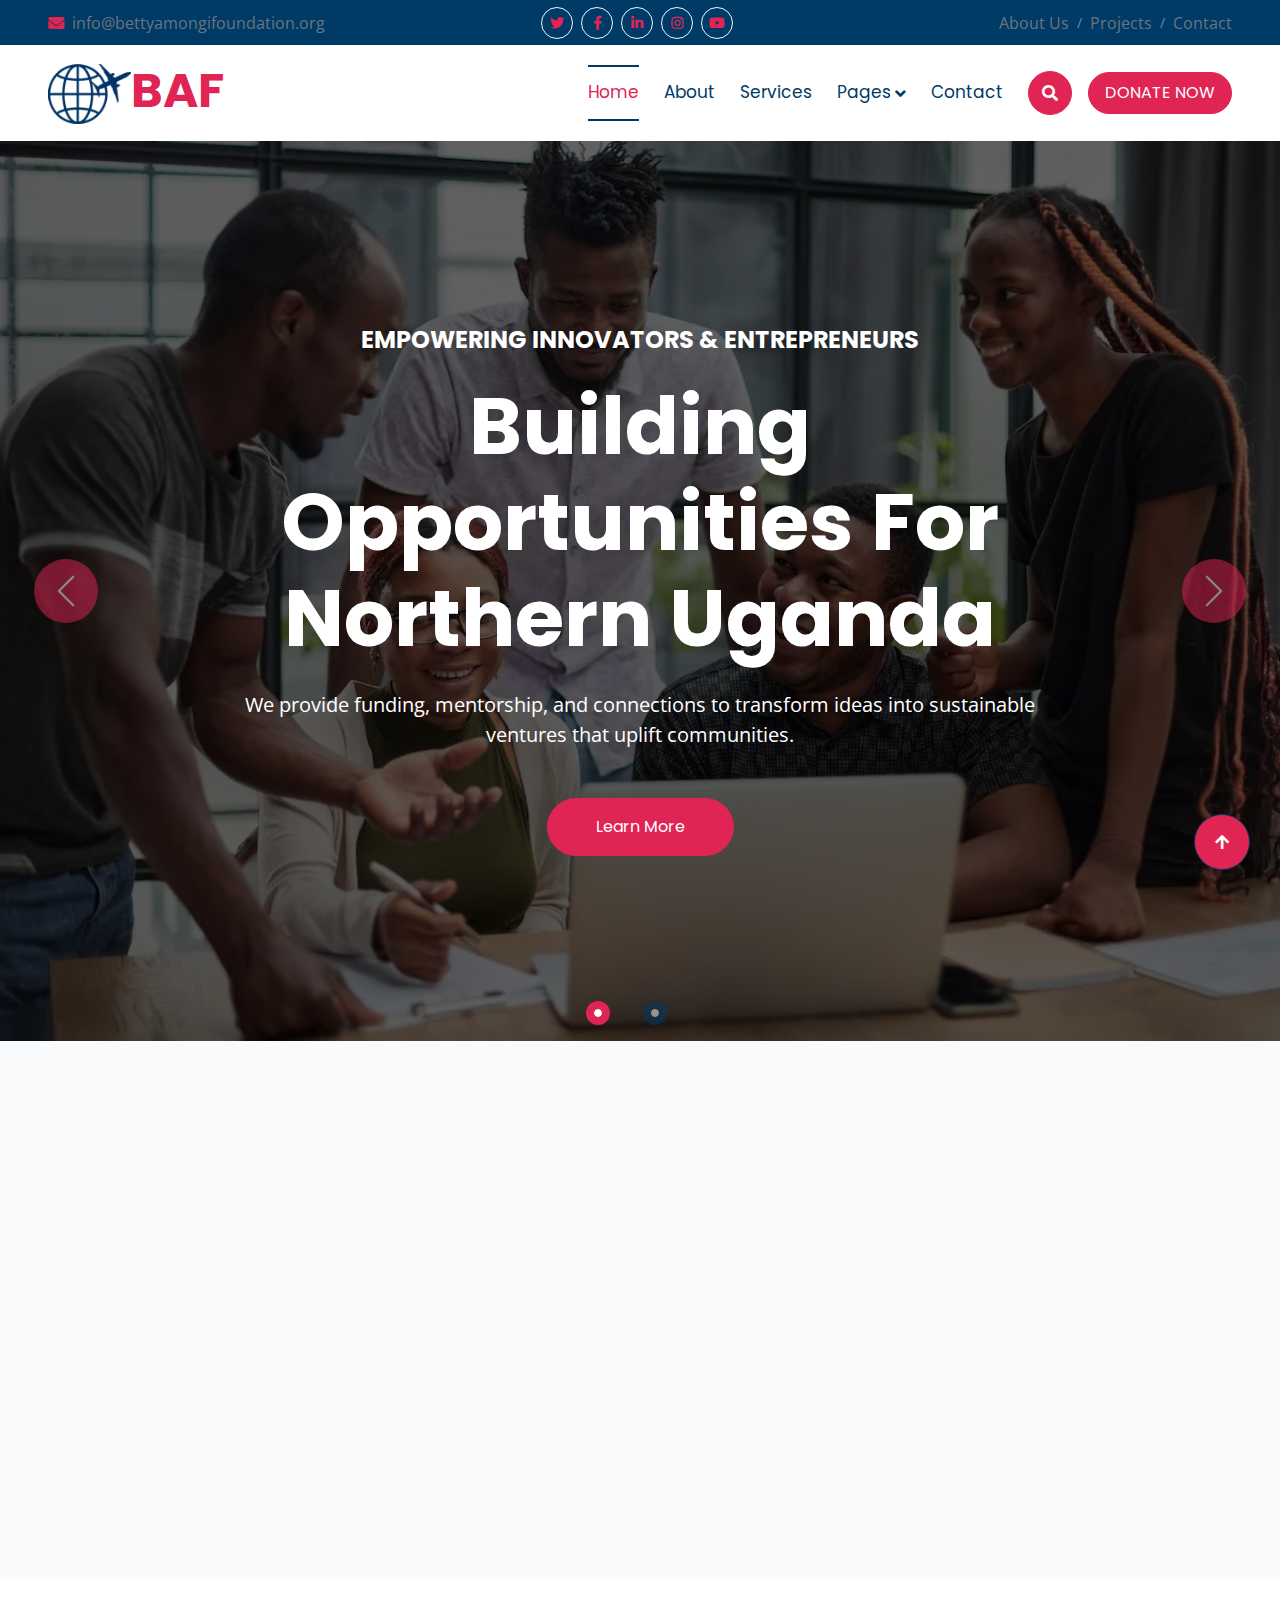
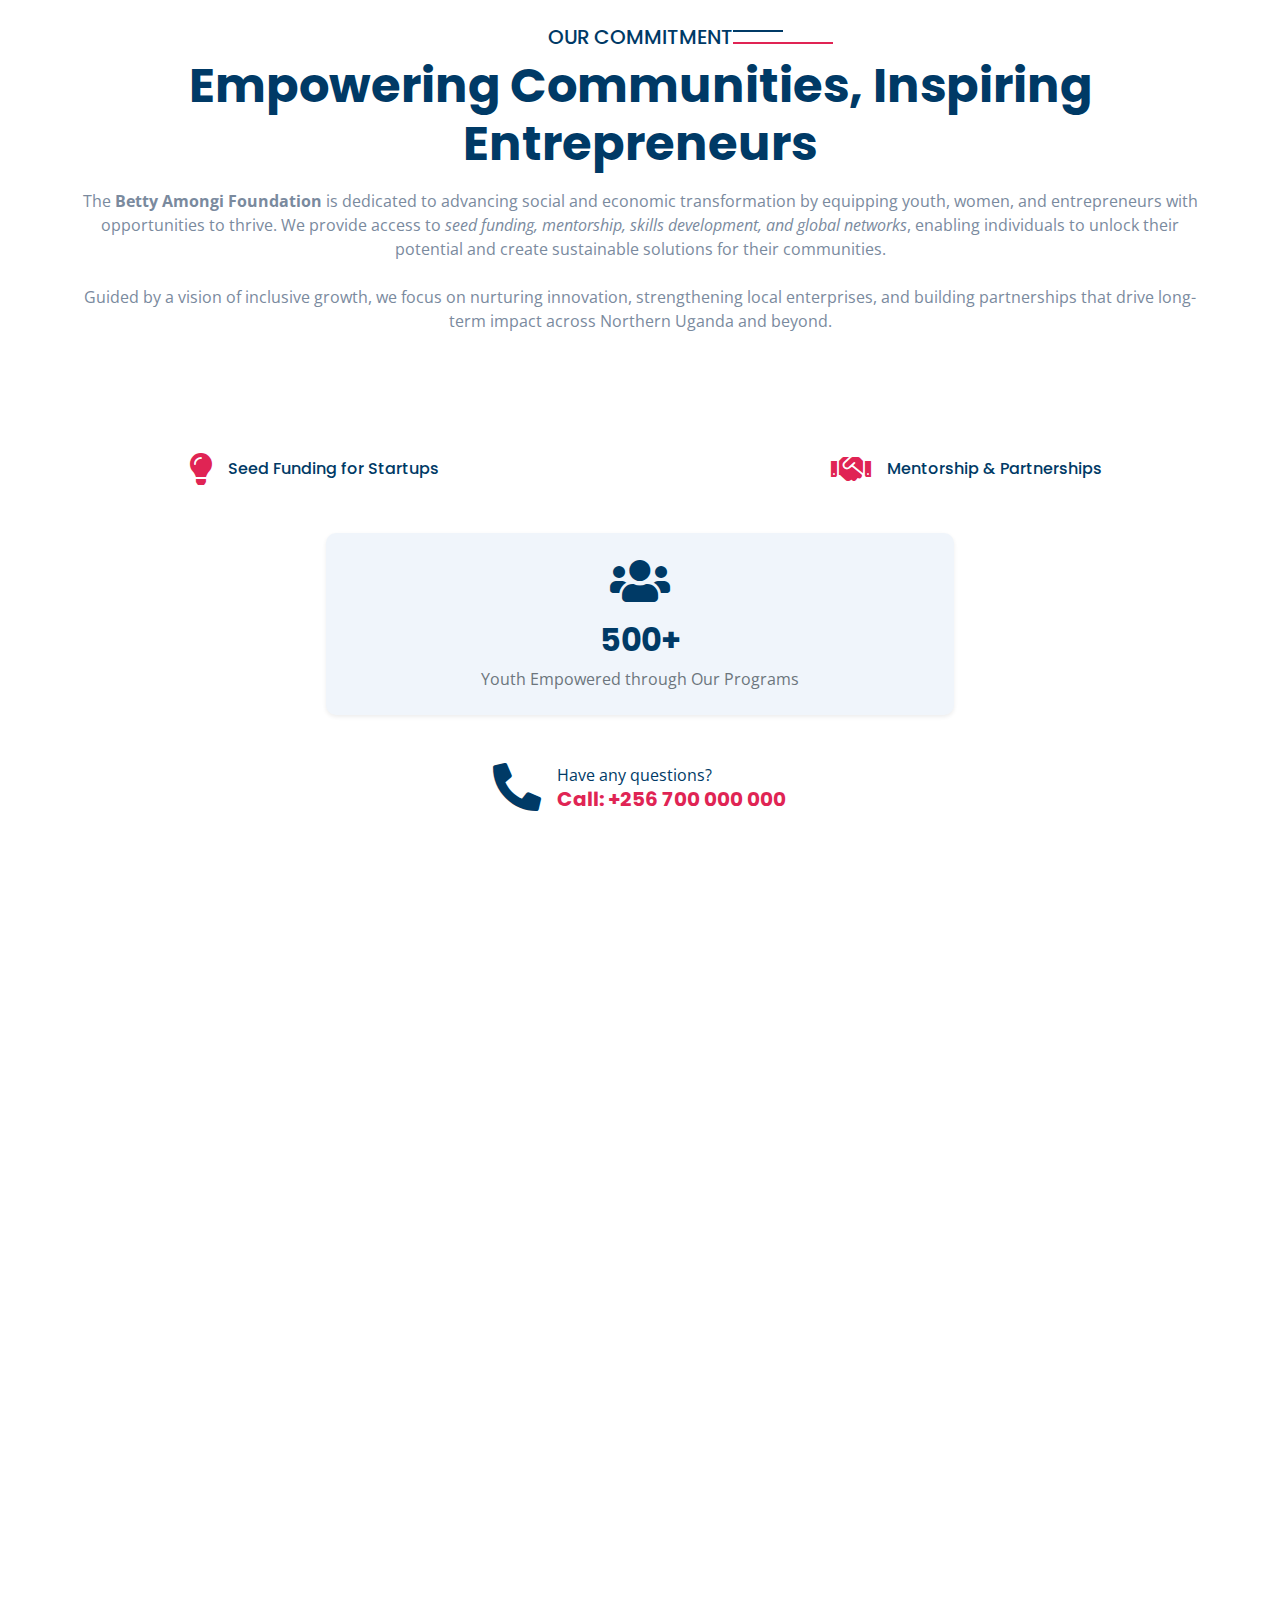
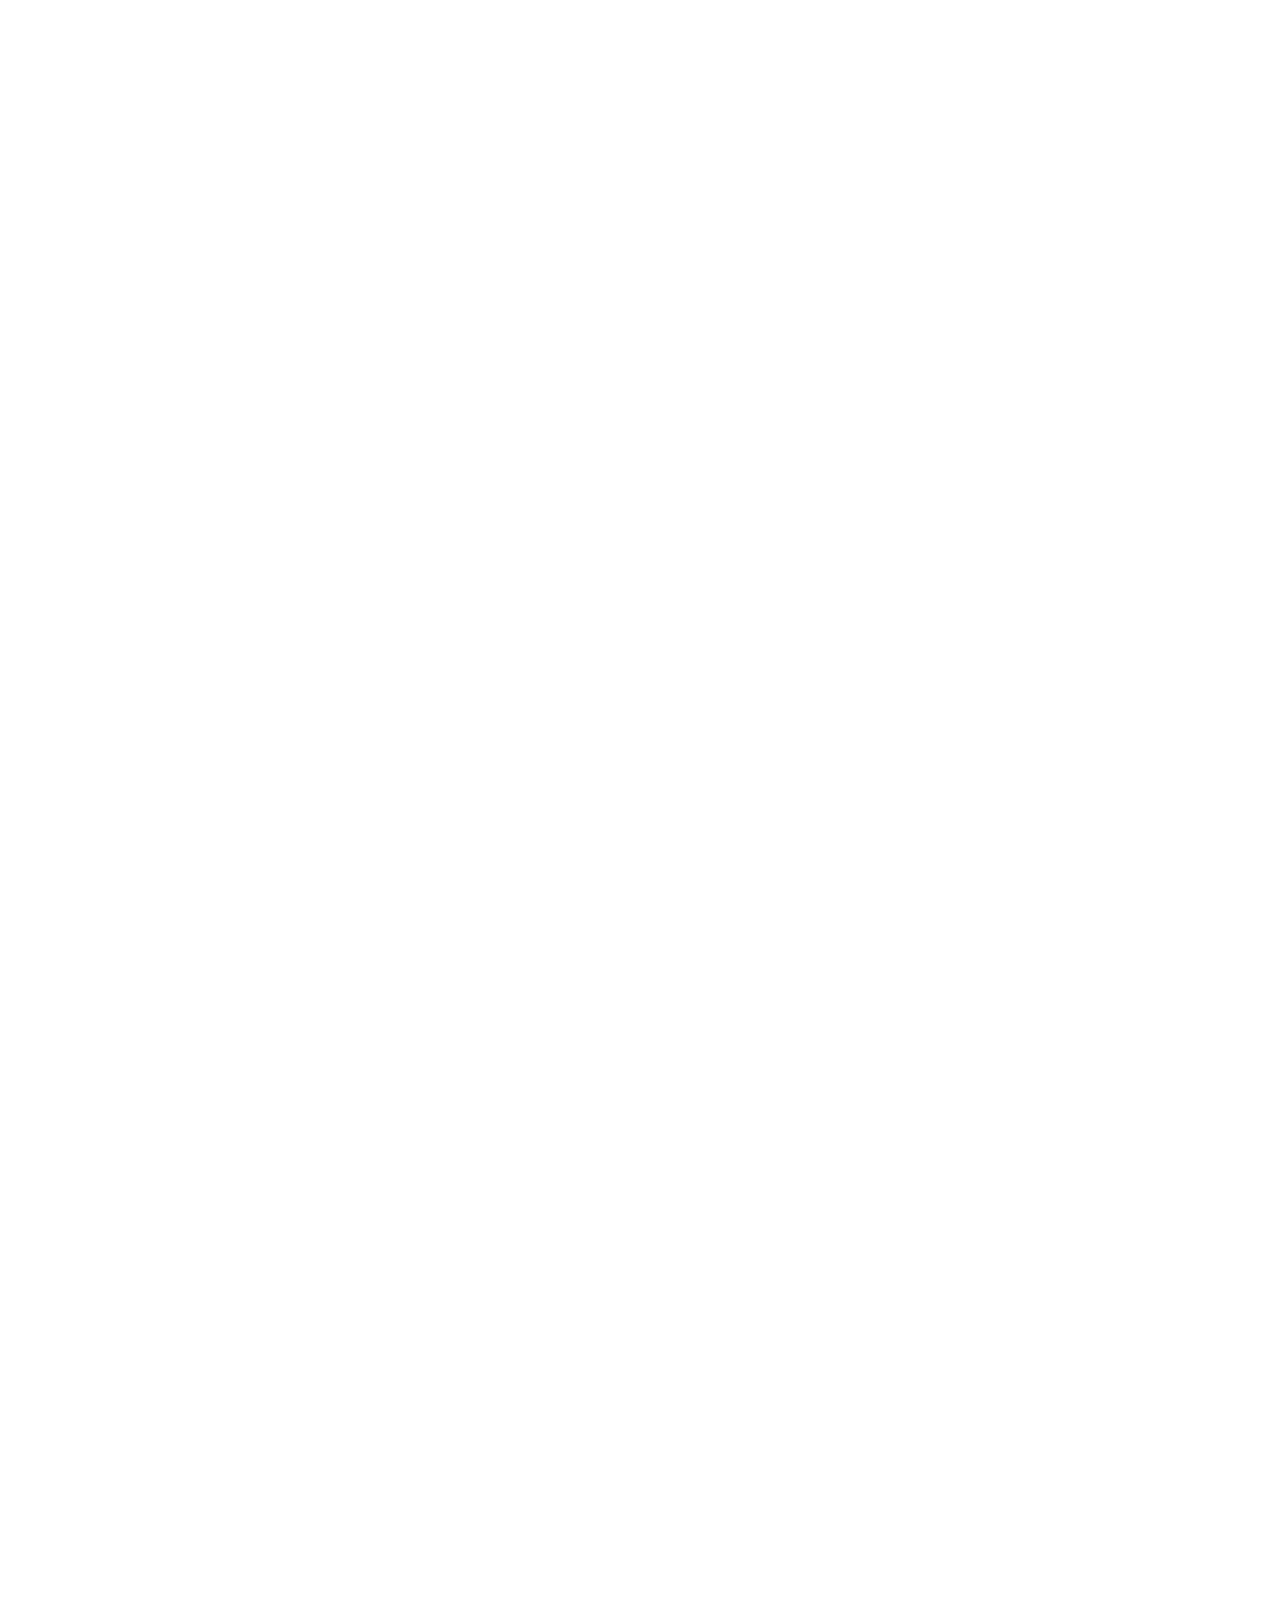
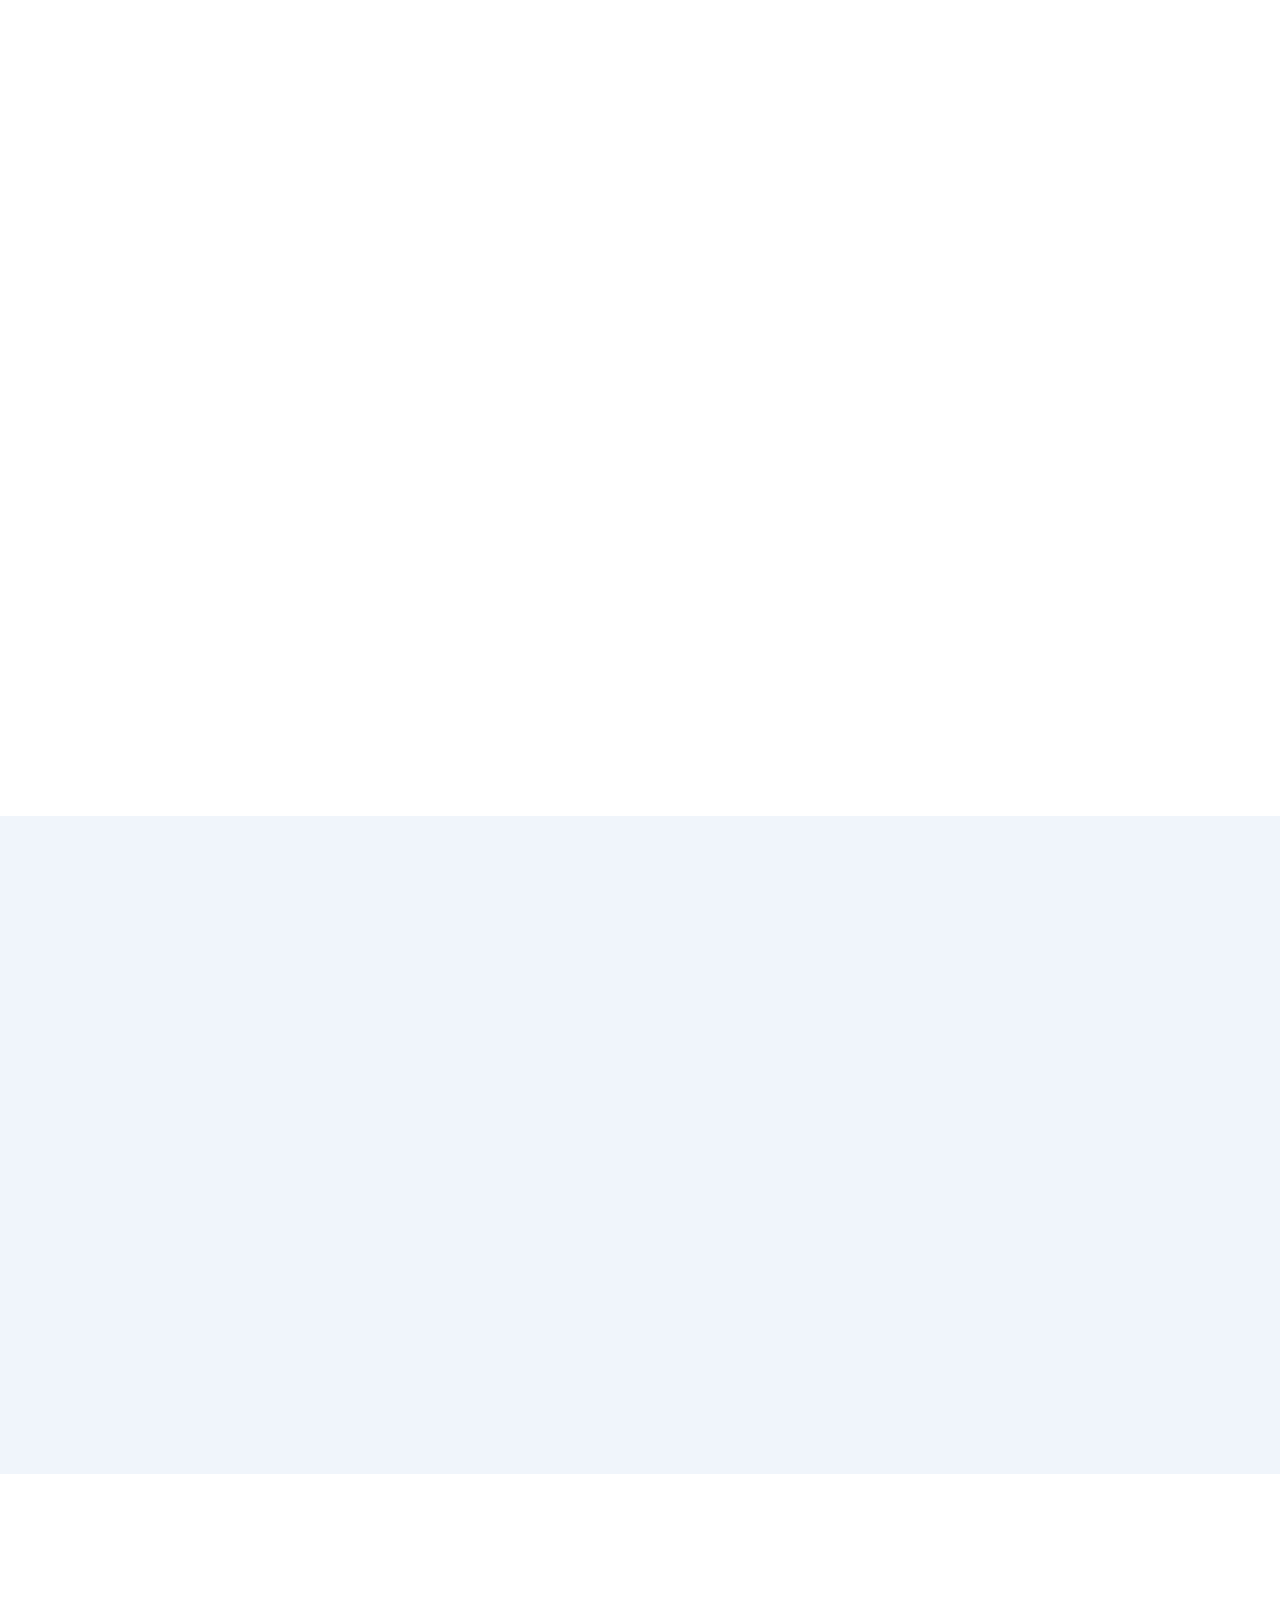
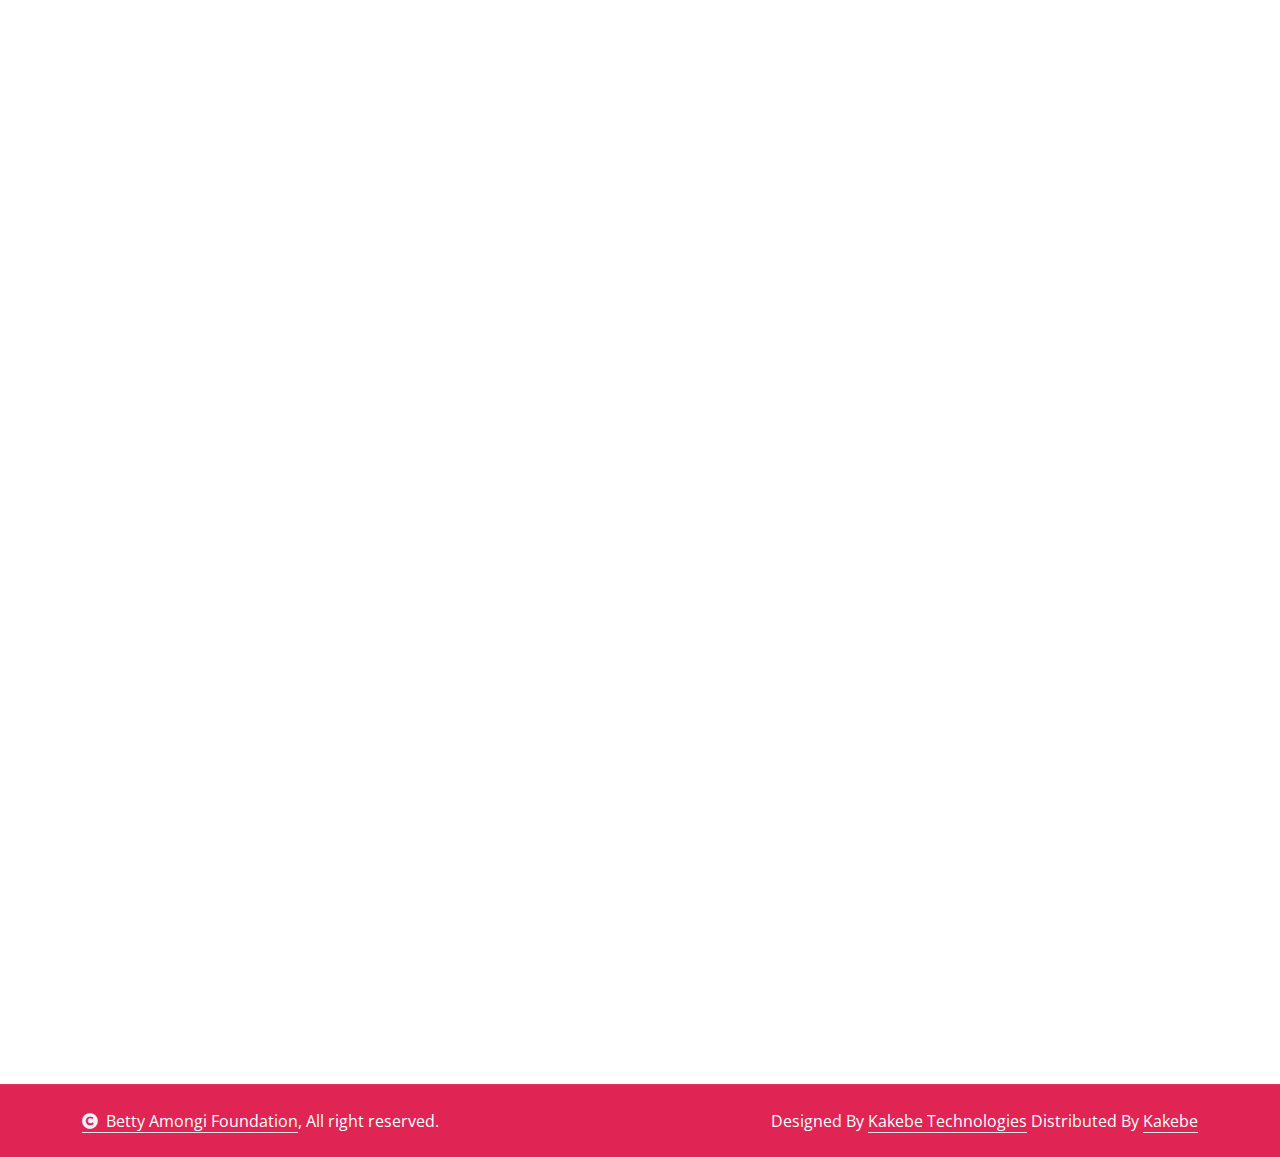
<file: index.html>
<!DOCTYPE html>
<html lang="en">

<head>
    <meta charset="utf-8">

    <!-- Primary SEO -->
    <title>Betty Amongi Foundation | Empowering Youth, Innovators & Communities in Northern Uganda</title>
    <meta name="viewport" content="width=device-width, initial-scale=1.0">

    <meta name="keywords" content="
        Betty Amongi Foundation,
        Northern Uganda Foundation,
        Lango Sub-region NGO,
        Youth Empowerment Uganda,
        Innovation in Uganda,
        Entrepreneurship Support Uganda,
        Seed Funding Uganda,
        Youth Mentorship Uganda,
        Community Development Uganda,
        Social Impact Foundation Uganda
    ">

    <meta name="description" content="The Betty Amongi Foundation empowers youth, innovators, and entrepreneurs in Northern Uganda through seed funding, mentorship, innovation programs, and global partnerships that drive sustainable community development.">

    <meta name="author" content="Betty Amongi Foundation">
    <meta name="robots" content="index, follow">
    <link rel="canonical" href="https://www.bettyamongifoundation.org/">

    <!-- Open Graph / Facebook / WhatsApp -->
    <meta property="og:type" content="website">
    <meta property="og:title" content="Betty Amongi Foundation | Empowering Innovators & Communities">
    <meta property="og:description" content="Supporting youth and entrepreneurs in Northern Uganda through innovation, seed funding, mentorship, and sustainable community development.">
    <meta property="og:url" content="https://www.bettyamongifoundation.org/">
    <meta property="og:site_name" content="Betty Amongi Foundation">
    <meta property="og:image" content="https://www.bettyamongifoundation.org/img/og-image.jpg">

    <!-- Twitter / X -->
    <meta name="twitter:card" content="summary_large_image">
    <meta name="twitter:title" content="Betty Amongi Foundation | Youth Empowerment in Northern Uganda">
    <meta name="twitter:description" content="Empowering innovators, entrepreneurs, and communities through mentorship, funding, and innovation programs.">
    <meta name="twitter:image" content="https://www.bettyamongifoundation.org/img/og-image.jpg">

    <!-- Geo / Local SEO -->
    <meta name="geo.region" content="UG">
    <meta name="geo.placename" content="Northern Uganda, Lango Sub-region">
    <meta name="language" content="en">

    <!-- Google Web Fonts -->
    <link rel="preconnect" href="https://fonts.googleapis.com">
    <link rel="preconnect" href="https://fonts.gstatic.com" crossorigin>
    <link href="https://fonts.googleapis.com/css2?family=Open+Sans:wght@400;500;600;700&family=Poppins:wght@200;300;400;500;600&display=swap" rel="stylesheet">

    <!-- Icon Font Stylesheet -->
    <link rel="stylesheet" href="https://use.fontawesome.com/releases/v5.15.4/css/all.css"/>
    <link href="https://cdn.jsdelivr.net/npm/bootstrap-icons@1.4.1/font/bootstrap-icons.css" rel="stylesheet">

    <!-- Libraries Stylesheet -->
    <link href="lib/animate/animate.min.css" rel="stylesheet">
    <link href="lib/owlcarousel/assets/owl.carousel.min.css" rel="stylesheet">

    <!-- Customized Bootstrap Stylesheet -->
    <link href="css/bootstrap.min.css" rel="stylesheet">

    <!-- Template Stylesheet -->
    <link href="css/style.css" rel="stylesheet">

    <!-- Favicon -->
    <link rel="icon" href="img/favicon.ico" type="image/x-icon">
</head>




    <body>

        <!-- Spinner Start -->
<div id="spinner" class="show bg-white position-fixed translate-middle w-100 vh-100 top-50 start-50 d-flex align-items-center justify-content-center">
    <div class="spinner-border text-secondary" style="width: 3rem; height: 3rem;" role="status">
        <span class="sr-only">Loading...</span>
    </div>
</div>
<!-- Spinner End -->


<!-- Topbar Start -->
<div class="container-fluid bg-primary px-5 d-none d-lg-block">
    <div class="row gx-0 align-items-center">
        <div class="col-lg-5 text-center text-lg-start mb-lg-0">
            <div class="d-flex">
                <a href="mailto:info@bettyamongifoundation.org" class="text-muted me-4">
                    <i class="fas fa-envelope text-secondary me-2"></i>info@bettyamongifoundation.org</a>
               
                   
            </div>
        </div>
        <div class="col-lg-3 row-cols-1 text-center mb-2 mb-lg-0">
            <div class="d-inline-flex align-items-center" style="height: 45px;">
                <a class="btn btn-sm btn-outline-light btn-square rounded-circle me-2" href="#"><i class="fab fa-twitter fw-normal text-secondary"></i></a>
                <a class="btn btn-sm btn-outline-light btn-square rounded-circle me-2" href="#"><i class="fab fa-facebook-f fw-normal text-secondary"></i></a>
                <a class="btn btn-sm btn-outline-light btn-square rounded-circle me-2" href="#"><i class="fab fa-linkedin-in fw-normal text-secondary"></i></a>
                <a class="btn btn-sm btn-outline-light btn-square rounded-circle me-2" href="#"><i class="fab fa-instagram fw-normal text-secondary"></i></a>
                <a class="btn btn-sm btn-outline-light btn-square rounded-circle" href="#"><i class="fab fa-youtube fw-normal text-secondary"></i></a>
            </div>
        </div>
        <div class="col-lg-4 text-center text-lg-end">
            <div class="d-inline-flex align-items-center" style="height: 45px;">
                <a href="about.html" class="text-muted me-2"> About Us</a><small> / </small>
                <a href="projects.html" class="text-muted mx-2"> Projects</a><small> / </small>
                <a href="contact.html" class="text-muted ms-2"> Contact</a>
            </div>
        </div>
    </div>
</div>
<!-- Topbar End -->

<!-- Navbar & Hero Start -->
<div class="container-fluid nav-bar p-0">
    <nav class="navbar navbar-expand-lg navbar-light bg-white px-4 px-lg-5 py-3 py-lg-0">
        <a href="index.html" class="navbar-brand p-0">
            <h1 class="display-5 text-secondary m-0">
                 <h1 class="display-5 text-secondary m-0"><img src="img/brand-logo.png" class="img-fluid" alt="">BAF</h1>
            <!-- <img src="img/logo.png" alt="Logo"> -->
        </a>
        <button class="navbar-toggler" type="button" data-bs-toggle="collapse" data-bs-target="#navbarCollapse">
            <span class="fa fa-bars"></span>
        </button>
        <div class="collapse navbar-collapse" id="navbarCollapse">
            <div class="navbar-nav ms-auto py-0">
                <a href="index.html" class="nav-item nav-link active">Home</a>
                <a href="about.html" class="nav-item nav-link">About</a>
                <a href="service.html" class="nav-item nav-link">Services</a>
                <div class="nav-item dropdown">
                    <a href="#" class="nav-link" data-bs-toggle="dropdown"><span class="dropdown-toggle">Pages</span></a>
                    <div class="dropdown-menu m-0">
                        <a href="testimonial.html" class="dropdown-item">Get Invovled</a>
                        <a href="training.html" class="dropdown-item">Training</a>
                    </div>
                </div>
                <a href="contact.html" class="nav-item nav-link">Contact</a>
            </div>
            <button class="btn btn-primary btn-md-square border-secondary mb-3 mb-md-3 mb-lg-0 me-3" data-bs-toggle="modal" data-bs-target="#searchModal"><i class="fas fa-search"></i></button>
            <a href="donate.html" class="btn btn-primary border-secondary rounded-pill py-2 px-4 px-lg-3 mb-3 mb-md-3 mb-lg-0">DONATE NOW</a>
        </div>
    </nav>
</div>
<!-- Navbar & Hero End -->

<!-- Carousel Start -->
<div class="carousel-header">
    <div id="carouselId" class="carousel slide" data-bs-ride="carousel">
        <ol class="carousel-indicators">
            <li data-bs-target="#carouselId" data-bs-slide-to="0" class="active"></li>
            <li data-bs-target="#carouselId" data-bs-slide-to="1"></li>
        </ol>
        <div class="carousel-inner" role="listbox">
            <div class="carousel-item active">
                <img src="img/shutterstock_2342135829.webp" class="img-fluid" alt="Image">
                <div class="carousel-caption">
                    <div class="text-center p-4" style="max-width: 900px;">
                        <h4 class="text-white text-uppercase fw-bold mb-3 mb-md-4 wow fadeInUp" data-wow-delay="0.1s">
                            Empowering Innovators & Entrepreneurs</h4>
                        <h1 class="display-1 text-capitalize text-white mb-3 mb-md-4 wow fadeInUp" data-wow-delay="0.3s">
                            Building Opportunities for Northern Uganda</h1>
                        <p class="text-white mb-4 mb-md-5 fs-5 wow fadeInUp" data-wow-delay="0.5s">
                            We provide funding, mentorship, and connections to transform ideas into sustainable ventures that uplift communities.
                        </p>
                        <a class="btn btn-primary border-secondary rounded-pill text-white py-3 px-5 wow fadeInUp" data-wow-delay="0.7s" href="about.html">Learn More</a>
                    </div>
                </div>
            </div>
            <div class="carousel-item">
                <img src="img/HON.jpeg " class="img-fluid" alt="Image">
                <div class="carousel-caption">
                    <div class="text-center p-4" style="max-width: 900px;">
                        <h5 class="text-white text-uppercase fw-bold mb-3 mb-md-4 wow fadeInUp" data-wow-delay="0.1s">
                            Connecting Youth to Global Opportunities</h5>
                        <h1 class="display-1 text-capitalize text-white mb-3 mb-md-4 wow fadeInUp" data-wow-delay="0.3s">
                            From Ideas to Impact</h1>
                        <p class="text-white mb-4 mb-md-5 fs-5 wow fadeInUp" data-wow-delay="0.5s">
                            Through strategic partnerships, we link young innovators to investors, employers, and changemakers worldwide.
                        </p>
                        <a class="btn btn-primary border-secondary rounded-pill text-white py-3 px-5 wow fadeInUp" data-wow-delay="0.7s" href="projects.html">View Projects</a>
                    </div>
                </div>
            </div>
        </div>
        <button class="carousel-control-prev" type="button" data-bs-target="#carouselId" data-bs-slide="prev">
            <span class="carousel-control-prev-icon bg-secondary wow fadeInLeft" data-wow-delay="0.2s" aria-hidden="false"></span>
            <span class="visually-hidden-focusable">Previous</span>
        </button>
        <button class="carousel-control-next" type="button" data-bs-target="#carouselId" data-bs-slide="next">
            <span class="carousel-control-next-icon bg-secondary wow fadeInRight" data-wow-delay="0.2s" aria-hidden="false"></span>
            <span class="visually-hidden-focusable">Next</span>
        </button>
    </div>
</div>
<!-- Carousel End -->


<!-- Modal Search Start -->
<div class="modal fade" id="searchModal" tabindex="-1" aria-labelledby="exampleModalLabel" aria-hidden="true">
    <div class="modal-dialog modal-fullscreen">
        <div class="modal-content rounded-0">
            <div class="modal-header">
                <h4 class="modal-title text-secondary mb-0" id="exampleModalLabel">Search innovators, projects, or opportunities</h4>
                <button type="button" class="btn-close" data-bs-dismiss="modal" aria-label="Close"></button>
            </div>
            <div class="modal-body d-flex align-items-center">
                <div class="input-group w-75 mx-auto d-flex">
                    <input type="search" class="form-control p-3" placeholder="Search here..." aria-describedby="search-icon-1">
                    <span id="search-icon-1" class="input-group-text p-3"><i class="fa fa-search"></i></span>
                </div>
            </div>
        </div>
    </div>
</div>
<!-- Modal Search End -->


<div class="container-fluid py-5" style="background: #f9fafc;">
    <div class="container py-5">
        <div class="row g-5 align-items-center">
            
            <!-- Single Photo -->
            <!-- <div class="col-xl-4 wow fadeInLeft" data-wow-delay="0.1s">
                <div class="bg-white rounded overflow-hidden shadow-sm">
                    <img src="img/2.jpeg" class="img-fluid w-100 rounded" alt="Foundation Photo">
                </div>
            </div> -->

            <!-- Text Content -->
<div class="col-xl-12 wow fadeInRight" data-wow-delay="0.3s">
    <h5 class="sub-title text-primary mb-3">About the Foundation</h5> <br>
    <h2>Empowering Innovators, Entrepreneurs & Communities</h2>
    
    <p class="mb-4 text-muted">
        The <strong>Betty Amongi Foundation</strong> is a platform for change, dedicated to creating lasting impact 
        across Northern Uganda and beyond. We believe that when youth, women, and local entrepreneurs are supported, 
        entire communities are lifted out of poverty and into opportunity. 
    </p>
    
    <p class="mb-4 text-muted">
        Through our programs, we provide <strong>seed funding</strong> for startups, <strong>mentorship and skills 
        training</strong> to nurture talent, and <strong>global partnerships</strong> that open doors to markets, 
        scholarships, and investors. We are not just building businesses—we are building livelihoods and hope for the future.
    </p>
    
    <p class="mb-4 text-muted">
        Since inception, the Foundation has reached hundreds of young people and small businesses, equipping them with 
        the tools to innovate, grow, and sustain themselves. Our commitment is to drive inclusive development that 
        transforms lives today and empowers generations to come. 
    </p>
    
    <a href="about.html" class="btn btn-primary rounded-pill px-4 py-2">
        Learn More
    </a>
</div>

        </div>
    </div>
</div>


<div class="container py-5">
   <div class="row justify-content-center">
      <div class="col-lg-12 text-center mb-5">
         <h5 class="sub-title text-primary">Our Commitment</h5>
         <h3 class="display-5 mb-3">Empowering Communities, Inspiring Entrepreneurs</h3>
         <p class="mb-4">
            The <strong>Betty Amongi Foundation</strong> is dedicated to advancing social and economic transformation by 
            equipping youth, women, and entrepreneurs with opportunities to thrive. We provide access to 
            <em>seed funding, mentorship, skills development, and global networks</em>, enabling individuals to 
            unlock their potential and create sustainable solutions for their communities.  
            <br><br>
            Guided by a vision of inclusive growth, we focus on nurturing innovation, strengthening local enterprises, 
            and building partnerships that drive long-term impact across Northern Uganda and beyond.
         </p>
      </div>
   </div>

   <!-- Image Section -->
   <!-- <div class="row justify-content-center">
      <div class="col-lg-4">
         <div class="rounded shadow-sm overflow-hidden">
            <img src="img/2.jpeg" alt="Foundation Work" class="img-fluid w-100 rounded">
         </div>
      </div>
   </div> -->
</div>



    <!-- Key Highlights -->
    <div class="row gy-4 mb-5 text-center">
        <div class="col-md-6 d-flex align-items-center justify-content-center">
            <i class="fas fa-lightbulb fa-2x text-secondary me-3"></i>
            <h6 class="mb-0">Seed Funding for Startups</h6>
        </div>
        <div class="col-md-6 d-flex align-items-center justify-content-center">
            <i class="fas fa-handshake fa-2x text-secondary me-3"></i>
            <h6 class="mb-0">Mentorship & Partnerships</h6>
        </div>
    </div>

    <!-- Impact Stats -->
    <div class="row justify-content-center mb-5">
        <div class="col-md-6">
            <div class="bg-light text-center rounded p-4 shadow-sm">
                <i class="fas fa-users fa-3x text-primary mb-3"></i>
                <h2 class="fw-bold mb-2">500+</h2>
                <p class="text-muted mb-0">Youth Empowered through Our Programs</p>
            </div>
        </div>
    </div>

    <!-- Contact CTA -->
    <div class="row justify-content-center">
        <div class="col-md-8 d-flex align-items-center justify-content-center">
            <a href="tel:+256700000000" class="me-3">
                <i class="fa fa-phone-alt fa-3x text-primary"></i>
            </a>
            <div>
                <span class="text-primary">Have any questions?</span>
                <h5 class="fw-bold text-secondary mb-0">Call: +256 700 000 000</h5>
            </div>
        </div>
    </div>
</div>

    </div>
</div>

    </div>
</div>
<!-- About End -->


<!-- Counter Facts Start -->
<div class="container-fluid counter-facts py-5">
    <div class="container py-5">
        <div class="row g-4">
            <div class="col-12 col-sm-6 col-md-6 col-xl-3 wow fadeInUp" data-wow-delay="0.1s">
                <div class="counter">
                    <div class="counter-icon">
                        <i class="fas fa-lightbulb"></i>
                    </div>
                    <div class="counter-content">
                        <h3>Innovations Supported</h3>
                        <div class="d-flex align-items-center justify-content-center">
                            <span class="counter-value" data-toggle="counter-up">120</span>
                            <h4 class="text-secondary mb-0">+</h4>
                        </div>
                    </div>
                </div>
            </div>
            <div class="col-12 col-sm-6 col-md-6 col-xl-3 wow fadeInUp" data-wow-delay="0.3s">
                <div class="counter">
                    <div class="counter-icon">
                        <i class="fas fa-users"></i>
                    </div>
                    <div class="counter-content">
                        <h3>Youth Empowered</h3>
                        <div class="d-flex align-items-center justify-content-center">
                            <span class="counter-value" data-toggle="counter-up">500</span>
                            <h4 class="text-secondary mb-0">+</h4>
                        </div>
                    </div>
                </div>
            </div>
            <div class="col-12 col-sm-6 col-md-6 col-xl-3 wow fadeInUp" data-wow-delay="0.5s">
                <div class="counter">
                    <div class="counter-icon">
                        <i class="fas fa-handshake"></i>
                    </div>
                    <div class="counter-content">
                        <h3>Partnerships Created</h3>
                        <div class="d-flex align-items-center justify-content-center">
                            <span class="counter-value" data-toggle="counter-up">75</span>
                            <h4 class="text-secondary mb-0">+</h4>
                        </div>
                    </div>
                </div>
            </div>
            <div class="col-12 col-sm-6 col-md-6 col-xl-3 wow fadeInUp" data-wow-delay="0.7s">
                <div class="counter">
                    <div class="counter-icon">
                        <i class="fas fa-chart-line"></i>
                    </div>
                    <div class="counter-content">
                        <h3>Community Impact</h3>
                        <div class="d-flex align-items-center justify-content-center">
                            <span class="counter-value" data-toggle="counter-up">98</span>
                            <h4 class="text-secondary mb-0">%</h4>
                        </div>
                    </div>
                </div>
            </div>
        </div>
    </div>
</div>
<!-- Counter Facts End -->


<!-- Services Start -->
<div class="container-fluid service overflow-hidden pt-5">
    <div class="container py-5">
        <div class="section-title text-center mb-5 wow fadeInUp" data-wow-delay="0.1s">
            <div class="sub-style">
                <h5 class="sub-title text-primary px-3">Our Services</h5>
            </div>
            <h1 class="display-5 mb-4">How We Support Innovation & Entrepreneurship</h1>
            <p class="mb-0">The Betty Amongi Foundation provides vital services to empower youth, innovators, and entrepreneurs. From financial support to mentorship and training, we ensure ideas can grow into impactful businesses.</p>
        </div>
        <div class="row g-4">
            <div class="col-lg-6 col-xl-4 wow fadeInUp" data-wow-delay="0.1s">
                <div class="service-item">
                    <div class="service-inner">
                        <div class="service-img">
                            <img src="img/Tech-in-Africa.jpg" class="img-fluid w-100 rounded" alt="Image">
                        </div>
                        <div class="service-title">
                            <div class="service-title-name">
                                <div class="bg-primary text-center rounded p-3 mx-5 mb-4">
                                    <a href="#" class="h4 text-white mb-0">Seed Funding</a>
                                </div>
                                <a class="btn bg-light text-secondary rounded-pill py-3 px-5 mb-4" href="#">Explore More</a>
                            </div>
                            <div class="service-content pb-4">
                                <a href="#"><h4 class="text-white mb-4 py-3">Startup Capital Support</h4></a>
                                <div class="px-4">
                                    <p class="mb-4">We provide financial support to young innovators and entrepreneurs to kick-start and grow their businesses.</p>
                                    <a class="btn btn-primary border-secondary rounded-pill py-3 px-5" href="#">Explore More</a>
                                </div>
                            </div>
                        </div>
                    </div>
                </div>
            </div>
            <div class="col-lg-6 col-xl-4 wow fadeInUp" data-wow-delay="0.3s">
                <div class="service-item">
                    <div class="service-inner">
                        <div class="service-img">
                            <img src="img/shutterstock_2342135829.webp" class="img-fluid w-100 rounded" alt="Image">
                        </div>
                        <div class="service-title">
                            <div class="service-title-name">
                                <div class="bg-primary text-center rounded p-3 mx-5 mb-4">
                                    <a href="#" class="h4 text-white mb-0">Mentorship</a>
                                </div>
                                <a class="btn bg-light text-secondary rounded-pill py-3 px-5 mb-4" href="#">Explore More</a>
                            </div>
                            <div class="service-content pb-4">
                                <a href="#"><h4 class="text-white mb-4 py-3">Expert Guidance</h4></a>
                                <div class="px-4">
                                    <p class="mb-4">Our mentorship programs connect young people with experienced professionals, business leaders, and global opportunities.</p>
                                    <a class="btn btn-primary border-secondary rounded-pill text-white py-3 px-5" href="#">Explore More</a>
                                </div>
                            </div>
                        </div>
                    </div>
                </div>
            </div>
            <div class="col-lg-6 col-xl-4 wow fadeInUp" data-wow-delay="0.5s">
                <div class="service-item">
                    <div class="service-inner">
                        <div class="service-img">
                            <img src="img/ENTER.jpg" class="img-fluid w-100 rounded" alt="Image">
                        </div>
                        <div class="service-title">
                            <div class="service-title-name">
                                <div class="bg-primary text-center rounded p-3 mx-5 mb-4">
                                    <a href="#" class="h4 text-white mb-0">Entrepreneurship Training</a>
                                </div>
                                <a class="btn bg-light text-secondary rounded-pill py-3 px-5 mb-4" href="#">Explore More</a>
                            </div>
                            <div class="service-content pb-4">
                                <a href="#"><h4 class="text-white mb-4 py-3">Skills Development</h4></a>
                                <div class="px-4">
                                    <p class="mb-4">We equip young entrepreneurs with practical skills in business planning, digital tools, and innovation for sustainable growth.</p>
                                    <a class="btn btn-primary border-secondary rounded-pill text-white py-3 px-5" href="#">Explore More</a>
                                </div>
                            </div>
                        </div>
                    </div>
                </div>
            </div>
        </div>
    </div>
</div>
<!-- Services End -->




        <!-- Features Start -->
<div class="container-fluid features overflow-hidden py-5">
    <div class="container">
        <div class="section-title text-center mb-5 wow fadeInUp" data-wow-delay="0.1s">
            <div class="sub-style">
                <h5 class="sub-title text-primary px-3">Why Choose Us</h5>
            </div>
            <h1 class="display-5 mb-4">Driving Innovation & Empowerment in Northern Uganda</h1>
            <p class="mb-0">The Betty Amongi Foundation stands out for its commitment to empowering young people and communities in the Lango sub-region. Through funding, mentorship, and global partnerships, we turn ideas into impact and build a brighter future for the region.</p>
        </div>
        <div class="row g-4 justify-content-center text-center">
            <div class="col-md-6 col-lg-6 col-xl-3 wow fadeInUp" data-wow-delay="0.1s">
                <div class="feature-item text-center p-4">
                    <div class="feature-icon p-3 mb-4">
                        <i class="fas fa-seedling fa-4x text-primary"></i>
                    </div>
                    <div class="feature-content d-flex flex-column">
                        <h5 class="mb-3">Seed Capital</h5>
                        <p class="mb-3">We provide funding support to help innovators and entrepreneurs bring their ideas to life.</p>
                        <a class="btn btn-secondary rounded-pill" href="#">Read More<i class="fas fa-arrow-right ms-2"></i></a>
                    </div>
                </div>
            </div>
            <div class="col-md-6 col-lg-6 col-xl-3 wow fadeInUp" data-wow-delay="0.3s">
                <div class="feature-item text-center p-4">
                    <div class="feature-icon p-3 mb-4">
                        <i class="fas fa-chalkboard-teacher fa-4x text-primary"></i>
                    </div>
                    <div class="feature-content d-flex flex-column">
                        <h5 class="mb-3">Mentorship</h5>
                        <p class="mb-3">Connecting young people with experienced leaders and global networks for growth.</p>
                        <a class="btn btn-secondary rounded-pill" href="#">Read More<i class="fas fa-arrow-right ms-2"></i></a>
                    </div>
                </div>
            </div>
            <div class="col-md-6 col-lg-6 col-xl-3 wow fadeInUp" data-wow-delay="0.5s">
                <div class="feature-item text-center p-4">
                    <div class="feature-icon p-3 mb-4">
                        <i class="fas fa-globe-africa fa-4x text-primary"></i>
                    </div>
                    <div class="feature-content d-flex flex-column">
                        <h5 class="mb-3">Global Linkages</h5>
                        <p class="mb-3">We connect innovators with investors, employers, and opportunities worldwide.</p>
                        <a class="btn btn-secondary rounded-pill" href="#">Read More<i class="fas fa-arrow-right ms-2"></i></a>
                    </div>
                </div>
            </div>
            <div class="col-md-6 col-lg-6 col-xl-3 wow fadeInUp" data-wow-delay="0.7s">
                <div class="feature-item text-center p-4">
                    <div class="feature-icon p-3 mb-4">
                        <i class="fas fa-users fa-4x text-primary"></i>
                    </div>
                    <div class="feature-content d-flex flex-column">
                        <h5 class="mb-3">Community Impact</h5>
                        <p class="mb-3">Projects designed to improve livelihoods, create jobs, and uplift communities.</p>
                        <a class="btn btn-secondary rounded-pill" href="#">Read More<i class="fas fa-arrow-right ms-2"></i></a>
                    </div>
                </div>
            </div>
            <div class="col-12">
                <a class="btn btn-primary border-secondary rounded-pill py-3 px-5 wow fadeInUp" data-wow-delay="0.1s" href="#">More Features</a>
            </div>
        </div>
    </div>
</div>
<!-- Features End -->


<!-- Countries We Offer Start -->
<div class="container-fluid country overflow-hidden py-5">
    <div class="container">
        <div class="section-title text-center wow fadeInUp" data-wow-delay="0.1s" style="margin-bottom: 70px;">
            <div class="sub-style">
                <h5 class="sub-title text-primary px-3">Our Reach</h5>
            </div>
            <h1 class="display-5 mb-4">Connecting Northern Uganda to the World</h1>
            <p class="mb-0">Through partnerships and collaborations, the Betty Amongi Foundation links innovators and entrepreneurs in the Lango sub-region with opportunities, investors, and organizations globally.</p>
        </div>
        <div class="row g-4 text-center">
           
            <div class="col-12">
                <a class="btn btn-primary border-secondary rounded-pill py-3 px-5 wow fadeInUp" data-wow-delay="0.1s" href="#">More Partners</a>
            </div>
        </div>
    </div>
</div>
<!-- Countries We Offer End -->



       <!-- Testimonial Start -->
<div class="container-fluid testimonial overflow-hidden pb-5">
    <div class="container py-5">
        <div class="section-title text-center mb-5 wow fadeInUp" data-wow-delay="0.1s">
            <div class="sub-style">
                <h5 class="sub-title text-primary px-3">Voices of Impact</h5>
            </div>
            <h1 class="display-5 mb-4">What Our Beneficiaries Say</h1>
            <p class="mb-0">The Betty Amongi Foundation has touched the lives of many young innovators, entrepreneurs, and community members. Here are some of their stories and experiences after being supported through our programs.</p>
        </div>
        <div class="owl-carousel testimonial-carousel wow zoomInDown" data-wow-delay="0.2s">
            <div class="testimonial-item">
                <div class="testimonial-content p-4 mb-5">
                    <p class="fs-5 mb-0">“Through the seed funding I received, I was able to launch my agribusiness in Lira. Today, I employ 12 young people and supply produce to local markets. This foundation gave me hope.”</p>
                    <div class="d-flex justify-content-end">
                        <i class="fas fa-star text-secondary"></i>
                        <i class="fas fa-star text-secondary"></i>
                        <i class="fas fa-star text-secondary"></i>
                        <i class="fas fa-star text-secondary"></i>
                        <i class="fas fa-star text-secondary"></i>
                    </div>
                </div>
                <div class="d-flex">
                    <div class="rounded-circle me-4" style="width: 100px; height: 100px;">
                        <img class="img-fluid rounded-circle" src="img/Grace.jpg" alt="img">
                    </div>
                    <div class="my-auto">
                        <h5>Grace Akello</h5>
                        <p class="mb-0">Entrepreneur</p>
                    </div>
                </div>
            </div>
            <div class="testimonial-item">
                <div class="testimonial-content p-4 mb-5">
                    <p class="fs-5 mb-0">“The mentorship I received connected me to global partners who are now supporting my tech startup. I am grateful for the foundation’s role in shaping my journey.”</p>
                    <div class="d-flex justify-content-end">
                        <i class="fas fa-star text-secondary"></i>
                        <i class="fas fa-star text-secondary"></i>
                        <i class="fas fa-star text-secondary"></i>
                        <i class="fas fa-star text-secondary"></i>
                        <i class="fas fa-star text-secondary"></i>
                    </div>
                </div>
                <div class="d-flex">
                    <div class="rounded-circle me-4" style="width: 100px; height: 100px;">
                        <img class="img-fluid rounded-circle" src="img/Daniel.jpg" alt="img">
                    </div>
                    <div class="my-auto">
                        <h5>Daniel Okot</h5>
                        <p class="mb-0">Tech Innovator</p>
                    </div>
                </div>
            </div>
            <div class="testimonial-item">
                <div class="testimonial-content p-4 mb-5">
                    <p class="fs-5 mb-0">“As a student, I attended the foundation’s training and gained skills in business planning. I now run a small craft business that supports my education.”</p>
                    <div class="d-flex justify-content-end">
                        <i class="fas fa-star text-secondary"></i>
                        <i class="fas fa-star text-secondary"></i>
                        <i class="fas fa-star text-secondary"></i>
                        <i class="fas fa-star text-secondary"></i>
                        <i class="fas fa-star text-secondary"></i>
                    </div>
                </div>
                <div class="d-flex">
                    <div class="rounded-circle me-4" style="width: 100px; height: 100px;">
                        <img class="img-fluid rounded-circle" src="img/Sarah.jpg" alt="img">
                    </div>
                    <div class="my-auto">
                        <h5>Sarah Adoch</h5>
                        <p class="mb-0">Student Entrepreneur</p>
                    </div>
                </div>
            </div>
        </div>
    </div>
</div>
<!-- Testimonial End -->


<!-- Training Start -->
<div class="container-fluid training overflow-hidden bg-light py-5">
    <div class="container py-5">
        <div class="section-title text-center mb-5 wow fadeInUp" data-wow-delay="0.1s">
            <div class="sub-style">
                <h5 class="sub-title text-primary px-3">Our Trainings</h5>
            </div>
            <h1 class="display-5 mb-4">Building Skills for a Better Future</h1>
            <p class="mb-0">The Betty Amongi Foundation organizes training programs to equip young people with practical skills in entrepreneurship, innovation, and leadership. These programs prepare them to compete in local and global markets.</p>
        </div>
        <div class="row g-4">
            <div class="col-lg-6 col-lg-6 col-xl-3 wow fadeInUp" data-wow-delay="0.1s">
                <div class="training-item">
                    <div class="training-inner">
                        <img src="img/ENTER.jpg" class="img-fluid w-100 rounded" alt="Image">
                        <div class="training-title-name">
                            <a href="#" class="h4 text-white mb-0">Entrepreneurship</a>
                        </div>
                    </div>
                    <div class="training-content bg-secondary rounded-bottom p-4">
                        <a href="#"><h4 class="text-white">Startup Bootcamps</h4></a>
                        <p class="text-white-50">Practical workshops to help youth launch and scale businesses.</p>
                        <a class="btn btn-secondary rounded-pill text-white p-0" href="#">Read More <i class="fa fa-arrow-right"></i></a>
                    </div>
                </div>
            </div>
            <div class="col-lg-6 col-lg-6 col-xl-3 wow fadeInUp" data-wow-delay="0.3s">
                <div class="training-item">
                    <div class="training-inner">
                        <img src="img/Tech-in-Africa.jpg" class="img-fluid w-100 h-50 rounded" alt="Image">
                        <div class="training-title-name">
                            <a href="#" class="h4 text-white mb-0">Technology</a>
                        </div>
                    </div>
                    <div class="training-content bg-secondary rounded-bottom p-4">
                        <a href="#"><h4 class="text-white">Digital Skills</h4></a>
                        <p class="text-white-50">Training in coding, digital marketing, and innovation tools.</p>
                        <a class="btn btn-secondary rounded-pill text-white p-0" href="#">Read More <i class="fa fa-arrow-right"></i></a>
                    </div>
                </div>
            </div>
            <div class="col-lg-6 col-lg-6 col-xl-3 wow fadeInUp" data-wow-delay="0.5s">
                <div class="training-item">
                    <div class="training-inner">
                        <img src="img/lead.jpg" class="img-fluid w-100 rounded" alt="Image">
                        <div class="training-title-name">
                            <a href="#" class="h4 text-white mb-0">Leadership</a>
                        </div>
                    </div>
                    <div class="training-content bg-secondary rounded-bottom p-4">
                        <a href="#"><h4 class="text-white">Leadership Programs</h4></a>
                        <p class="text-white-50">Empowering youth with confidence and skills to lead change in their communities.</p>
                        <a class="btn btn-secondary rounded-pill text-white p-0" href="#">Read More <i class="fa fa-arrow-right"></i></a>
                    </div>
                </div>
            </div>
            <div class="col-lg-6 col-lg-6 col-xl-3 wow fadeInUp" data-wow-delay="0.7s">
                <div class="training-item">
                    <div class="training-inner">
                        <img src="img/innovation.jpg" class="img-fluid w-100 rounded" alt="Image">
                        <div class="training-title-name">
                            <a href="#" class="h4 text-white mb-0">Innovation</a>
                        </div>
                    </div>
                    <div class="training-content bg-secondary rounded-bottom p-4">
                        <a href="#"><h4 class="text-white">Creative Thinking</h4></a>
                        <p class="text-white-50">Workshops that inspire creativity and problem-solving for social good.</p>
                        <a class="btn btn-secondary rounded-pill text-white p-0" href="#">Read More <i class="fa fa-arrow-right"></i></a>
                    </div>
                </div>
            </div>
            <div class="col-12 text-center">
                <a class="btn btn-primary border-secondary rounded-pill py-3 px-5 wow fadeInUp" data-wow-delay="0.1s" href="#">View More</a>
            </div>
        </div>
    </div>
</div>
<!-- Training End -->



        <!-- Contact Start -->
<div class="container-fluid contact overflow-hidden pb-5">
    <div class="container py-5">
        <div class="office pt-5">
            <div class="section-title text-center mb-5 wow fadeInUp" data-wow-delay="0.1s">
                <div class="sub-style">
                    <h5 class="sub-title text-primary px-3">Our Offices</h5>
                </div>
                <h1 class="display-5 mb-4">Explore Our Offices in Uganda</h1>
                <p class="mb-0">We operate across multiple regions of Uganda to bring our services closer to you.</p>
            </div>
            <div class="row g-4 justify-content-center">

                <!-- Lira Office -->
                <div class="col-md-6 col-lg-6 col-xl-3 wow fadeInUp" data-wow-delay="0.1s">
                    <div class="office-item p-4">
                        <div class="office-img mb-4">
                            <img src="img/Lira.jpg" class="img-fluid w-100 rounded" alt="">
                        </div>
                        <div class="office-content d-flex flex-column">
                            <h4 class="mb-2">Lira</h4>
                            <a href="#" class="text-secondary fs-5 mb-2">+256 123 456789</a>
                            <a href="mailto:info@bettyamongifoundation.org" class="text-muted fs-5 mb-2">info@bettyamongifoundation.org</a>
                            <p class="mb-0">Main Street, Lira City, Uganda.</p>
                        </div>
                    </div>
                </div>

                <!-- Kampala Office -->
                <div class="col-md-6 col-lg-6 col-xl-3 wow fadeInUp" data-wow-delay="0.3s">
                    <div class="office-item p-4">
                        <div class="office-img mb-4">
                            <img src="img/kampala.jpg" class="img-fluid w-100 rounded" alt="">
                        </div>
                        <div class="office-content d-flex flex-column">
                            <h4 class="mb-2">Kampala</h4>
                            <a href="#" class="text-secondary fs-5 mb-2">+256 700 000000</a>
                            <a href="mailto:info@bettyamongifoundation.org" class="text-muted fs-5 mb-2">info@bettyamongifoundation.org</a>
                            <p class="mb-0">Kampala Road, Central Division, Kampala, Uganda.</p>
                        </div>
                    </div>
                </div>

                <!-- Acholi Office -->
                <div class="col-md-6 col-lg-6 col-xl-3 wow fadeInUp" data-wow-delay="0.5s">
                    <div class="office-item p-4">
                        <div class="office-img mb-4">
                            <img src="img/Acholi.jpg" class="img-fluid w-100 rounded" alt="">
                        </div>
                        <div class="office-content d-flex flex-column">
                            <h4 class="mb-2">Acholi</h4>
                            <a href="#" class="text-secondary fs-5 mb-2">+256 750 123456</a>
                            <a href="mailto:info@bettyamongifoundation.org" class="text-muted fs-5 mb-2">info@bettyamongifoundation.org</a>
                            <p class="mb-0">Gulu City, Acholi Region, Northern Uganda.</p>
                        </div>
                    </div>
                </div>

                <!-- Soroti Office -->
                <div class="col-md-6 col-lg-6 col-xl-3 wow fadeInUp" data-wow-delay="0.7s">
                    <div class="office-item p-4">
                        <div class="office-img mb-4">
                            <img src="img/Soroi.jpg" class="img-fluid w-100 rounded" alt="">
                        </div>
                        <div class="office-content d-flex flex-column">
                            <h4 class="mb-2">Soroti</h4>
                            <a href="#" class="text-secondary fs-5 mb-2">+256 780 654321</a>
                            <a href="mailto:info@bettyamongifoundation.org" class="text-muted fs-5 mb-2">info@bettyamongifoundation.org</a>
                            <p class="mb-0">Market Street, Soroti City, Eastern Uganda.</p>
                        </div>
                    </div>
                </div>

            </div>
        </div>
    </div>
</div>
<!-- Contact End -->



        <!-- Footer Start -->
<div class="container-fluid footer py-5 wow fadeIn" data-wow-delay="0.2s">
    <div class="container py-5">
        <div class="row g-5">
            <!-- Contact Info -->
            <div class="col-md-6 col-lg-6 col-xl-3">
                <div class="footer-item d-flex flex-column">
                    <h4 class="text-secondary mb-4">Contact Info</h4>
                    <a href="#"><i class="fa fa-map-marker-alt me-2"></i> Plot 40 Main Street, Lira City</a>
                    <a href="#"><i class="fas fa-envelope me-2"></i> info@bettyamongifoundation.org</a>
                    <a href="#"><i class="fas fa-phone me-2"></i> 0777 676 206</a>
                    <div class="d-flex align-items-center mt-3">
                        <i class="fas fa-share fa-2x text-secondary me-2"></i>
                        <a class="btn mx-1" href="#"><i class="fab fa-facebook-f"></i></a>
                        <a class="btn mx-1" href="#"><i class="fab fa-twitter"></i></a>
                        <a class="btn mx-1" href="#"><i class="fab fa-instagram"></i></a>
                        <a class="btn mx-1" href="#"><i class="fab fa-linkedin-in"></i></a>
                    </div>
                </div>
            </div>
            <!-- Opening Time -->
            <div class="col-md-6 col-lg-6 col-xl-3">
                <div class="footer-item d-flex flex-column">
                    <h4 class="text-secondary mb-4">Opening Hours</h4>
                    <div class="mb-3">
                        <h6 class="text-muted mb-0">Mon - Friday:</h6>
                        <p class="text-white mb-0">09.00 am to 05.00 pm</p>
                    </div>
                    <div class="mb-3">
                        <h6 class="text-muted mb-0">Saturday:</h6>
                        <p class="text-white mb-0">10.00 am to 03.00 pm</p>
                    </div>
                    <div class="mb-3">
                        <h6 class="text-muted mb-0">Sunday:</h6>
                        <p class="text-white mb-0">Closed</p>
                    </div>
                </div>
            </div>
            <!-- Quick Links -->
            <div class="col-md-6 col-lg-6 col-xl-3">
                <div class="footer-item d-flex flex-column">
                    <h4 class="text-secondary mb-4">Quick Links</h4>
                    <a href="about.html"><i class="fas fa-angle-right me-2"></i> About Us</a>
                    <a href="projects.html"><i class="fas fa-angle-right me-2"></i> Our Projects</a>
                    <a href="entrepreneurs.html"><i class="fas fa-angle-right me-2"></i> Young Innovators</a>
                    <a href="partners.html"><i class="fas fa-angle-right me-2"></i> Partners</a>
                    <a href="contact.html"><i class="fas fa-angle-right me-2"></i> Contact Us</a>
                </div>
            </div>
            <!-- Newsletter -->
            <div class="col-md-6 col-lg-6 col-xl-3">
                <div class="footer-item">
                    <h4 class="text-secondary mb-4">Newsletter</h4>
                    <p class="text-white mb-3">Stay updated on our programs, opportunities, and inspiring success stories from young innovators.</p>
                    <div class="position-relative mx-auto rounded-pill">
                        <input class="form-control border-0 rounded-pill w-100 py-3 ps-4 pe-5" type="text" placeholder="Enter your email">
                        <button type="button" class="btn btn-primary rounded-pill position-absolute top-0 end-0 py-2 mt-2 me-2">Sign Up</button>
                    </div>
                </div>
            </div>
        </div>
    </div>
</div>
<!-- Footer End -->


        
        <!-- Copyright Start -->
        <div class="container-fluid copyright py-4">
            <div class="container">
                <div class="row g-4 align-items-center">
                    <div class="col-md-6 text-center text-md-start mb-md-0">
                        <span class="text-white"><a href="#" class="border-bottom text-white"><i class="fas fa-copyright text-light me-2"></i>Betty Amongi Foundation</a>, All right reserved.</span>
                    </div>
                    <div class="col-md-6 text-center text-md-end text-white">
                        <!--/*** This template is free as long as you keep the below author’s credit link/attribution link/backlink. ***/-->
                        <!--/*** If you'd like to use the template without the below author’s credit link/attribution link/backlink, ***/-->
                        <!--/*** you can purchase the Credit Removal License from "https://htmlcodex.com/credit-removal". ***/-->
                        Designed By <a class="border-bottom text-white" href="https://htmlcodex.com">Kakebe Technologies</a> Distributed By <a class="border-bottom text-white" href="https://kakebe.tech">Kakebe</a>
                    </div>
                </div>
            </div>
        </div>
        <!-- Copyright End -->


        <!-- Back to Top -->
        <a href="#" class="btn btn-primary btn-lg-square back-to-top"><i class="fa fa-arrow-up"></i></a>   

        
    <!-- JavaScript Libraries -->
    <script src="https://ajax.googleapis.com/ajax/libs/jquery/3.6.4/jquery.min.js"></script>
    <script src="https://cdn.jsdelivr.net/npm/bootstrap@5.0.0/dist/js/bootstrap.bundle.min.js"></script>
    <script src="lib/wow/wow.min.js"></script>
    <script src="lib/easing/easing.min.js"></script>
    <script src="lib/waypoints/waypoints.min.js"></script>
    <script src="lib/counterup/counterup.min.js"></script>
    <script src="lib/owlcarousel/owl.carousel.min.js"></script>
    

    <!-- Template Javascript -->
    <script src="js/main.js"></script>
    </body>

</html>
</file>
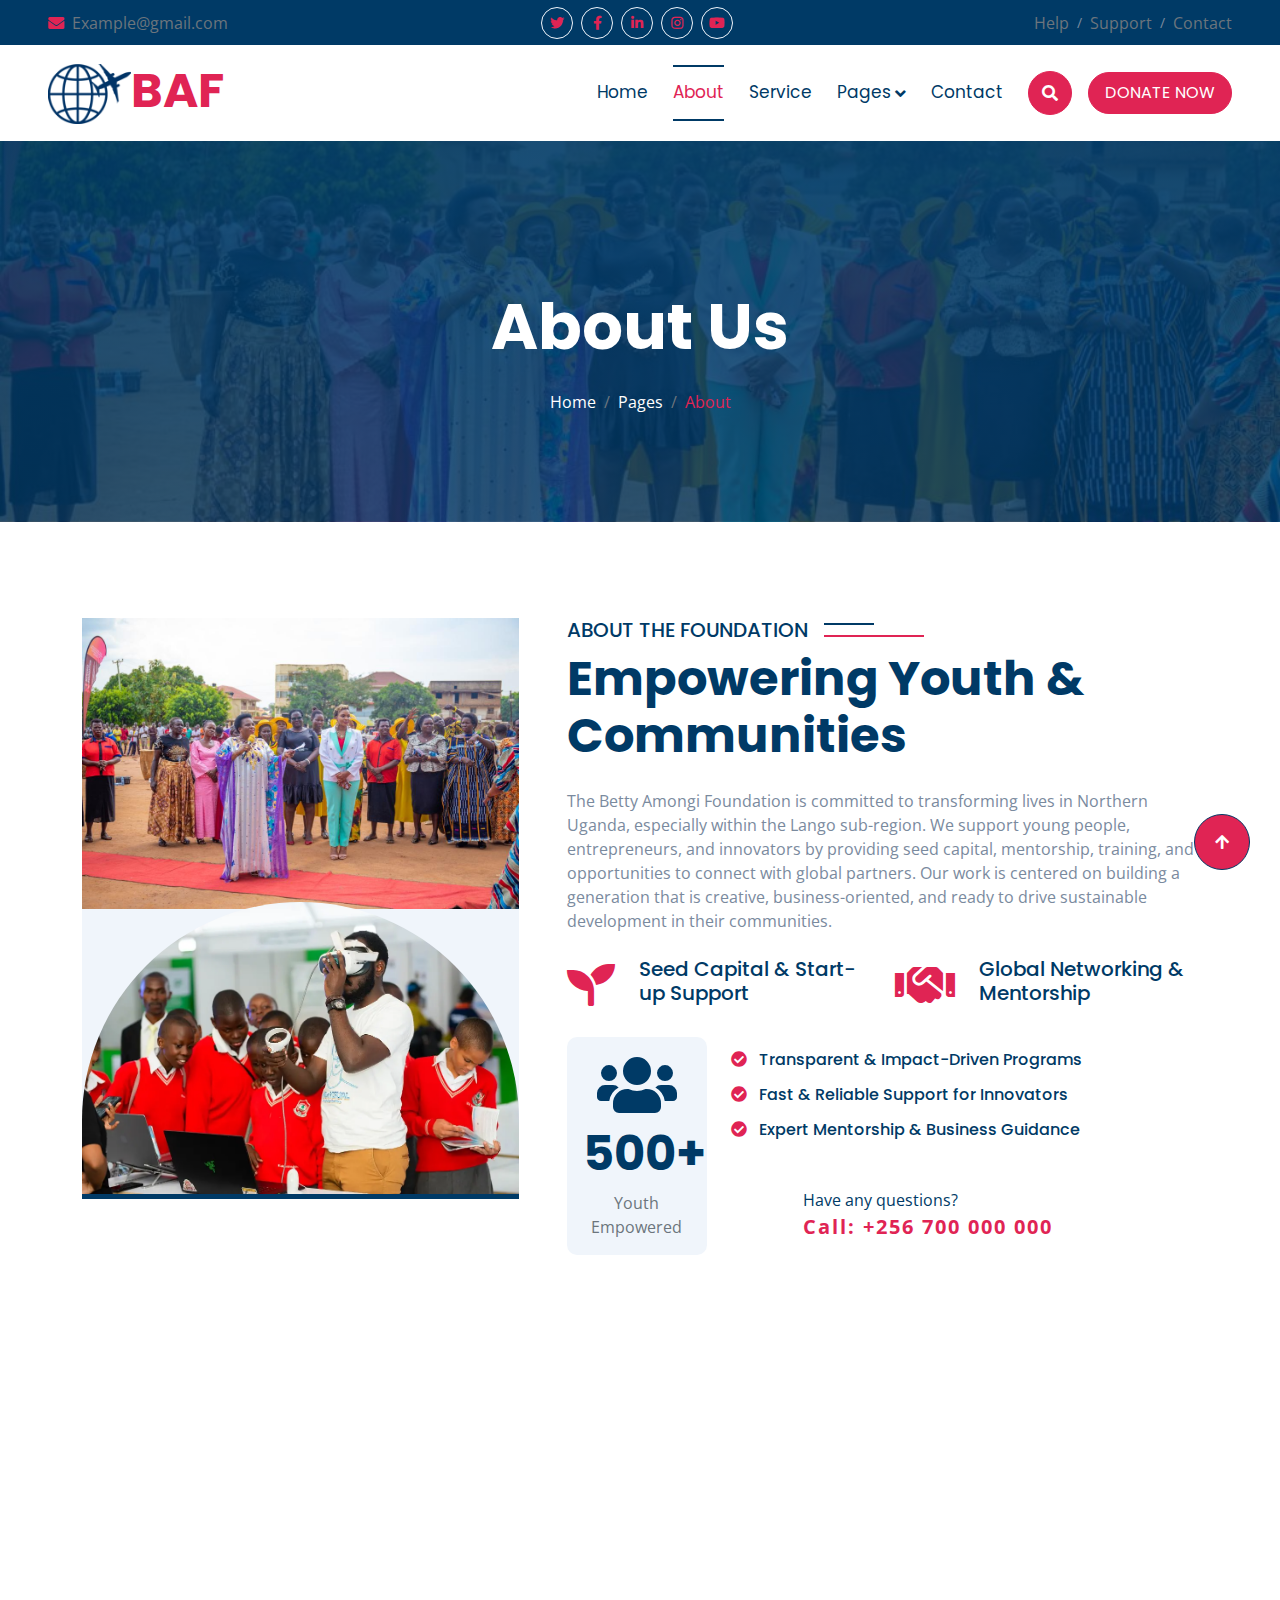
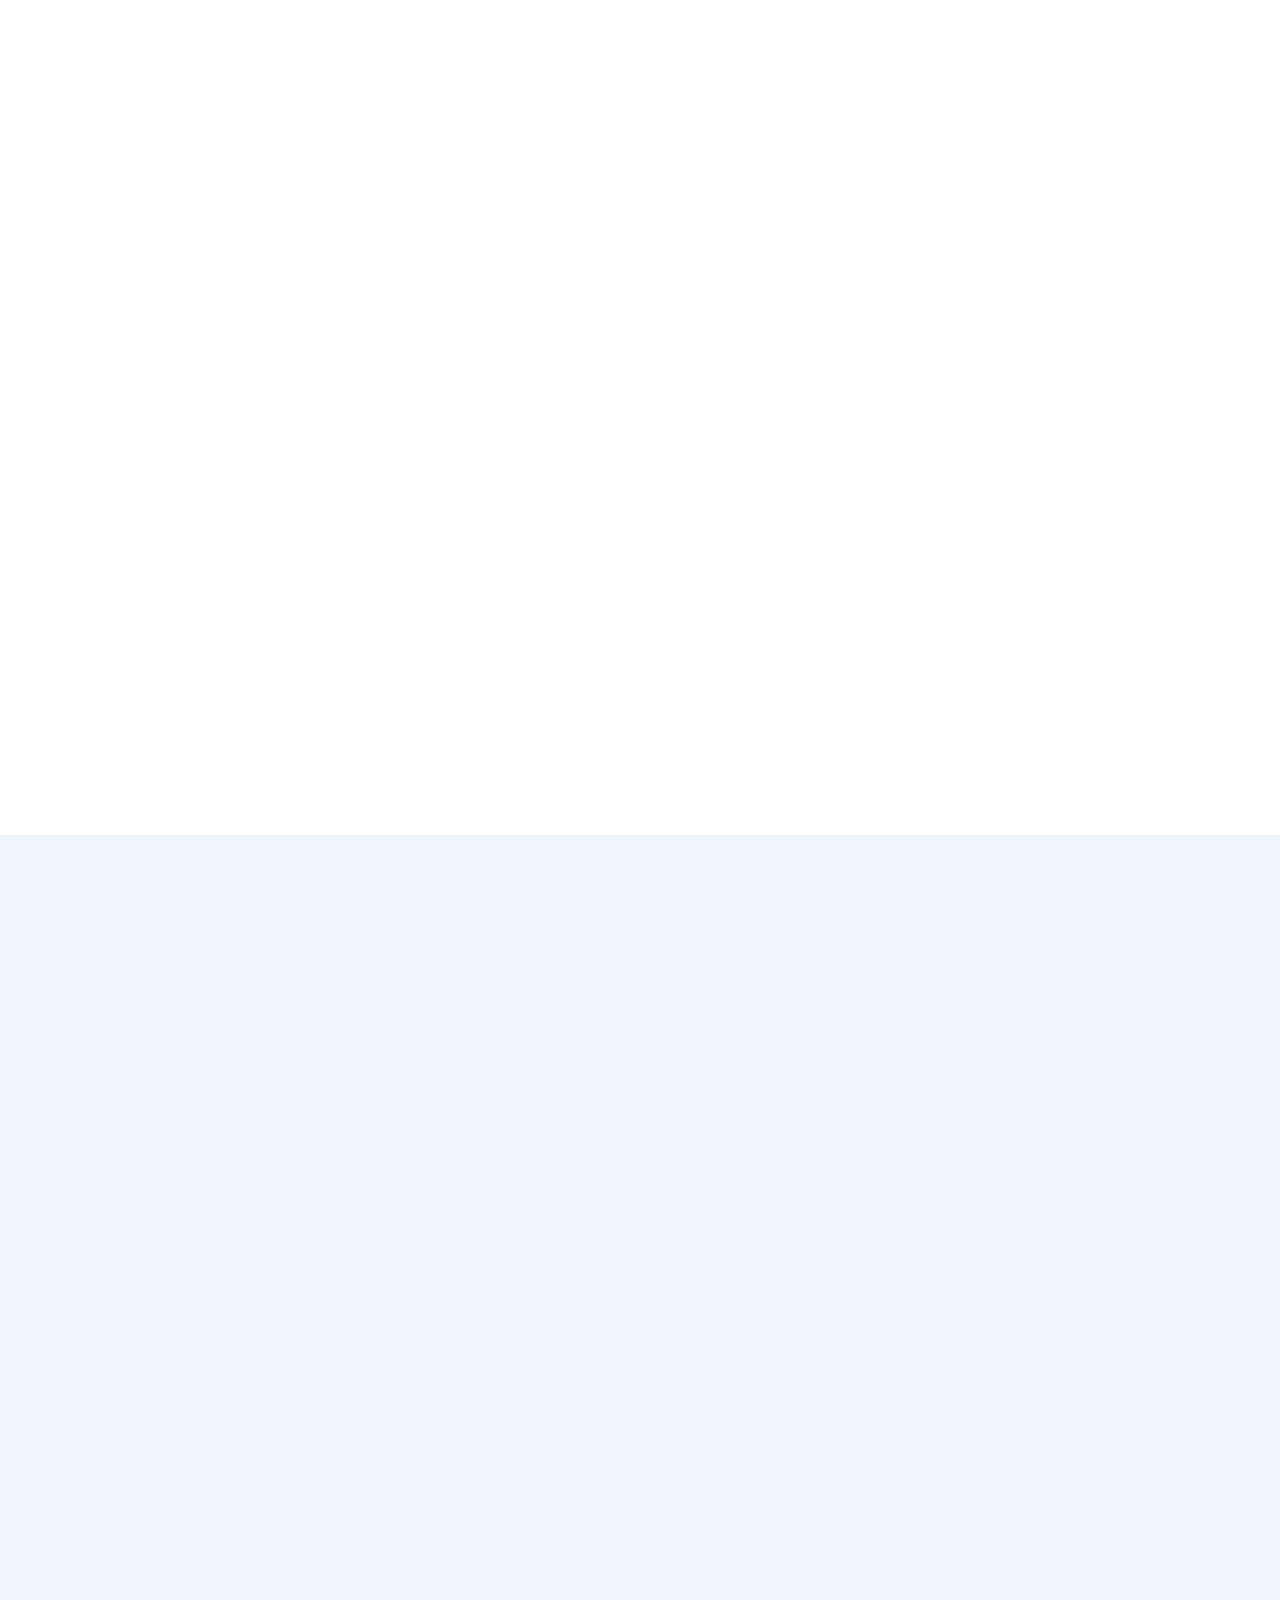
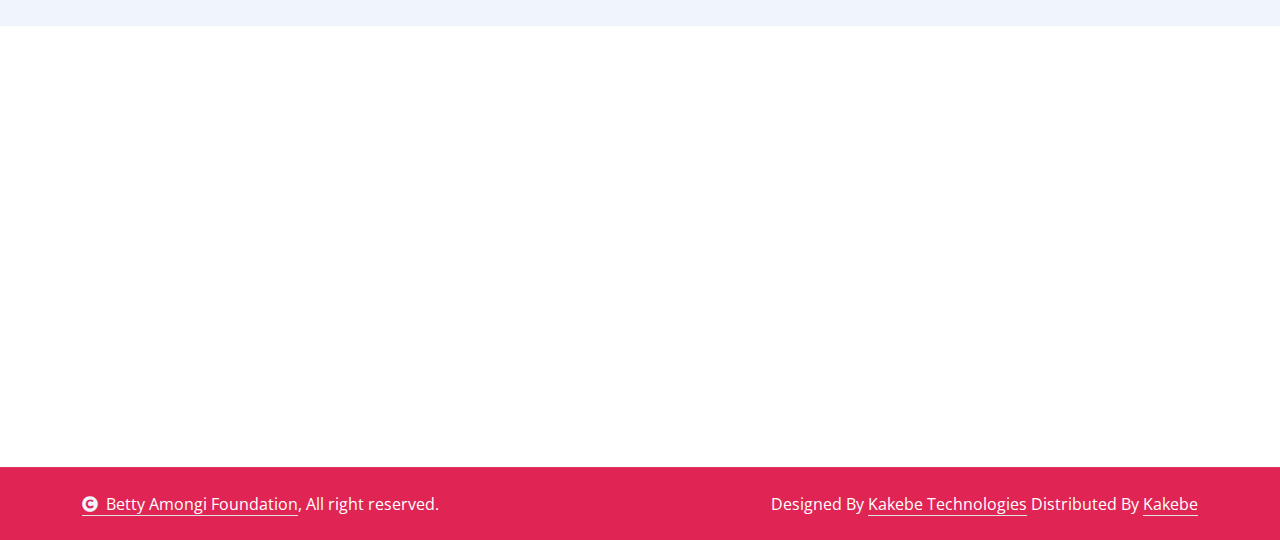
<file: about.html>
<!DOCTYPE html>
<html lang="en">
<head>
    <meta charset="utf-8">

    <!-- Primary SEO -->
    <title>Betty Amongi Foundation | Empowering Youth, Innovators & Communities in Northern Uganda</title>
    <meta name="viewport" content="width=device-width, initial-scale=1.0">

    <meta name="keywords" content="
        Betty Amongi Foundation,
        Northern Uganda Foundation,
        Lango Sub-region NGO,
        Youth Empowerment Uganda,
        Innovation in Uganda,
        Entrepreneurship Support Uganda,
        Seed Funding Uganda,
        Youth Mentorship Uganda,
        Community Development Uganda,
        Social Impact Foundation Uganda
    ">

    <meta name="description" content="The Betty Amongi Foundation empowers youth, innovators, and entrepreneurs in Northern Uganda through seed funding, mentorship, innovation programs, and global partnerships that drive sustainable community development.">

    <meta name="author" content="Betty Amongi Foundation">
    <meta name="robots" content="index, follow">
    <link rel="canonical" href="https://www.bettyamongifoundation.org/">

    <!-- Open Graph / Facebook / WhatsApp -->
    <meta property="og:type" content="website">
    <meta property="og:title" content="Betty Amongi Foundation | Empowering Innovators & Communities">
    <meta property="og:description" content="Supporting youth and entrepreneurs in Northern Uganda through innovation, seed funding, mentorship, and sustainable community development.">
    <meta property="og:url" content="https://www.bettyamongifoundation.org/">
    <meta property="og:site_name" content="Betty Amongi Foundation">
    <meta property="og:image" content="https://www.bettyamongifoundation.org/img/og-image.jpg">

    <!-- Twitter / X -->
    <meta name="twitter:card" content="summary_large_image">
    <meta name="twitter:title" content="Betty Amongi Foundation | Youth Empowerment in Northern Uganda">
    <meta name="twitter:description" content="Empowering innovators, entrepreneurs, and communities through mentorship, funding, and innovation programs.">
    <meta name="twitter:image" content="https://www.bettyamongifoundation.org/img/og-image.jpg">

    <!-- Geo / Local SEO -->
    <meta name="geo.region" content="UG">
    <meta name="geo.placename" content="Northern Uganda, Lango Sub-region">
    <meta name="language" content="en">

    <!-- Google Web Fonts -->
    <link rel="preconnect" href="https://fonts.googleapis.com">
    <link rel="preconnect" href="https://fonts.gstatic.com" crossorigin>
    <link href="https://fonts.googleapis.com/css2?family=Open+Sans:wght@400;500;600;700&family=Poppins:wght@200;300;400;500;600&display=swap" rel="stylesheet">

    <!-- Icon Font Stylesheet -->
    <link rel="stylesheet" href="https://use.fontawesome.com/releases/v5.15.4/css/all.css"/>
    <link href="https://cdn.jsdelivr.net/npm/bootstrap-icons@1.4.1/font/bootstrap-icons.css" rel="stylesheet">

    <!-- Libraries Stylesheet -->
    <link href="lib/animate/animate.min.css" rel="stylesheet">
    <link href="lib/owlcarousel/assets/owl.carousel.min.css" rel="stylesheet">

    <!-- Customized Bootstrap Stylesheet -->
    <link href="css/bootstrap.min.css" rel="stylesheet">

    <!-- Template Stylesheet -->
    <link href="css/style.css" rel="stylesheet">

    <!-- Favicon -->
    <link rel="icon" href="img/favicon.ico" type="image/x-icon">
</head>


    <body>

        <!-- Spinner Start -->
        <div id="spinner" class="show bg-white position-fixed translate-middle w-100 vh-100 top-50 start-50 d-flex align-items-center justify-content-center">
            <div class="spinner-border text-secondary" style="width: 3rem; height: 3rem;" role="status">
                <span class="sr-only">Loading...</span>
            </div>
        </div>
        <!-- Spinner End -->


        <!-- Topbar Start -->
        <div class="container-fluid bg-primary px-5 d-none d-lg-block">
            <div class="row gx-0 align-items-center">
                <div class="col-lg-5 text-center text-lg-start mb-lg-0">
                    <div class="d-flex">
                        <a href="#" class="text-muted me-4"><i class="fas fa-envelope text-secondary me-2"></i>Example@gmail.com</a>
                        <!-- <a href="#" class="text-muted me-0"><i class="fas fa-phone-alt text-secondary me-2"></i>+01234567890</a> -->
                    </div>
                </div>
                <div class="col-lg-3 row-cols-1 text-center mb-2 mb-lg-0">
                    <div class="d-inline-flex align-items-center" style="height: 45px;">
                        <a class="btn btn-sm btn-outline-light btn-square rounded-circle me-2" href=""><i class="fab fa-twitter fw-normal text-secondary"></i></a>
                        <a class="btn btn-sm btn-outline-light btn-square rounded-circle me-2" href=""><i class="fab fa-facebook-f fw-normal text-secondary"></i></a>
                        <a class="btn btn-sm btn-outline-light btn-square rounded-circle me-2" href=""><i class="fab fa-linkedin-in fw-normal text-secondary"></i></a>
                        <a class="btn btn-sm btn-outline-light btn-square rounded-circle me-2" href=""><i class="fab fa-instagram fw-normal text-secondary"></i></a>
                        <a class="btn btn-sm btn-outline-light btn-square rounded-circle" href=""><i class="fab fa-youtube fw-normal text-secondary"></i></a>
                    </div>
                </div>
                <div class="col-lg-4 text-center text-lg-end">
                    <div class="d-inline-flex align-items-center" style="height: 45px;">
                        <a href="#" class="text-muted me-2"> Help</a><small> / </small>
                        <a href="#" class="text-muted mx-2"> Support</a><small> / </small>
                        <a href="#" class="text-muted ms-2"> Contact</a>
                    </div>
                </div>
            </div>
        </div>
        <!-- Topbar End -->

        <!-- Navbar & Hero Start -->
        <div class="container-fluid nav-bar p-0">
            <nav class="navbar navbar-expand-lg navbar-light bg-white px-4 px-lg-5 py-3 py-lg-0">
                <a href="" class="navbar-brand p-0">
                    <h1 class="display-5 text-secondary m-0"><img src="img/brand-logo.png" class="img-fluid" alt="">BAF</h1>
                    <!-- <img src="img/logo.png" alt="Logo"> -->
                </a>
                <button class="navbar-toggler" type="button" data-bs-toggle="collapse" data-bs-target="#navbarCollapse">
                    <span class="fa fa-bars"></span>
                </button>
                <div class="collapse navbar-collapse" id="navbarCollapse">
                    <div class="navbar-nav ms-auto py-0">
                        <a href="index.html" class="nav-item nav-link">Home</a>
                        <a href="about.html" class="nav-item nav-link active">About</a>
                        <a href="service.html" class="nav-item nav-link">Service</a>
                        <div class="nav-item dropdown">
                            <a href="#" class="nav-link" data-bs-toggle="dropdown"><span class="dropdown-toggle">Pages</span></a>
                           <div class="dropdown-menu m-0">
                        <a href="testimonial.html" class="dropdown-item">Get Invovled</a>
                        <a href="training.html" class="dropdown-item">Training</a>
                    </div>
                        </div>
                        <a href="contact.html" class="nav-item nav-link">Contact</a>
                    </div>
                    <button class="btn btn-primary btn-md-square border-secondary mb-3 mb-md-3 mb-lg-0 me-3" data-bs-toggle="modal" data-bs-target="#searchModal"><i class="fas fa-search"></i></button>
                    <a href="" class="btn btn-primary border-secondary rounded-pill py-2 px-4 px-lg-3 mb-3 mb-md-3 mb-lg-0">DONATE NOW</a>
                </div>
            </nav>
        </div>
        <!-- Navbar & Hero End -->

        <!-- Modal Search Start -->
        <div class="modal fade" id="searchModal" tabindex="-1" aria-labelledby="exampleModalLabel" aria-hidden="true">
            <div class="modal-dialog modal-fullscreen">
                <div class="modal-content rounded-0">
                    <div class="modal-header">
                        <h4 class="modal-title text-secondary mb-0" id="exampleModalLabel">Search by keyword</h4>
                        <button type="button" class="btn-close" data-bs-dismiss="modal" aria-label="Close"></button>
                    </div>
                    <div class="modal-body d-flex align-items-center">
                        <div class="input-group w-75 mx-auto d-flex">
                            <input type="search" class="form-control p-3" placeholder="keywords" aria-describedby="search-icon-1">
                            <span id="search-icon-1" class="input-group-text p-3"><i class="fa fa-search"></i></span>
                        </div>
                    </div>
                </div>
            </div>
        </div>
        <!-- Modal Search End -->

        <!-- Header Start -->
        <div class="container-fluid bg-breadcrumb">
            <div class="container text-center py-5" style="max-width: 900px;">
                <h3 class="text-white display-3 mb-4 wow fadeInDown" data-wow-delay="0.1s">About Us</h1>
                <ol class="breadcrumb justify-content-center text-white mb-0 wow fadeInDown" data-wow-delay="0.3s">
                    <li class="breadcrumb-item"><a href="index.html" class="text-white">Home</a></li>
                    <li class="breadcrumb-item"><a href="#" class="text-white">Pages</a></li>
                    <li class="breadcrumb-item active text-secondary">About</li>
                </ol>    
            </div>
        </div>
        <!-- Header End -->

        <!-- About Start -->
<div class="container-fluid overflow-hidden py-5">
    <div class="container py-5">
        <div class="row g-5">
            <div class="col-xl-5 wow fadeInLeft" data-wow-delay="0.1s">
                <div class="bg-light rounded">
                    <img src="img/HON.jpeg" class="img-fluid w-100" style="margin-bottom: -7px;" alt="Image">
                    <img src="img/Uganda-Investor-Summit-2025-1.webp" class="img-fluid w-100 border-bottom border-5 border-primary" style="border-top-right-radius: 300px; border-top-left-radius: 300px;" alt="Image">
                </div>
            </div>
            <div class="col-xl-7 wow fadeInRight" data-wow-delay="0.3s">
                <h5 class="sub-title pe-3">About the Foundation</h5>
                <h2 class="display-5 mb-4">Empowering Youth & Communities</h1>
                <p class="mb-4">The Betty Amongi Foundation is committed to transforming lives in Northern Uganda, especially within the Lango sub-region. We support young people, entrepreneurs, and innovators by providing seed capital, mentorship, training, and opportunities to connect with global partners. Our work is centered on building a generation that is creative, business-oriented, and ready to drive sustainable development in their communities.</p>
                <div class="row gy-4 align-items-center">
                    <div class="col-12 col-sm-6 d-flex align-items-center">
                        <i class="fas fa-seedling fa-3x text-secondary"></i>
                        <h5 class="ms-4">Seed Capital & Start-up Support</h5>
                    </div>
                    <div class="col-12 col-sm-6 d-flex align-items-center">
                        <i class="fas fa-handshake fa-3x text-secondary"></i>
                        <h5 class="ms-4">Global Networking & Mentorship</h5>
                    </div>
                    <div class="col-4 col-md-3">
                        <div class="bg-light text-center rounded p-3">
                            <div class="mb-2">
                                <i class="fas fa-users fa-4x text-primary"></i>
                            </div>
                            <h1 class="display-5 fw-bold mb-2">500+</h1>
                            <p class="text-muted mb-0">Youth Empowered</p>
                        </div>
                    </div>
                    <div class="col-8 col-md-9">
                        <div class="mb-5">
                            <p class="text-primary h6 mb-3"><i class="fa fa-check-circle text-secondary me-2"></i> Transparent & Impact-Driven Programs</p>
                            <p class="text-primary h6 mb-3"><i class="fa fa-check-circle text-secondary me-2"></i> Fast & Reliable Support for Innovators</p>
                            <p class="text-primary h6 mb-3"><i class="fa fa-check-circle text-secondary me-2"></i> Expert Mentorship & Business Guidance</p>
                        </div>
                        <div class="d-flex flex-wrap">
                            <div id="phone-tada" class="d-flex align-items-center justify-content-center me-4">
                                <a href="tel:+256700000000" class="position-relative wow tada" data-wow-delay=".9s">
                                    <i class="fa fa-phone-alt text-primary fa-3x"></i>
                                    <div class="position-absolute" style="top: 0; left: 25px;">
                                        <span><i class="fa fa-comment-dots text-secondary"></i></span>
                                    </div>
                                </a>
                            </div>
                            <div class="d-flex flex-column justify-content-center">
                                <span class="text-primary">Have any questions?</span>
                                <span class="text-secondary fw-bold fs-5" style="letter-spacing: 2px;">Call: +256 700 000 000</span>
                            </div>
                        </div>
                    </div>
                </div>
            </div>
        </div>
    </div>
</div>
<!-- About End -->



        <!-- Counter Facts Start -->
<div class="container-fluid counter-facts py-5">
    <div class="container py-5">
        <div class="row g-4">
            <div class="col-12 col-sm-6 col-md-6 col-xl-3 wow fadeInUp" data-wow-delay="0.1s">
                <div class="counter">
                    <div class="counter-icon">
                        <i class="fas fa-lightbulb"></i>
                    </div>
                    <div class="counter-content">
                        <h3>Innovations Supported</h3>
                        <div class="d-flex align-items-center justify-content-center">
                            <span class="counter-value" data-toggle="counter-up">120</span>
                            <h4 class="text-secondary mb-0" style="font-weight: 600; font-size: 25px;">+</h4>
                        </div>
                    </div>
                </div>
            </div>
            <div class="col-12 col-sm-6 col-md-6 col-xl-3 wow fadeInUp" data-wow-delay="0.3s">
                <div class="counter">
                    <div class="counter-icon">
                        <i class="fas fa-users"></i>
                    </div>
                    <div class="counter-content">
                        <h3>Youth Empowered</h3>
                        <div class="d-flex align-items-center justify-content-center">
                            <span class="counter-value" data-toggle="counter-up">500</span>
                            <h4 class="text-secondary mb-0" style="font-weight: 600; font-size: 25px;">+</h4>
                        </div>
                    </div>
                </div>
            </div>
            <div class="col-12 col-sm-6 col-md-6 col-xl-3 wow fadeInUp" data-wow-delay="0.5s">
                <div class="counter">
                    <div class="counter-icon">
                        <i class="fas fa-briefcase"></i>
                    </div>
                    <div class="counter-content">
                        <h3>Jobs Created</h3>
                        <div class="d-flex align-items-center justify-content-center">
                            <span class="counter-value" data-toggle="counter-up">2000</span>
                            <h4 class="text-secondary mb-0" style="font-weight: 600; font-size: 25px;">+</h4>
                        </div>
                    </div>
                </div>
            </div>
            <div class="col-12 col-sm-6 col-md-6 col-xl-3 wow fadeInUp" data-wow-delay="0.7s">
                <div class="counter">
                    <div class="counter-icon">
                        <i class="fas fa-globe"></i>
                    </div>
                    <div class="counter-content">
                        <h3>Global Partnerships</h3>
                        <div class="d-flex align-items-center justify-content-center">
                            <span class="counter-value" data-toggle="counter-up">25</span>
                            <h4 class="text-secondary mb-0" style="font-weight: 600; font-size: 25px;">+</h4>
                        </div>
                    </div>
                </div>
            </div>
        </div>
    </div>
</div>
<!-- Counter Facts End -->


   <!-- Regions We Serve Start -->
<div class="container-fluid country overflow-hidden py-5">
    <div class="container py-5">
        <div class="section-title text-center wow fadeInUp" data-wow-delay="0.1s" style="margin-bottom: 70px;">
            <div class="sub-style">
                <h5 class="sub-title text-primary px-3">OUR IMPACT</h5>
            </div>
            <h1 class="display-5 mb-4">Regions & Communities We Serve</h1>
            <p class="mb-0">The Betty Amongi Foundation empowers youth, innovators, and entrepreneurs across the Lango sub-region, Northern Uganda, and other communities by linking them to opportunities locally and globally.</p>
        </div>
        <div class="row g-4 text-center">
            <div class="col-lg-6 col-xl-3 mb-5 mb-xl-0 wow fadeInUp" data-wow-delay="0.1s">
                <div class="country-item">
                    <div class="rounded overflow-hidden">
                        <img src="img/lango.jpg" class="img-fluid w-100 rounded" alt="Lango Sub-region">
                    </div>
                    <div class="country-flag">
                        <div class="icon-container bg-primary rounded-circle p-3" style="width: 70px; height: 70px; margin: -35px auto 0;">
                            <i class="fas fa-home fa-3x text-white"></i>
                        </div>
                    </div>
                    <div class="country-name">
                        <a href="#" class="text-white fs-4">Lango Sub-region</a>
                    </div>
                </div>
            </div>
            <div class="col-lg-6 col-xl-3 mb-5 mb-xl-0 wow fadeInUp" data-wow-delay="0.3s">
                <div class="country-item">
                    <div class="rounded overflow-hidden">
                        <img src="img/Nothern.jpg" class="img-fluid w-100 rounded" alt="Northern Uganda">
                    </div>
                    <div class="country-flag">
                        <div class="icon-container bg-primary rounded-circle p-3" style="width: 70px; height: 70px; margin: -35px auto 0;">
                            <i class="fas fa-map-marked-alt fa-3x text-white"></i>
                        </div>
                    </div>
                    <div class="country-name">
                        <a href="#" class="text-white fs-4">Northern Uganda</a>
                    </div>
                </div>
            </div>
            <div class="col-lg-6 col-xl-3 mb-5 mb-xl-0 wow fadeInUp" data-wow-delay="0.5s">
                <div class="country-item">
                    <div class="rounded overflow-hidden">
                        <img src="img/uganda.jpg" class="img-fluid w-100 rounded" alt="Uganda">
                    </div>
                    <div class="country-flag">
                        <div class="icon-container bg-primary rounded-circle p-3" style="width: 70px; height: 70px; margin: -35px auto 0;">
                            <i class="fas fa-flag fa-3x text-white"></i>
                        </div>
                    </div>
                    <div class="country-name">
                        <a href="#" class="text-white fs-4">Uganda</a>
                    </div>
                </div>
            </div>
            <div class="col-lg-6 col-xl-3 mb-5 mb-xl-0 wow fadeInUp" data-wow-delay="0.7s">
                <div class="country-item">
                    <div class="rounded overflow-hidden">
                        <img src="img/Global.jpg" class="img-fluid w-100 rounded" alt="Global Partners">
                    </div>
                    <div class="country-flag">
                        <div class="icon-container bg-primary rounded-circle p-3" style="width: 70px; height: 70px; margin: -35px auto 0;">
                            <i class="fas fa-globe-africa fa-3x text-white"></i>
                        </div>
                    </div>
                    <div class="country-name">
                        <a href="#" class="text-white fs-4">Global Partners</a>
                    </div>
                </div>
            </div>
            <div class="col-12">
                <a class="btn btn-primary border-secondary rounded-pill py-3 px-5 wow fadeInUp" data-wow-delay="0.1s" href="#">Explore More</a>
            </div>
        </div>
    </div>
</div>
<!-- Regions We Serve End -->

<!-- Capacity Building Start -->
<div class="container-fluid training overflow-hidden bg-light py-5">
    <div class="container py-5">
        <div class="section-title text-center mb-5 wow fadeInUp" data-wow-delay="0.1s">
            <div class="sub-style">
                <h5 class="sub-title text-primary px-3">OUR PROGRAMS</h5>
            </div>
            <h1 class="display-5 mb-4">Capacity Building & Skills Development</h1>
            <p class="mb-0">We equip young innovators and entrepreneurs with practical skills, mentorship, and resources to succeed in business, leadership, and community development.</p>
        </div>
        <div class="row g-4">
            <div class="col-lg-6 col-lg-6 col-xl-3 wow fadeInUp" data-wow-delay="0.1s">
                <div class="training-item">
                    <div class="training-inner">
                        <img src="img/Entre.jpg" class="img-fluid w-100 rounded" alt="Entrepreneurship" style="height: 250px; object-fit: cover;">
                        <div class="training-title-name">
                            <a href="#" class="h4 text-white mb-0">Entrepreneurship</a>
                        </div>
                    </div>
                    <div class="training-content bg-secondary rounded-bottom p-4">
                        <a href="#"><h4 class="text-white">Business Training</h4></a>
                        <p class="text-white-50">Supporting startups with mentorship, financial literacy, and seed funding opportunities.</p>
                        <a class="btn btn-secondary rounded-pill text-white p-0" href="#">Read More <i class="fa fa-arrow-right"></i></a>
                    </div>
                </div>
            </div>
            <div class="col-lg-6 col-lg-6 col-xl-3 wow fadeInUp" data-wow-delay="0.3s">
                <div class="training-item">
                    <div class="training-inner">
                        <img src="img/innovation.jpg" class="img-fluid w-100 rounded" alt="Innovation" style="height: 250px; object-fit: cover;">
                        <div class="training-title-name">
                            <a href="#" class="h4 text-white mb-0">Innovation</a>
                        </div>
                    </div>
                    <div class="training-content bg-secondary rounded-bottom p-4">
                        <a href="#"><h4 class="text-white">Creative Thinking</h4></a>
                        <p class="text-white-50">Encouraging problem-solving and innovation to tackle social and economic challenges.</p>
                        <a class="btn btn-secondary rounded-pill text-white p-0" href="#">Read More <i class="fa fa-arrow-right"></i></a>
                    </div>
                </div>
            </div>
            <div class="col-lg-6 col-lg-6 col-xl-3 wow fadeInUp" data-wow-delay="0.5s">
                <div class="training-item">
                    <div class="training-inner">
                        <img src="img/leadership.jpg" class="img-fluid w-100 rounded" alt="Leadership" style="height: 250px; object-fit: cover;">
                        <div class="training-title-name">
                            <a href="#" class="h4 text-white mb-0">Leadership</a>
                        </div>
                    </div>
                    <div class="training-content bg-secondary rounded-bottom p-4">
                        <a href="#"><h4 class="text-white">Youth Leadership</h4></a>
                        <p class="text-white-50">Preparing young people with confidence and leadership skills to impact communities positively.</p>
                        <a class="btn btn-secondary rounded-pill text-white p-0" href="#">Read More <i class="fa fa-arrow-right"></i></a>
                    </div>
                </div>
            </div>
            <div class="col-lg-6 col-lg-6 col-xl-3 wow fadeInUp" data-wow-delay="0.7s">
                <div class="training-item">
                    <div class="training-inner">
                        <img src="img/networking.jpg" class="img-fluid w-100 rounded" alt="Networking" style="height: 250px; object-fit: cover;">
                        <div class="training-title-name">
                            <a href="#" class="h4 text-white mb-0">Networking</a>
                        </div>
                    </div>
                    <div class="training-content bg-secondary rounded-bottom p-4">
                        <a href="#"><h4 class="text-white">Global Connections</h4></a>
                        <p class="text-white-50">Linking youth with investors, mentors, and global partners for opportunities.</p>
                        <a class="btn btn-secondary rounded-pill text-white p-0" href="#">Read More <i class="fa fa-arrow-right"></i></a>
                    </div>
                </div>
            </div>
            <div class="col-12 text-center">
                <a class="btn btn-primary border-secondary rounded-pill py-3 px-5 wow fadeInUp" data-wow-delay="0.1s" href="#">View More</a>
            </div>
        </div>
    </div>
</div>
<!-- Capacity Building End -->
 <!-- Footer Start -->
<div class="container-fluid footer py-5 wow fadeIn" data-wow-delay="0.2s">
    <div class="container py-5">
        <div class="row g-5">
            <!-- Contact Info -->
            <div class="col-md-6 col-lg-6 col-xl-3">
                <div class="footer-item d-flex flex-column">
                    <h4 class="text-secondary mb-4">Contact Info</h4>
                    <a href="#"><i class="fa fa-map-marker-alt me-2"></i> Plot 40 Main Street, Lira City</a>
                    <a href="#"><i class="fas fa-envelope me-2"></i> info@bettyamongifoundation.org</a>
                    <a href="#"><i class="fas fa-phone me-2"></i> 0777 676 206</a>
                    <div class="d-flex align-items-center mt-3">
                        <i class="fas fa-share fa-2x text-secondary me-2"></i>
                        <a class="btn mx-1" href="#"><i class="fab fa-facebook-f"></i></a>
                        <a class="btn mx-1" href="#"><i class="fab fa-twitter"></i></a>
                        <a class="btn mx-1" href="#"><i class="fab fa-instagram"></i></a>
                        <a class="btn mx-1" href="#"><i class="fab fa-linkedin-in"></i></a>
                    </div>
                </div>
            </div>
            <!-- Opening Time -->
            <div class="col-md-6 col-lg-6 col-xl-3">
                <div class="footer-item d-flex flex-column">
                    <h4 class="text-secondary mb-4">Opening Hours</h4>
                    <div class="mb-3">
                        <h6 class="text-muted mb-0">Mon - Friday:</h6>
                        <p class="text-white mb-0">09.00 am to 05.00 pm</p>
                    </div>
                    <div class="mb-3">
                        <h6 class="text-muted mb-0">Saturday:</h6>
                        <p class="text-white mb-0">10.00 am to 03.00 pm</p>
                    </div>
                    <div class="mb-3">
                        <h6 class="text-muted mb-0">Sunday:</h6>
                        <p class="text-white mb-0">Closed</p>
                    </div>
                </div>
            </div>
            <!-- Quick Links -->
            <div class="col-md-6 col-lg-6 col-xl-3">
                <div class="footer-item d-flex flex-column">
                    <h4 class="text-secondary mb-4">Quick Links</h4>
                    <a href="about.html"><i class="fas fa-angle-right me-2"></i> About Us</a>
                    <a href="projects.html"><i class="fas fa-angle-right me-2"></i> Our Projects</a>
                    <a href="entrepreneurs.html"><i class="fas fa-angle-right me-2"></i> Young Innovators</a>
                    <a href="partners.html"><i class="fas fa-angle-right me-2"></i> Partners</a>
                    <a href="contact.html"><i class="fas fa-angle-right me-2"></i> Contact Us</a>
                </div>
            </div>
            <!-- Newsletter -->
            <div class="col-md-6 col-lg-6 col-xl-3">
                <div class="footer-item">
                    <h4 class="text-secondary mb-4">Newsletter</h4>
                    <p class="text-white mb-3">Stay updated on our programs, opportunities, and inspiring success stories from young innovators.</p>
                    <div class="position-relative mx-auto rounded-pill">
                        <input class="form-control border-0 rounded-pill w-100 py-3 ps-4 pe-5" type="text" placeholder="Enter your email">
                        <button type="button" class="btn btn-primary rounded-pill position-absolute top-0 end-0 py-2 mt-2 me-2">Sign Up</button>
                    </div>
                </div>
            </div>
        </div>
    </div>
</div>
<!-- Footer End -->


        
        <!-- Copyright Start -->
        <div class="container-fluid copyright py-4">
            <div class="container">
                <div class="row g-4 align-items-center">
                    <div class="col-md-6 text-center text-md-start mb-md-0">
                        <span class="text-white"><a href="#" class="border-bottom text-white"><i class="fas fa-copyright text-light me-2"></i>Betty Amongi Foundation</a>, All right reserved.</span>
                    </div>
                    <div class="col-md-6 text-center text-md-end text-white">
                        <!--/*** This template is free as long as you keep the below author’s credit link/attribution link/backlink. ***/-->
                        <!--/*** If you'd like to use the template without the below author’s credit link/attribution link/backlink, ***/-->
                        <!--/*** you can purchase the Credit Removal License from "https://htmlcodex.com/credit-removal". ***/-->
                        Designed By <a class="border-bottom text-white" href="https://htmlcodex.com">Kakebe Technologies</a> Distributed By <a class="border-bottom text-white" href="https://kakebe.tech">Kakebe</a>
                    </div>
                </div>
            </div>
        </div>
        <!-- Copyright End -->

        <!-- Back to Top -->
        <a href="#" class="btn btn-primary btn-lg-square back-to-top"><i class="fa fa-arrow-up"></i></a>   

        
    <!-- JavaScript Libraries -->
    <script src="https://ajax.googleapis.com/ajax/libs/jquery/3.6.4/jquery.min.js"></script>
    <script src="https://cdn.jsdelivr.net/npm/bootstrap@5.0.0/dist/js/bootstrap.bundle.min.js"></script>
    <script src="lib/wow/wow.min.js"></script>
    <script src="lib/easing/easing.min.js"></script>
    <script src="lib/waypoints/waypoints.min.js"></script>
    <script src="lib/counterup/counterup.min.js"></script>
    <script src="lib/owlcarousel/owl.carousel.min.js"></script>
    

    <!-- Template Javascript -->
    <script src="js/main.js"></script>
    </body>

</html>
</file>
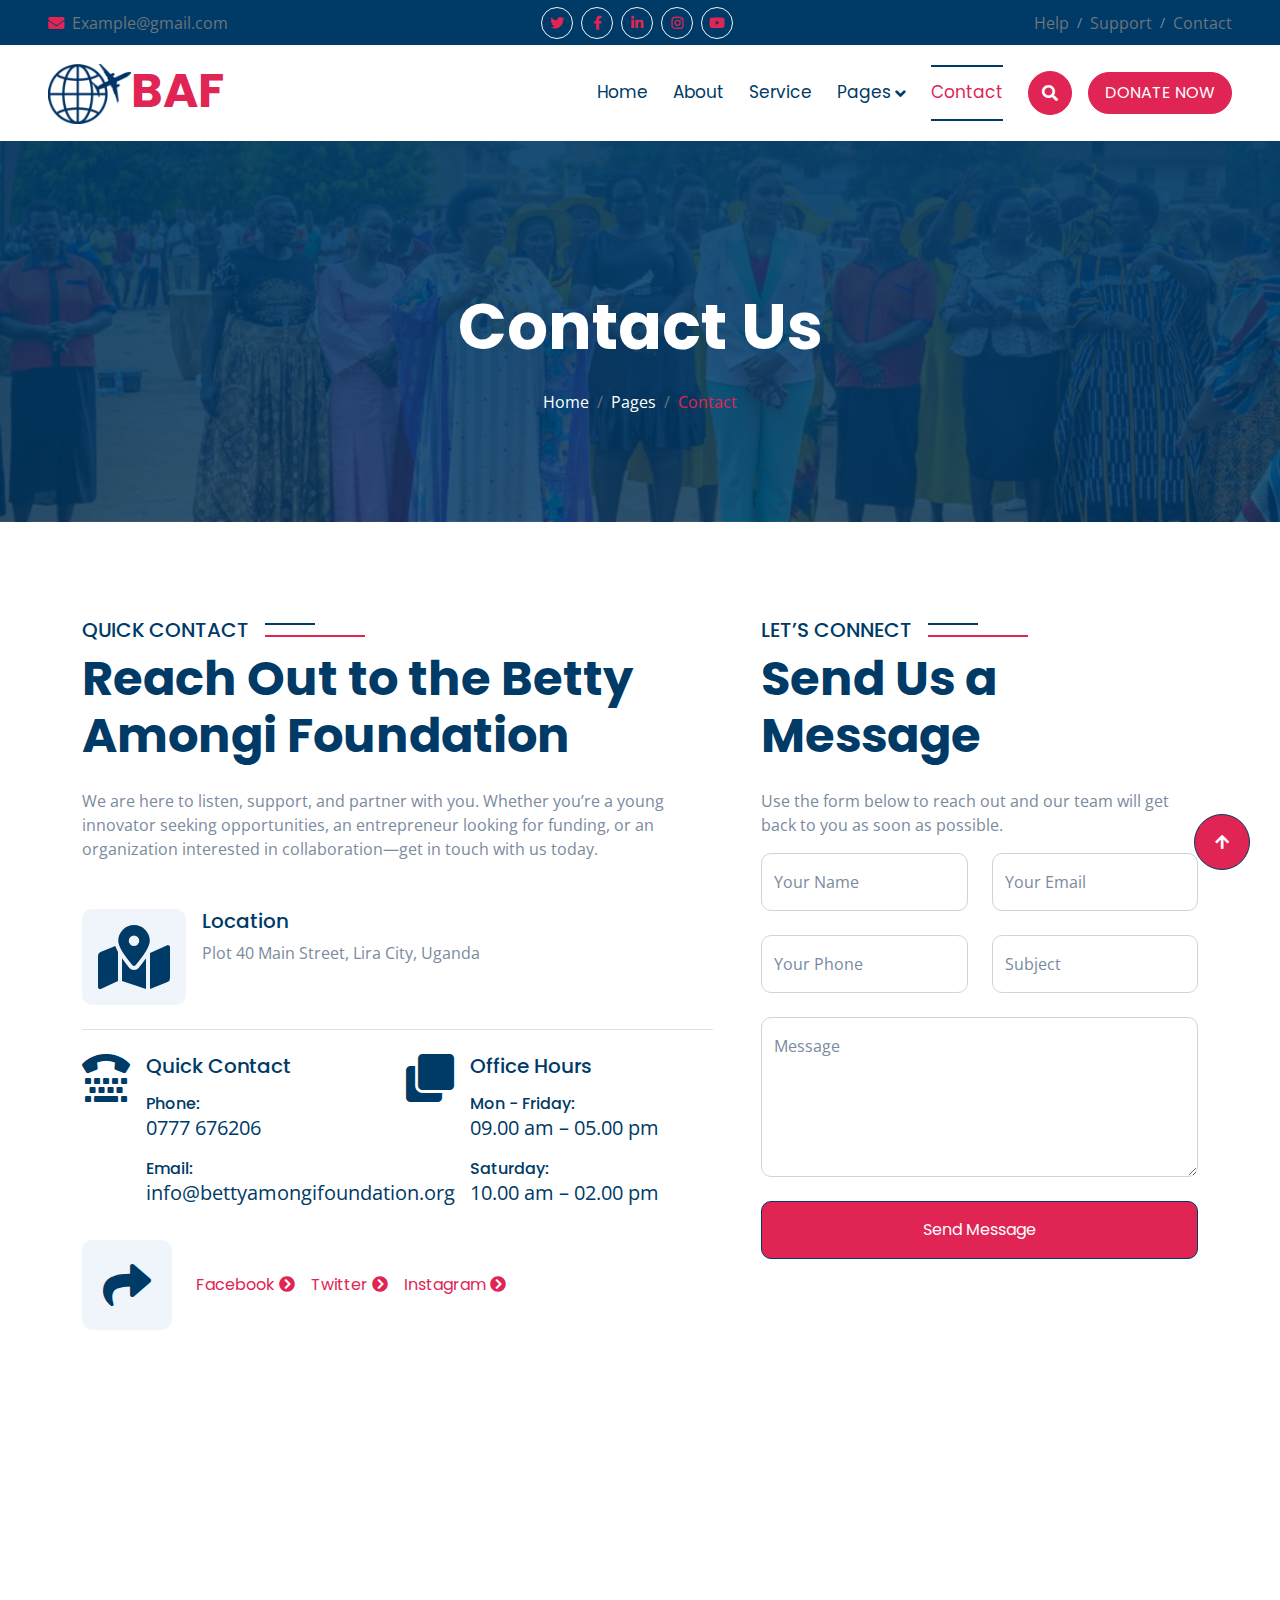
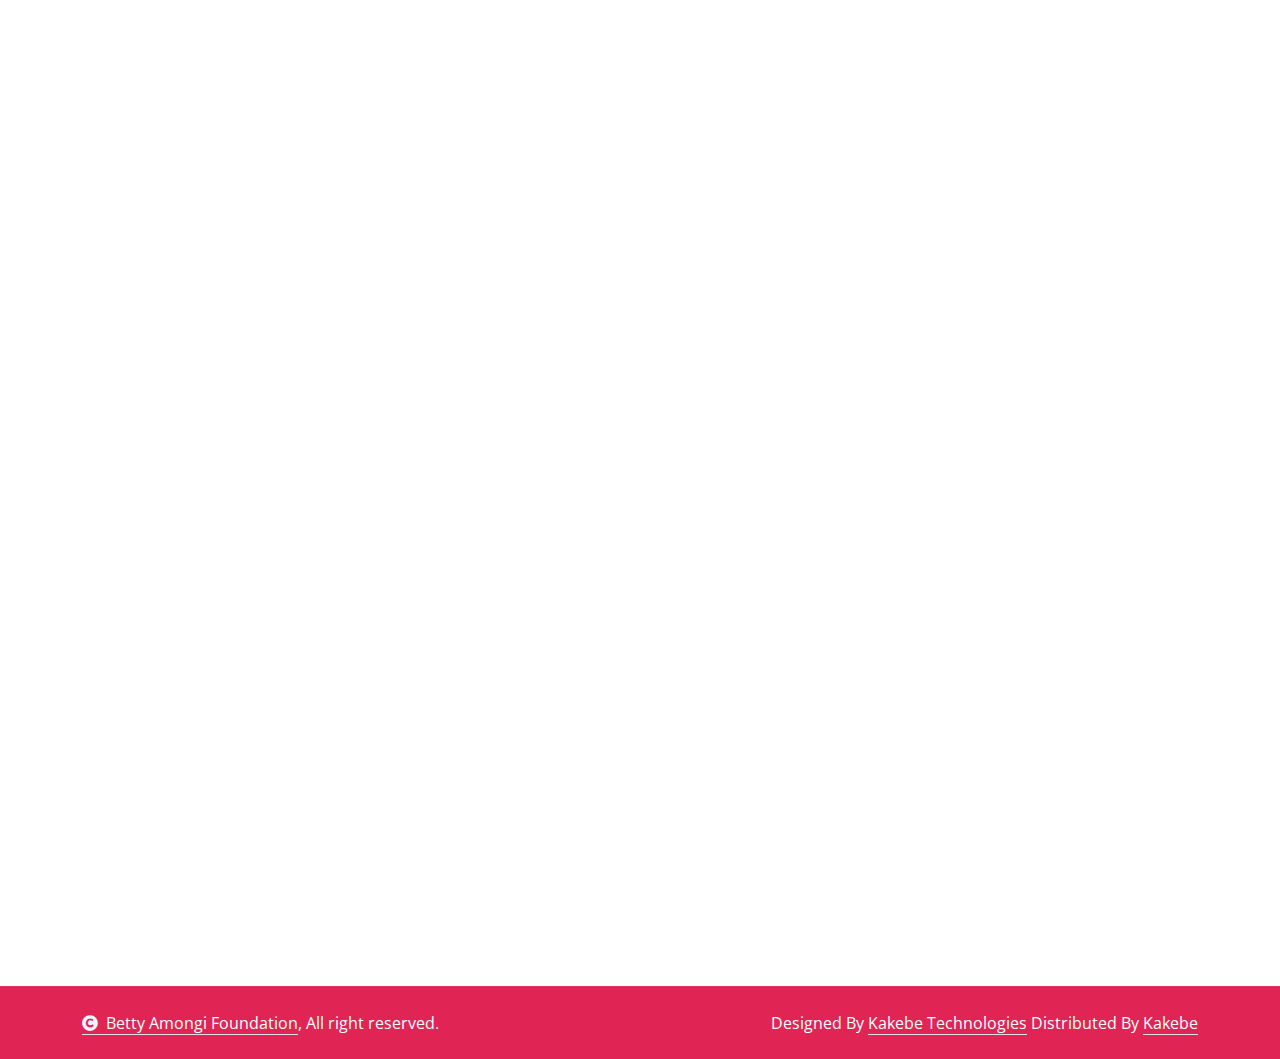
<file: contact.html>
<!DOCTYPE html>
<html lang="en">

   <head>
    <meta charset="utf-8">

    <!-- Primary SEO -->
    <title>Betty Amongi Foundation | Empowering Youth, Innovators & Communities in Northern Uganda</title>
    <meta name="viewport" content="width=device-width, initial-scale=1.0">

    <meta name="keywords" content="
        Betty Amongi Foundation,
        Northern Uganda Foundation,
        Lango Sub-region NGO,
        Youth Empowerment Uganda,
        Innovation in Uganda,
        Entrepreneurship Support Uganda,
        Seed Funding Uganda,
        Youth Mentorship Uganda,
        Community Development Uganda,
        Social Impact Foundation Uganda
    ">

    <meta name="description" content="The Betty Amongi Foundation empowers youth, innovators, and entrepreneurs in Northern Uganda through seed funding, mentorship, innovation programs, and global partnerships that drive sustainable community development.">

    <meta name="author" content="Betty Amongi Foundation">
    <meta name="robots" content="index, follow">
    <link rel="canonical" href="https://www.bettyamongifoundation.org/">

    <!-- Open Graph / Facebook / WhatsApp -->
    <meta property="og:type" content="website">
    <meta property="og:title" content="Betty Amongi Foundation | Empowering Innovators & Communities">
    <meta property="og:description" content="Supporting youth and entrepreneurs in Northern Uganda through innovation, seed funding, mentorship, and sustainable community development.">
    <meta property="og:url" content="https://www.bettyamongifoundation.org/">
    <meta property="og:site_name" content="Betty Amongi Foundation">
    <meta property="og:image" content="https://www.bettyamongifoundation.org/img/og-image.jpg">

    <!-- Twitter / X -->
    <meta name="twitter:card" content="summary_large_image">
    <meta name="twitter:title" content="Betty Amongi Foundation | Youth Empowerment in Northern Uganda">
    <meta name="twitter:description" content="Empowering innovators, entrepreneurs, and communities through mentorship, funding, and innovation programs.">
    <meta name="twitter:image" content="https://www.bettyamongifoundation.org/img/og-image.jpg">

    <!-- Geo / Local SEO -->
    <meta name="geo.region" content="UG">
    <meta name="geo.placename" content="Northern Uganda, Lango Sub-region">
    <meta name="language" content="en">

    <!-- Google Web Fonts -->
    <link rel="preconnect" href="https://fonts.googleapis.com">
    <link rel="preconnect" href="https://fonts.gstatic.com" crossorigin>
    <link href="https://fonts.googleapis.com/css2?family=Open+Sans:wght@400;500;600;700&family=Poppins:wght@200;300;400;500;600&display=swap" rel="stylesheet">

    <!-- Icon Font Stylesheet -->
    <link rel="stylesheet" href="https://use.fontawesome.com/releases/v5.15.4/css/all.css"/>
    <link href="https://cdn.jsdelivr.net/npm/bootstrap-icons@1.4.1/font/bootstrap-icons.css" rel="stylesheet">

    <!-- Libraries Stylesheet -->
    <link href="lib/animate/animate.min.css" rel="stylesheet">
    <link href="lib/owlcarousel/assets/owl.carousel.min.css" rel="stylesheet">

    <!-- Customized Bootstrap Stylesheet -->
    <link href="css/bootstrap.min.css" rel="stylesheet">

    <!-- Template Stylesheet -->
    <link href="css/style.css" rel="stylesheet">

    <!-- Favicon -->
    <link rel="icon" href="img/favicon.ico" type="image/x-icon">
</head>

    <body>

        <!-- Spinner Start -->
        <div id="spinner" class="show bg-white position-fixed translate-middle w-100 vh-100 top-50 start-50 d-flex align-items-center justify-content-center">
            <div class="spinner-border text-secondary" style="width: 3rem; height: 3rem;" role="status">
                <span class="sr-only">Loading...</span>
            </div>
        </div>
        <!-- Spinner End -->


        <!-- Topbar Start -->
        <div class="container-fluid bg-primary px-5 d-none d-lg-block">
            <div class="row gx-0 align-items-center">
                <div class="col-lg-5 text-center text-lg-start mb-lg-0">
                    <div class="d-flex">
                        <a href="#" class="text-muted me-4"><i class="fas fa-envelope text-secondary me-2"></i>Example@gmail.com</a>
                        <!-- <a href="#" class="text-muted me-0"><i class="fas fa-phone-alt text-secondary me-2"></i>+01234567890</a> -->
                    </div>
                </div>
                <div class="col-lg-3 row-cols-1 text-center mb-2 mb-lg-0">
                    <div class="d-inline-flex align-items-center" style="height: 45px;">
                        <a class="btn btn-sm btn-outline-light btn-square rounded-circle me-2" href=""><i class="fab fa-twitter fw-normal text-secondary"></i></a>
                        <a class="btn btn-sm btn-outline-light btn-square rounded-circle me-2" href=""><i class="fab fa-facebook-f fw-normal text-secondary"></i></a>
                        <a class="btn btn-sm btn-outline-light btn-square rounded-circle me-2" href=""><i class="fab fa-linkedin-in fw-normal text-secondary"></i></a>
                        <a class="btn btn-sm btn-outline-light btn-square rounded-circle me-2" href=""><i class="fab fa-instagram fw-normal text-secondary"></i></a>
                        <a class="btn btn-sm btn-outline-light btn-square rounded-circle" href=""><i class="fab fa-youtube fw-normal text-secondary"></i></a>
                    </div>
                </div>
                <div class="col-lg-4 text-center text-lg-end">
                    <div class="d-inline-flex align-items-center" style="height: 45px;">
                        <a href="#" class="text-muted me-2"> Help</a><small> / </small>
                        <a href="#" class="text-muted mx-2"> Support</a><small> / </small>
                        <a href="#" class="text-muted ms-2"> Contact</a>
                    </div>
                </div>
            </div>
        </div>
        <!-- Topbar End -->

        <!-- Navbar & Hero Start -->
        <div class="container-fluid nav-bar p-0">
            <nav class="navbar navbar-expand-lg navbar-light bg-white px-4 px-lg-5 py-3 py-lg-0">
                <a href="" class="navbar-brand p-0">
                    <h1 class="display-5 text-secondary m-0"><img src="img/brand-logo.png" class="img-fluid" alt="">BAF</h1>
                    <!-- <img src="img/logo.png" alt="Logo"> -->
                </a>
                <button class="navbar-toggler" type="button" data-bs-toggle="collapse" data-bs-target="#navbarCollapse">
                    <span class="fa fa-bars"></span>
                </button>
                <div class="collapse navbar-collapse" id="navbarCollapse">
                    <div class="navbar-nav ms-auto py-0">
                        <a href="index.html" class="nav-item nav-link">Home</a>
                        <a href="about.html" class="nav-item nav-link">About</a>
                        <a href="service.html" class="nav-item nav-link">Service</a>
                        <div class="nav-item dropdown">
                            <a href="#" class="nav-link" data-bs-toggle="dropdown"><span class="dropdown-toggle">Pages</span></a>
                           <div class="dropdown-menu m-0">
                        <a href="testimonial.html" class="dropdown-item">Get Invovled</a>
                        <a href="training.html" class="dropdown-item">Training</a>
                    </div>
                        </div>
                        <a href="contact.html" class="nav-item nav-link active">Contact</a>
                    </div>
                    <button class="btn btn-primary btn-md-square border-secondary mb-3 mb-md-3 mb-lg-0 me-3" data-bs-toggle="modal" data-bs-target="#searchModal"><i class="fas fa-search"></i></button>
                    <a href="" class="btn btn-primary border-secondary rounded-pill py-2 px-4 px-lg-3 mb-3 mb-md-3 mb-lg-0">DONATE NOW</a>
                </div>
            </nav>
        </div>
        <!-- Navbar & Hero End -->

        <!-- Modal Search Start -->
        <div class="modal fade" id="searchModal" tabindex="-1" aria-labelledby="exampleModalLabel" aria-hidden="true">
            <div class="modal-dialog modal-fullscreen">
                <div class="modal-content rounded-0">
                    <div class="modal-header">
                        <h4 class="modal-title text-secondary mb-0" id="exampleModalLabel">Search by keyword</h4>
                        <button type="button" class="btn-close" data-bs-dismiss="modal" aria-label="Close"></button>
                    </div>
                    <div class="modal-body d-flex align-items-center">
                        <div class="input-group w-75 mx-auto d-flex">
                            <input type="search" class="form-control p-3" placeholder="keywords" aria-describedby="search-icon-1">
                            <span id="search-icon-1" class="input-group-text p-3"><i class="fa fa-search"></i></span>
                        </div>
                    </div>
                </div>
            </div>
        </div>
        <!-- Modal Search End -->

        <!-- Header Start -->
        <div class="container-fluid bg-breadcrumb">
            <div class="container text-center py-5" style="max-width: 900px;">
                <h3 class="text-white display-3 mb-4 wow fadeInDown" data-wow-delay="0.1s">Contact Us</h1>
                <ol class="breadcrumb justify-content-center text-white mb-0 wow fadeInDown" data-wow-delay="0.3s">
                    <li class="breadcrumb-item"><a href="index.html" class="text-white">Home</a></li>
                    <li class="breadcrumb-item"><a href="#" class="text-white">Pages</a></li>
                    <li class="breadcrumb-item active text-secondary">Contact</li>
                </ol>    
            </div>
        </div>
        <!-- Header End -->

       <!-- Contact Start -->
<div class="container-fluid contact overflow-hidden py-5">
    <div class="container py-5">
        <div class="row g-5 mb-5">
            <div class="col-lg-7 wow fadeInLeft" data-wow-delay="0.1s">
                <div class="sub-style">
                    <h5 class="sub-title text-primary pe-3">Quick Contact</h5>
                </div>
                <h1 class="display-5 mb-4">Reach Out to the Betty Amongi Foundation</h1>
                <p class="mb-5">We are here to listen, support, and partner with you. Whether you’re a young innovator seeking opportunities, an entrepreneur looking for funding, or an organization interested in collaboration—get in touch with us today.</p>
                
                <div class="d-flex border-bottom mb-4 pb-4">
                    <i class="fas fa-map-marked-alt fa-4x text-primary bg-light p-3 rounded"></i>
                    <div class="ps-3">
                        <h5>Location</h5>
                        <p>Plot 40 Main Street, Lira City, Uganda</p>
                    </div>
                </div>
                
                <div class="row g-3">
                    <div class="col-xl-6">
                        <div class="d-flex">
                            <i class="fas fa-tty fa-3x text-primary"></i>
                            <div class="ps-3">
                                <h5 class="mb-3">Quick Contact</h5>
                                <div class="mb-3">
                                    <h6 class="mb-0">Phone:</h6>
                                    <a href="tel:+256777676206" class="fs-5 text-primary">0777 676206</a>
                                </div>
                                <div class="mb-3">
                                    <h6 class="mb-0">Email:</h6>
                                    <a href="mailto:info@bettyamongifoundation.org" class="fs-5 text-primary">info@bettyamongifoundation.org</a>
                                </div>
                            </div>
                        </div>
                    </div>
                    
                    <div class="col-xl-6">
                        <div class="d-flex">
                            <i class="fas fa-clone fa-3x text-primary"></i>
                            <div class="ps-3">
                                <h5 class="mb-3">Office Hours</h5>
                                <div class="mb-3">
                                    <h6 class="mb-0">Mon - Friday:</h6>
                                    <span class="fs-5 text-primary">09.00 am – 05.00 pm</span>
                                </div>
                                <div class="mb-3">
                                    <h6 class="mb-0">Saturday:</h6>
                                    <span class="fs-5 text-primary">10.00 am – 02.00 pm</span>
                                </div>
                            </div>
                        </div>
                    </div>
                </div>
                
                <div class="d-flex align-items-center pt-3">
                    <div class="me-4">
                        <div class="bg-light d-flex align-items-center justify-content-center" style="width: 90px; height: 90px; border-radius: 10px;">
                            <i class="fas fa-share fa-3x text-primary"></i>
                        </div>
                    </div>
                    <div class="d-flex">
                        <a class="btn btn-secondary border-secondary me-2 p-0" href="#">Facebook <i class="fas fa-chevron-circle-right"></i></a>
                        <a class="btn btn-secondary border-secondary mx-2 p-0" href="#">Twitter <i class="fas fa-chevron-circle-right"></i></a>
                        <a class="btn btn-secondary border-secondary mx-2 p-0" href="#">Instagram <i class="fas fa-chevron-circle-right"></i></a>
                    </div>
                </div>
            </div>
            
            <div class="col-lg-5 wow fadeInRight" data-wow-delay="0.3">
                <div class="sub-style">
                    <h5 class="sub-title text-primary pe-3">Let’s Connect</h5>
                </div>
                <h1 class="display-5 mb-4">Send Us a Message</h1>
                <p class="mb-3">Use the form below to reach out and our team will get back to you as soon as possible.</p>
                <form>
                    <div class="row g-4">
                        <div class="col-lg-12 col-xl-6">
                            <div class="form-floating">
                                <input type="text" class="form-control" id="name" placeholder="Your Name">
                                <label for="name">Your Name</label>
                            </div>
                        </div>
                        <div class="col-lg-12 col-xl-6">
                            <div class="form-floating">
                                <input type="email" class="form-control" id="email" placeholder="Your Email">
                                <label for="email">Your Email</label>
                            </div>
                        </div>
                        <div class="col-lg-12 col-xl-6">
                            <div class="form-floating">
                                <input type="phone" class="form-control" id="phone" placeholder="Phone">
                                <label for="phone">Your Phone</label>
                            </div>
                        </div>
                        <div class="col-lg-12 col-xl-6">
                            <div class="form-floating">
                                <input type="text" class="form-control" id="project" placeholder="Subject">
                                <label for="project">Subject</label>
                            </div>
                        </div>
                        <div class="col-12">
                            <div class="form-floating">
                                <textarea class="form-control" placeholder="Leave a message here" id="message" style="height: 160px"></textarea>
                                <label for="message">Message</label>
                            </div>
                        </div>
                        <div class="col-12">
                            <button class="btn btn-primary w-100 py-3">Send Message</button>
                        </div>
                    </div>
                </form>
            </div>
        </div>
        
        <!-- Office Section (Optional for Foundation) -->
        <div class="office pt-5">
            <div class="section-title text-center mb-5 wow fadeInUp" data-wow-delay="0.1s">
                <div class="sub-style">
                    <h5 class="sub-title text-primary px-3">Our Offices</h5>
                </div>
                <h1 class="display-5 mb-4">Visit Us in Lira City</h1>
                <p class="mb-0">The Betty Amongi Foundation headquarters is located in Lira City, serving the Lango sub-region and beyond with programs in education, youth empowerment, health, and entrepreneurship.</p>
            </div>
            <div class="row g-4 justify-content-center">
                <div class="col-md-6 col-lg-6 col-xl-4 wow fadeInUp" data-wow-delay="0.1s">
                    <div class="office-item p-4">
                        <div class="office-img mb-4">
                            <img src="img/CITY.jpg" class="img-fluid w-100 rounded" alt="Office Image">
                        </div>
                        <div class="office-content d-flex flex-column">
                            <h4 class="mb-2">Lira City HQ</h4>
                            <a href="tel:+256777676206" class="text-secondary fs-5 mb-2">0777 676206</a>
                            <a href="mailto:info@bettyamongifoundation.org" class="text-muted fs-5 mb-2">info@bettyamongifoundation.org</a>
                            <p class="mb-0">Plot 40 Main Street, Lira City, Uganda</p>
                        </div>
                    </div>
                </div>
                
                
            </div>
        </div>
    </div>
</div>
<!-- Contact End -->

 <!-- Footer Start -->
<div class="container-fluid footer py-5 wow fadeIn" data-wow-delay="0.2s">
    <div class="container py-5">
        <div class="row g-5">
            <!-- Contact Info -->
            <div class="col-md-6 col-lg-7 col-xl-3">
                <div class="footer-item d-flex flex-column">
                    <h4 class="text-secondary mb-4">Contact Info</h4>
                    <a href="#"><i class="fa fa-map-marker-alt me-2"></i> Plot 40 Main Street, Lira City</a>
                    <a href="#"><i class="fas fa-envelope me-2"></i> info@bettyamongifoundation.org</a>
                    <a href="#"><i class="fas fa-phone me-2"></i> 0777 676 206</a>
                    <div class="d-flex align-items-center mt-3">
                        <i class="fas fa-share fa-2x text-secondary me-2"></i>
                        <a class="btn mx-1" href="#"><i class="fab fa-facebook-f"></i></a>
                        <a class="btn mx-1" href="#"><i class="fab fa-twitter"></i></a>
                        <a class="btn mx-1" href="#"><i class="fab fa-instagram"></i></a>
                        <a class="btn mx-1" href="#"><i class="fab fa-linkedin-in"></i></a>
                    </div>
                </div>
            </div>
            <!-- Opening Time -->
            <div class="col-md-6 col-lg-6 col-xl-3">
                <div class="footer-item d-flex flex-column">
                    <h4 class="text-secondary mb-4">Opening Hours</h4>
                    <div class="mb-3">
                        <h6 class="text-muted mb-0">Mon - Friday:</h6>
                        <p class="text-white mb-0">09.00 am to 05.00 pm</p>
                    </div>
                    <div class="mb-3">
                        <h6 class="text-muted mb-0">Saturday:</h6>
                        <p class="text-white mb-0">10.00 am to 03.00 pm</p>
                    </div>
                    <div class="mb-3">
                        <h6 class="text-muted mb-0">Sunday:</h6>
                        <p class="text-white mb-0">Closed</p>
                    </div>
                </div>
            </div>
            <!-- Quick Links -->
            <div class="col-md-6 col-lg-6 col-xl-3">
                <div class="footer-item d-flex flex-column">
                    <h4 class="text-secondary mb-4">Quick Links</h4>
                    <a href="about.html"><i class="fas fa-angle-right me-2"></i> About Us</a>
                    <a href="projects.html"><i class="fas fa-angle-right me-2"></i> Our Projects</a>
                    <a href="entrepreneurs.html"><i class="fas fa-angle-right me-2"></i> Young Innovators</a>
                    <a href="partners.html"><i class="fas fa-angle-right me-2"></i> Partners</a>
                    <a href="contact.html"><i class="fas fa-angle-right me-2"></i> Contact Us</a>
                </div>
            </div>
            <!-- Newsletter -->
            <div class="col-md-6 col-lg-6 col-xl-3">
                <div class="footer-item">
                    <h4 class="text-secondary mb-4">Newsletter</h4>
                    <p class="text-white mb-3">Stay updated on our programs, opportunities, and inspiring success stories from young innovators.</p>
                    <div class="position-relative mx-auto rounded-pill">
                        <input class="form-control border-0 rounded-pill w-100 py-3 ps-4 pe-5" type="text" placeholder="Enter your email">
                        <button type="button" class="btn btn-primary rounded-pill position-absolute top-0 end-0 py-2 mt-2 me-2">Sign Up</button>
                    </div>
                </div>
            </div>
        </div>
    </div>
</div>
<!-- Footer End -->


        
        <!-- Copyright Start -->
        <div class="container-fluid copyright py-4">
            <div class="container">
                <div class="row g-4 align-items-center">
                    <div class="col-md-6 text-center text-md-start mb-md-0">
                        <span class="text-white"><a href="#" class="border-bottom text-white"><i class="fas fa-copyright text-light me-2"></i>Betty Amongi Foundation</a>, All right reserved.</span>
                    </div>
                    <div class="col-md-6 text-center text-md-end text-white">
                        <!--/*** This template is free as long as you keep the below author’s credit link/attribution link/backlink. ***/-->
                        <!--/*** If you'd like to use the template without the below author’s credit link/attribution link/backlink, ***/-->
                        <!--/*** you can purchase the Credit Removal License from "https://htmlcodex.com/credit-removal". ***/-->
                        Designed By <a class="border-bottom text-white" href="https://htmlcodex.com">Kakebe Technologies</a> Distributed By <a class="border-bottom text-white" href="https://kakebe.tech">Kakebe</a>
                    </div>
                </div>
            </div>
        </div>
        <!-- Copyright End -->

        <!-- Back to Top -->
        <a href="#" class="btn btn-primary btn-lg-square back-to-top"><i class="fa fa-arrow-up"></i></a>   

        
    <!-- JavaScript Libraries -->
    <script src="https://ajax.googleapis.com/ajax/libs/jquery/3.6.4/jquery.min.js"></script>
    <script src="https://cdn.jsdelivr.net/npm/bootstrap@5.0.0/dist/js/bootstrap.bundle.min.js"></script>
    <script src="lib/wow/wow.min.js"></script>
    <script src="lib/easing/easing.min.js"></script>
    <script src="lib/waypoints/waypoints.min.js"></script>
    <script src="lib/counterup/counterup.min.js"></script>
    <script src="lib/owlcarousel/owl.carousel.min.js"></script>
    

    <!-- Template Javascript -->
    <script src="js/main.js"></script>
    </body>

</html>
</file>
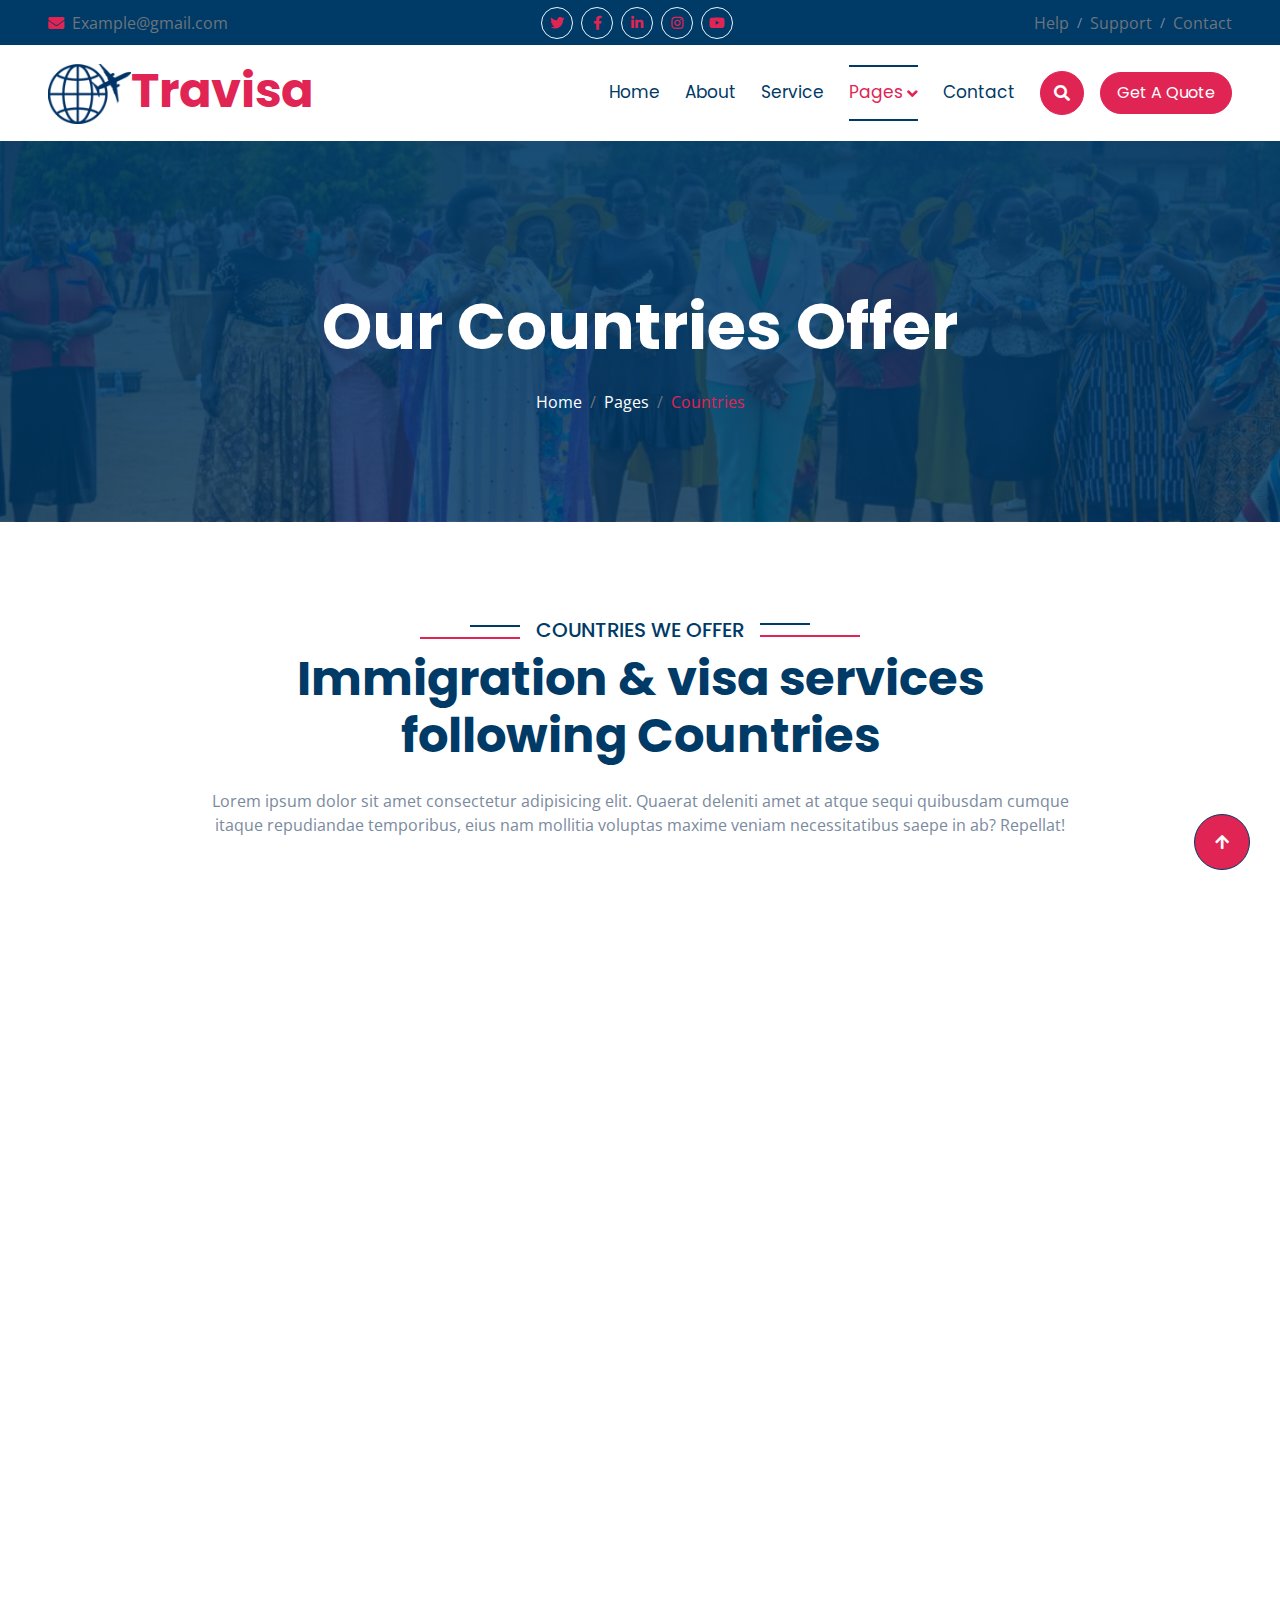
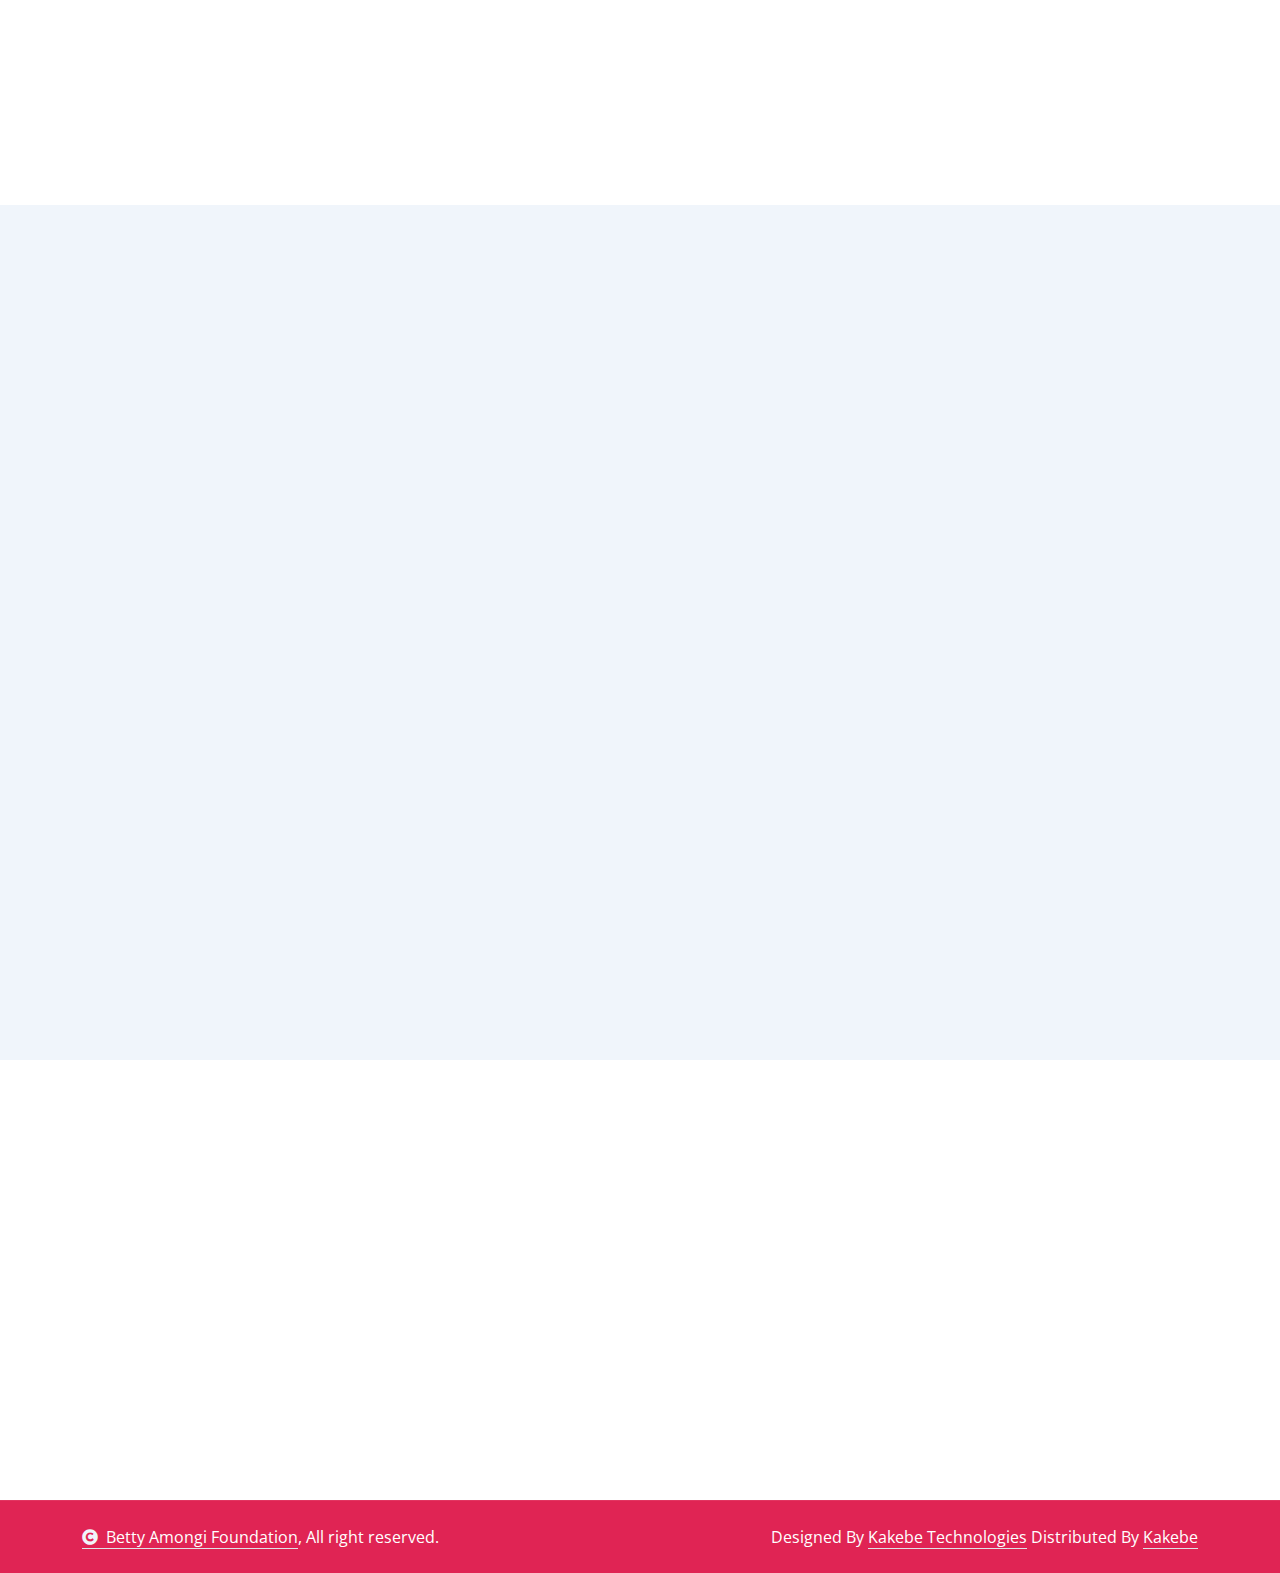
<file: countries.html>
<!DOCTYPE html>
<html lang="en">

   <head>
    <meta charset="utf-8">

    <!-- Primary SEO -->
    <title>Betty Amongi Foundation | Empowering Youth, Innovators & Communities in Northern Uganda</title>
    <meta name="viewport" content="width=device-width, initial-scale=1.0">

    <meta name="keywords" content="
        Betty Amongi Foundation,
        Northern Uganda Foundation,
        Lango Sub-region NGO,
        Youth Empowerment Uganda,
        Innovation in Uganda,
        Entrepreneurship Support Uganda,
        Seed Funding Uganda,
        Youth Mentorship Uganda,
        Community Development Uganda,
        Social Impact Foundation Uganda
    ">

    <meta name="description" content="The Betty Amongi Foundation empowers youth, innovators, and entrepreneurs in Northern Uganda through seed funding, mentorship, innovation programs, and global partnerships that drive sustainable community development.">

    <meta name="author" content="Betty Amongi Foundation">
    <meta name="robots" content="index, follow">
    <link rel="canonical" href="https://www.bettyamongifoundation.org/">

    <!-- Open Graph / Facebook / WhatsApp -->
    <meta property="og:type" content="website">
    <meta property="og:title" content="Betty Amongi Foundation | Empowering Innovators & Communities">
    <meta property="og:description" content="Supporting youth and entrepreneurs in Northern Uganda through innovation, seed funding, mentorship, and sustainable community development.">
    <meta property="og:url" content="https://www.bettyamongifoundation.org/">
    <meta property="og:site_name" content="Betty Amongi Foundation">
    <meta property="og:image" content="https://www.bettyamongifoundation.org/img/og-image.jpg">

    <!-- Twitter / X -->
    <meta name="twitter:card" content="summary_large_image">
    <meta name="twitter:title" content="Betty Amongi Foundation | Youth Empowerment in Northern Uganda">
    <meta name="twitter:description" content="Empowering innovators, entrepreneurs, and communities through mentorship, funding, and innovation programs.">
    <meta name="twitter:image" content="https://www.bettyamongifoundation.org/img/og-image.jpg">

    <!-- Geo / Local SEO -->
    <meta name="geo.region" content="UG">
    <meta name="geo.placename" content="Northern Uganda, Lango Sub-region">
    <meta name="language" content="en">

    <!-- Google Web Fonts -->
    <link rel="preconnect" href="https://fonts.googleapis.com">
    <link rel="preconnect" href="https://fonts.gstatic.com" crossorigin>
    <link href="https://fonts.googleapis.com/css2?family=Open+Sans:wght@400;500;600;700&family=Poppins:wght@200;300;400;500;600&display=swap" rel="stylesheet">

    <!-- Icon Font Stylesheet -->
    <link rel="stylesheet" href="https://use.fontawesome.com/releases/v5.15.4/css/all.css"/>
    <link href="https://cdn.jsdelivr.net/npm/bootstrap-icons@1.4.1/font/bootstrap-icons.css" rel="stylesheet">

    <!-- Libraries Stylesheet -->
    <link href="lib/animate/animate.min.css" rel="stylesheet">
    <link href="lib/owlcarousel/assets/owl.carousel.min.css" rel="stylesheet">

    <!-- Customized Bootstrap Stylesheet -->
    <link href="css/bootstrap.min.css" rel="stylesheet">

    <!-- Template Stylesheet -->
    <link href="css/style.css" rel="stylesheet">

    <!-- Favicon -->
    <link rel="icon" href="img/favicon.ico" type="image/x-icon">
</head>

    <body>

        <!-- Spinner Start -->
        <div id="spinner" class="show bg-white position-fixed translate-middle w-100 vh-100 top-50 start-50 d-flex align-items-center justify-content-center">
            <div class="spinner-border text-secondary" style="width: 3rem; height: 3rem;" role="status">
                <span class="sr-only">Loading...</span>
            </div>
        </div>
        <!-- Spinner End -->


        <!-- Topbar Start -->
        <div class="container-fluid bg-primary px-5 d-none d-lg-block">
            <div class="row gx-0 align-items-center">
                <div class="col-lg-5 text-center text-lg-start mb-lg-0">
                    <div class="d-flex">
                        <a href="#" class="text-muted me-4"><i class="fas fa-envelope text-secondary me-2"></i>Example@gmail.com</a>
                        <!-- <a href="#" class="text-muted me-0"><i class="fas fa-phone-alt text-secondary me-2"></i>+01234567890</a> -->
                    </div>
                </div>
                <div class="col-lg-3 row-cols-1 text-center mb-2 mb-lg-0">
                    <div class="d-inline-flex align-items-center" style="height: 45px;">
                        <a class="btn btn-sm btn-outline-light btn-square rounded-circle me-2" href=""><i class="fab fa-twitter fw-normal text-secondary"></i></a>
                        <a class="btn btn-sm btn-outline-light btn-square rounded-circle me-2" href=""><i class="fab fa-facebook-f fw-normal text-secondary"></i></a>
                        <a class="btn btn-sm btn-outline-light btn-square rounded-circle me-2" href=""><i class="fab fa-linkedin-in fw-normal text-secondary"></i></a>
                        <a class="btn btn-sm btn-outline-light btn-square rounded-circle me-2" href=""><i class="fab fa-instagram fw-normal text-secondary"></i></a>
                        <a class="btn btn-sm btn-outline-light btn-square rounded-circle" href=""><i class="fab fa-youtube fw-normal text-secondary"></i></a>
                    </div>
                </div>
                <div class="col-lg-4 text-center text-lg-end">
                    <div class="d-inline-flex align-items-center" style="height: 45px;">
                        <a href="#" class="text-muted me-2"> Help</a><small> / </small>
                        <a href="#" class="text-muted mx-2"> Support</a><small> / </small>
                        <a href="#" class="text-muted ms-2"> Contact</a>
                    </div>
                </div>
            </div>
        </div>
        <!-- Topbar End -->

        <!-- Navbar & Hero Start -->
        <div class="container-fluid nav-bar p-0">
            <nav class="navbar navbar-expand-lg navbar-light bg-white px-4 px-lg-5 py-3 py-lg-0">
                <a href="" class="navbar-brand p-0">
                    <h1 class="display-5 text-secondary m-0"><img src="img/brand-logo.png" class="img-fluid" alt="">Travisa</h1>
                    <!-- <img src="img/logo.png" alt="Logo"> -->
                </a>
                <button class="navbar-toggler" type="button" data-bs-toggle="collapse" data-bs-target="#navbarCollapse">
                    <span class="fa fa-bars"></span>
                </button>
                <div class="collapse navbar-collapse" id="navbarCollapse">
                    <div class="navbar-nav ms-auto py-0">
                        <a href="index.html" class="nav-item nav-link">Home</a>
                        <a href="about.html" class="nav-item nav-link">About</a>
                        <a href="service.html" class="nav-item nav-link">Service</a>
                        <div class="nav-item dropdown">
                            <a href="#" class="nav-link active" data-bs-toggle="dropdown"><span class="dropdown-toggle">Pages</span></a>
                            <div class="dropdown-menu m-0">
                        <a href="testimonial.html" class="dropdown-item">Get Invovled</a>
                        <a href="training.html" class="dropdown-item">Training</a>
                            </div>
                        </div>
                        <a href="contact.html" class="nav-item nav-link">Contact</a>
                    </div>
                    <button class="btn btn-primary btn-md-square border-secondary mb-3 mb-md-3 mb-lg-0 me-3" data-bs-toggle="modal" data-bs-target="#searchModal"><i class="fas fa-search"></i></button>
                    <a href="" class="btn btn-primary border-secondary rounded-pill py-2 px-4 px-lg-3 mb-3 mb-md-3 mb-lg-0">Get A Quote</a>
                </div>
            </nav>
        </div>
        <!-- Navbar & Hero End -->

        <!-- Modal Search Start -->
        <div class="modal fade" id="searchModal" tabindex="-1" aria-labelledby="exampleModalLabel" aria-hidden="true">
            <div class="modal-dialog modal-fullscreen">
                <div class="modal-content rounded-0">
                    <div class="modal-header">
                        <h4 class="modal-title text-secondary mb-0" id="exampleModalLabel">Search by keyword</h4>
                        <button type="button" class="btn-close" data-bs-dismiss="modal" aria-label="Close"></button>
                    </div>
                    <div class="modal-body d-flex align-items-center">
                        <div class="input-group w-75 mx-auto d-flex">
                            <input type="search" class="form-control p-3" placeholder="keywords" aria-describedby="search-icon-1">
                            <span id="search-icon-1" class="input-group-text p-3"><i class="fa fa-search"></i></span>
                        </div>
                    </div>
                </div>
            </div>
        </div>
        <!-- Modal Search End -->

        <!-- Header Start -->
        <div class="container-fluid bg-breadcrumb">
            <div class="container text-center py-5" style="max-width: 900px;">
                <h3 class="text-white display-3 mb-4 wow fadeInDown" data-wow-delay="0.1s">Our Countries Offer</h1>
                <ol class="breadcrumb justify-content-center text-white mb-0 wow fadeInDown" data-wow-delay="0.3s">
                    <li class="breadcrumb-item"><a href="index.html" class="text-white">Home</a></li>
                    <li class="breadcrumb-item"><a href="#" class="text-white">Pages</a></li>
                    <li class="breadcrumb-item active text-secondary">Countries</li>
                </ol>    
            </div>
        </div>
        <!-- Header End -->

        <!-- Countries We Offer Start -->
        <div class="container-fluid country overflow-hidden py-5">
            <div class="container py-5">
                <div class="section-title text-center wow fadeInUp" data-wow-delay="0.1s" style="margin-bottom: 70px;">
                    <div class="sub-style">
                        <h5 class="sub-title text-primary px-3">COUNTRIES WE OFFER</h5>
                    </div>
                    <h1 class="display-5 mb-4">Immigration & visa services following Countries</h1>
                    <p class="mb-0">Lorem ipsum dolor sit amet consectetur adipisicing elit. Quaerat deleniti amet at atque sequi quibusdam cumque itaque repudiandae temporibus, eius nam mollitia voluptas maxime veniam necessitatibus saepe in ab? Repellat!</p>
                </div>
                <div class="row g-4 text-center">
                    <div class="col-lg-6 col-xl-3 mb-5 mb-xl-0 wow fadeInUp" data-wow-delay="0.1s">
                        <div class="country-item">
                            <div class="rounded overflow-hidden">
                                <img src="img/country-1.jpg" class="img-fluid w-100 rounded" alt="Image">
                            </div>
                            <div class="country-flag">
                                <img src="img/brazil.jpg" class="img-fluid rounded-circle" alt="Image">
                            </div>
                            <div class="country-name">
                                <a href="#" class="text-white fs-4">Brazil</a>
                            </div>
                        </div>
                    </div>
                    <div class="col-lg-6 col-xl-3 mb-5 mb-xl-0 wow fadeInUp" data-wow-delay="0.3s">
                        <div class="country-item">
                            <div class="rounded overflow-hidden">
                                <img src="img/country-2.jpg" class="img-fluid w-100 rounded" alt="Image">
                            </div>
                            <div class="country-flag">
                                <img src="img/india.jpg" class="img-fluid rounded-circle" alt="Image">
                            </div>
                            <div class="country-name">
                                <a href="#" class="text-white fs-4">india</a>
                            </div>
                        </div>
                    </div>
                    <div class="col-lg-6 col-xl-3 mb-5 mb-xl-0 wow fadeInUp" data-wow-delay="0.5s">
                        <div class="country-item">
                            <div class="rounded overflow-hidden">
                                <img src="img/country-3.jpg" class="img-fluid w-100 rounded" alt="Image">
                            </div>
                            <div class="country-flag">
                                <img src="img/usa.jpg" class="img-fluid rounded-circle" alt="Image">
                            </div>
                            <div class="country-name">
                                <a href="#" class="text-white fs-4">New York</a>
                            </div>
                        </div>
                    </div>
                    <div class="col-lg-6 col-xl-3 mb-5 mb-xl-0 wow fadeInUp" data-wow-delay="0.7s">
                        <div class="country-item">
                            <div class="rounded overflow-hidden">
                                <img src="img/country-4.jpg" class="img-fluid w-100 rounded" alt="Image">
                            </div>
                            <div class="country-flag">
                                <img src="img/italy.jpg" class="img-fluid rounded-circle" alt="Image">
                            </div>
                            <div class="country-name">
                                <a href="#" class="text-white fs-4">Italy</a>
                            </div>
                        </div>
                    </div>
                    <div class="col-12">
                        <a class="btn btn-primary border-secondary rounded-pill py-3 px-5 wow fadeInUp" data-wow-delay="0.1s" href="#">More Countries</a>
                    </div>
                </div>
            </div>
        </div>
        <!-- Countries We Offer End -->

        <!-- Counter Facts Start -->
        <div class="container-fluid counter-facts overflow-hidden py-5">
            <div class="container py-5">
                <div class="row g-4">
                    <div class="col-12 col-sm-6 col-md-6 col-xl-3 wow fadeInUp" data-wow-delay="0.1s">
                        <div class="counter">
                            <div class="counter-icon">
                                <i class="fas fa-passport"></i>
                            </div>
                            <div class="counter-content">
                                <h3>Visa Categories</h3>
                                <div class="d-flex align-items-center justify-content-center">
                                    <span class="counter-value" data-toggle="counter-up">31</span>
                                    <h4 class="text-secondary mb-0" style="font-weight: 600; font-size: 25px;">+</h4>
                                </div>
                            </div>
                        </div>
                    </div>
                    <div class="col-12 col-sm-6 col-md-6 col-xl-3 wow fadeInUp" data-wow-delay="0.3s">
                        <div class="counter">
                            <div class="counter-icon">
                                <i class="fas fa-users"></i>
                            </div>
                            <div class="counter-content">
                                <h3>Team Members</h3>
                                <div class="d-flex align-items-center justify-content-center">
                                    <span class="counter-value" data-toggle="counter-up">377</span>
                                    <h4 class="text-secondary mb-0" style="font-weight: 600; font-size: 25px;">+</h4>
                                </div>
                            </div>
                        </div>
                    </div>
                    <div class="col-12 col-sm-6 col-md-6 col-xl-3 wow fadeInUp" data-wow-delay="0.5s">
                        <div class="counter">
                            <div class="counter-icon">
                                <i class="fas fa-user-check"></i>
                            </div>
                            <div class="counter-content">
                                <h3>Visa Process</h3>
                                <div class="d-flex align-items-center justify-content-center">
                                    <span class="counter-value" data-toggle="counter-up">4.9</span>
                                    <h4 class="text-secondary mb-0" style="font-weight: 600; font-size: 25px;">K</h4>
                                </div>
                            </div>
                        </div>
                    </div>
                    <div class="col-12 col-sm-6 col-md-6 col-xl-3 wow fadeInUp" data-wow-delay="0.7s">
                        <div class="counter">
                            <div class="counter-icon">
                                <i class="fas fa-handshake"></i>
                            </div>
                            <div class="counter-content">
                                <h3>Success Rates</h3>
                                <div class="d-flex align-items-center justify-content-center">
                                    <span class="counter-value" data-toggle="counter-up">98</span>
                                    <h4 class="text-secondary mb-0" style="font-weight: 600; font-size: 25px;">%</h4>
                                </div>
                            </div>
                        </div>
                    </div>
                </div>
            </div>
        </div>
        <!-- Counter Facts End -->

        <!-- Training Start -->
        <div class="container-fluid training overflow-hidden bg-light py-5">
            <div class="container py-5">
                <div class="section-title text-center mb-5 wow fadeInUp" data-wow-delay="0.1s">
                    <div class="sub-style">
                        <h5 class="sub-title text-primary px-3">CHECK OUR TRAINING</h5>
                    </div>
                    <h1 class="display-5 mb-4">Get the Best Coacing Service Training with Our Travisa</h1>
                    <p class="mb-0">Lorem ipsum dolor sit amet consectetur adipisicing elit. Quaerat deleniti amet at atque sequi quibusdam cumque itaque repudiandae temporibus, eius nam mollitia voluptas maxime veniam necessitatibus saepe in ab? Repellat!</p>
                </div>
                <div class="row g-4">
                    <div class="col-lg-6 col-lg-6 col-xl-3 wow fadeInUp" data-wow-delay="0.1s">
                        <div class="training-item">
                            <div class="training-inner">
                                <img src="img/training-1.jpg" class="img-fluid w-100 rounded" alt="Image">
                                <div class="training-title-name">
                                    <a href="#" class="h4 text-white mb-0">IELTS</a>
                                    <a href="#" class="h4 text-white mb-0">Coaching</a>
                                </div>
                            </div>
                            <div class="training-content bg-secondary rounded-bottom p-4">
                                <a href="#"><h4 class="text-white">IELTS Coaching</h4></a>
                                <p class="text-white-50">Lorem ipsum dolor sit amet consectetur adipisicing elit. Autem, veritatis.</p>
                                <a class="btn btn-secondary rounded-pill text-white p-0" href="#">Read More <i class="fa fa-arrow-right"></i></a>
                            </div>
                        </div>
                    </div>
                    <div class="col-lg-6 col-lg-6 col-xl-3 wow fadeInUp" data-wow-delay="0.3s">
                        <div class="training-item">
                            <div class="training-inner">
                                <img src="img/training-2.jpg" class="img-fluid w-100 rounded" alt="Image">
                                <div class="training-title-name">
                                    <a href="#" class="h4 text-white mb-0">TOEFL</a>
                                    <a href="#" class="h4 text-white mb-0">Coaching</a>
                                </div>
                            </div>
                            <div class="training-content bg-secondary rounded-bottom p-4">
                                <a href="#"><h4 class="text-white">TOEFL Coaching</h4></a>
                                <p class="text-white-50">Lorem ipsum dolor sit amet consectetur adipisicing elit. Autem, veritatis.</p>
                                <a class="btn btn-secondary rounded-pill text-white p-0" href="#">Read More <i class="fa fa-arrow-right"></i></a>
                            </div>
                        </div>
                    </div>
                    <div class="col-lg-6 col-lg-6 col-xl-3 wow fadeInUp" data-wow-delay="0.5s">
                        <div class="training-item">
                            <div class="training-inner">
                                <img src="img/training-3.jpg" class="img-fluid w-100 rounded" alt="Image">
                                <div class="training-title-name">
                                    <a href="#" class="h4 text-white mb-0">PTE</a>
                                    <a href="#" class="h4 text-white mb-0">Coaching</a>
                                </div>
                            </div>
                            <div class="training-content bg-secondary rounded-bottom p-4">
                                <a href="#"><h4 class="text-white">PTE Coaching</h4></a>
                                <p class="text-white-50">Lorem ipsum dolor sit amet consectetur adipisicing elit. Autem, veritatis.</p>
                                <a class="btn btn-secondary rounded-pill text-white p-0" href="#">Read More <i class="fa fa-arrow-right"></i></a>
                            </div>
                        </div>
                    </div>
                    <div class="col-lg-6 col-lg-6 col-xl-3 wow fadeInUp" data-wow-delay="0.7s">
                        <div class="training-item">
                            <div class="training-inner">
                                <img src="img/training-4.jpg" class="img-fluid w-100 rounded" alt="Image">
                                <div class="training-title-name">
                                    <a href="#" class="h4 text-white mb-0">OET</a>
                                    <a href="#" class="h4 text-white mb-0">Coaching</a>
                                </div>
                            </div>
                            <div class="training-content bg-secondary rounded-bottom p-4">
                                <a href="#"><h4 class="text-white">OET Coaching</h4></a>
                                <p class="text-white-50">Lorem ipsum dolor sit amet consectetur adipisicing elit. Autem, veritatis.</p>
                                <a class="btn btn-secondary rounded-pill text-white p-0" href="#">Read More <i class="fa fa-arrow-right"></i></a>
                            </div>
                        </div>
                    </div>
                    <div class="col-12 text-center">
                        <a class="btn btn-primary border-secondary rounded-pill py-3 px-5 wow fadeInUp" data-wow-delay="0.1s" href="#">View More</a>
                    </div>
                </div>
            </div>
        </div>
        <!-- Training End -->
 <!-- Footer Start -->
<div class="container-fluid footer py-5 wow fadeIn" data-wow-delay="0.2s">
    <div class="container py-5">
        <div class="row g-5">
            <!-- Contact Info -->
            <div class="col-md-6 col-lg-6 col-xl-3">
                <div class="footer-item d-flex flex-column">
                    <h4 class="text-secondary mb-4">Contact Info</h4>
                    <a href="#"><i class="fa fa-map-marker-alt me-2"></i> Plot 40 Main Street, Lira City</a>
                    <a href="#"><i class="fas fa-envelope me-2"></i> info@bettyamongifoundation.org</a>
                    <a href="#"><i class="fas fa-phone me-2"></i> 0777 676 206</a>
                    <div class="d-flex align-items-center mt-3">
                        <i class="fas fa-share fa-2x text-secondary me-2"></i>
                        <a class="btn mx-1" href="#"><i class="fab fa-facebook-f"></i></a>
                        <a class="btn mx-1" href="#"><i class="fab fa-twitter"></i></a>
                        <a class="btn mx-1" href="#"><i class="fab fa-instagram"></i></a>
                        <a class="btn mx-1" href="#"><i class="fab fa-linkedin-in"></i></a>
                    </div>
                </div>
            </div>
            <!-- Opening Time -->
            <div class="col-md-6 col-lg-6 col-xl-3">
                <div class="footer-item d-flex flex-column">
                    <h4 class="text-secondary mb-4">Opening Hours</h4>
                    <div class="mb-3">
                        <h6 class="text-muted mb-0">Mon - Friday:</h6>
                        <p class="text-white mb-0">09.00 am to 05.00 pm</p>
                    </div>
                    <div class="mb-3">
                        <h6 class="text-muted mb-0">Saturday:</h6>
                        <p class="text-white mb-0">10.00 am to 03.00 pm</p>
                    </div>
                    <div class="mb-3">
                        <h6 class="text-muted mb-0">Sunday:</h6>
                        <p class="text-white mb-0">Closed</p>
                    </div>
                </div>
            </div>
            <!-- Quick Links -->
            <div class="col-md-6 col-lg-6 col-xl-3">
                <div class="footer-item d-flex flex-column">
                    <h4 class="text-secondary mb-4">Quick Links</h4>
                    <a href="about.html"><i class="fas fa-angle-right me-2"></i> About Us</a>
                    <a href="projects.html"><i class="fas fa-angle-right me-2"></i> Our Projects</a>
                    <a href="entrepreneurs.html"><i class="fas fa-angle-right me-2"></i> Young Innovators</a>
                    <a href="partners.html"><i class="fas fa-angle-right me-2"></i> Partners</a>
                    <a href="contact.html"><i class="fas fa-angle-right me-2"></i> Contact Us</a>
                </div>
            </div>
            <!-- Newsletter -->
            <div class="col-md-6 col-lg-6 col-xl-3">
                <div class="footer-item">
                    <h4 class="text-secondary mb-4">Newsletter</h4>
                    <p class="text-white mb-3">Stay updated on our programs, opportunities, and inspiring success stories from young innovators.</p>
                    <div class="position-relative mx-auto rounded-pill">
                        <input class="form-control border-0 rounded-pill w-100 py-3 ps-4 pe-5" type="text" placeholder="Enter your email">
                        <button type="button" class="btn btn-primary rounded-pill position-absolute top-0 end-0 py-2 mt-2 me-2">Sign Up</button>
                    </div>
                </div>
            </div>
        </div>
    </div>
</div>
<!-- Footer End -->


        
        <!-- Copyright Start -->
        <div class="container-fluid copyright py-4">
            <div class="container">
                <div class="row g-4 align-items-center">
                    <div class="col-md-6 text-center text-md-start mb-md-0">
                        <span class="text-white"><a href="#" class="border-bottom text-white"><i class="fas fa-copyright text-light me-2"></i>Betty Amongi Foundation</a>, All right reserved.</span>
                    </div>
                    <div class="col-md-6 text-center text-md-end text-white">
                        <!--/*** This template is free as long as you keep the below author’s credit link/attribution link/backlink. ***/-->
                        <!--/*** If you'd like to use the template without the below author’s credit link/attribution link/backlink, ***/-->
                        <!--/*** you can purchase the Credit Removal License from "https://htmlcodex.com/credit-removal". ***/-->
                        Designed By <a class="border-bottom text-white" href="https://htmlcodex.com">Kakebe Technologies</a> Distributed By <a class="border-bottom text-white" href="https://kakebe.tech">Kakebe</a>
                    </div>
                </div>
            </div>
        </div>
        <!-- Copyright End -->

        <!-- Back to Top -->
        <a href="#" class="btn btn-primary btn-lg-square back-to-top"><i class="fa fa-arrow-up"></i></a>   

        
    <!-- JavaScript Libraries -->
    <script src="https://ajax.googleapis.com/ajax/libs/jquery/3.6.4/jquery.min.js"></script>
    <script src="https://cdn.jsdelivr.net/npm/bootstrap@5.0.0/dist/js/bootstrap.bundle.min.js"></script>
    <script src="lib/wow/wow.min.js"></script>
    <script src="lib/easing/easing.min.js"></script>
    <script src="lib/waypoints/waypoints.min.js"></script>
    <script src="lib/counterup/counterup.min.js"></script>
    <script src="lib/owlcarousel/owl.carousel.min.js"></script>
    

    <!-- Template Javascript -->
    <script src="js/main.js"></script>
    </body>

</html>
</file>
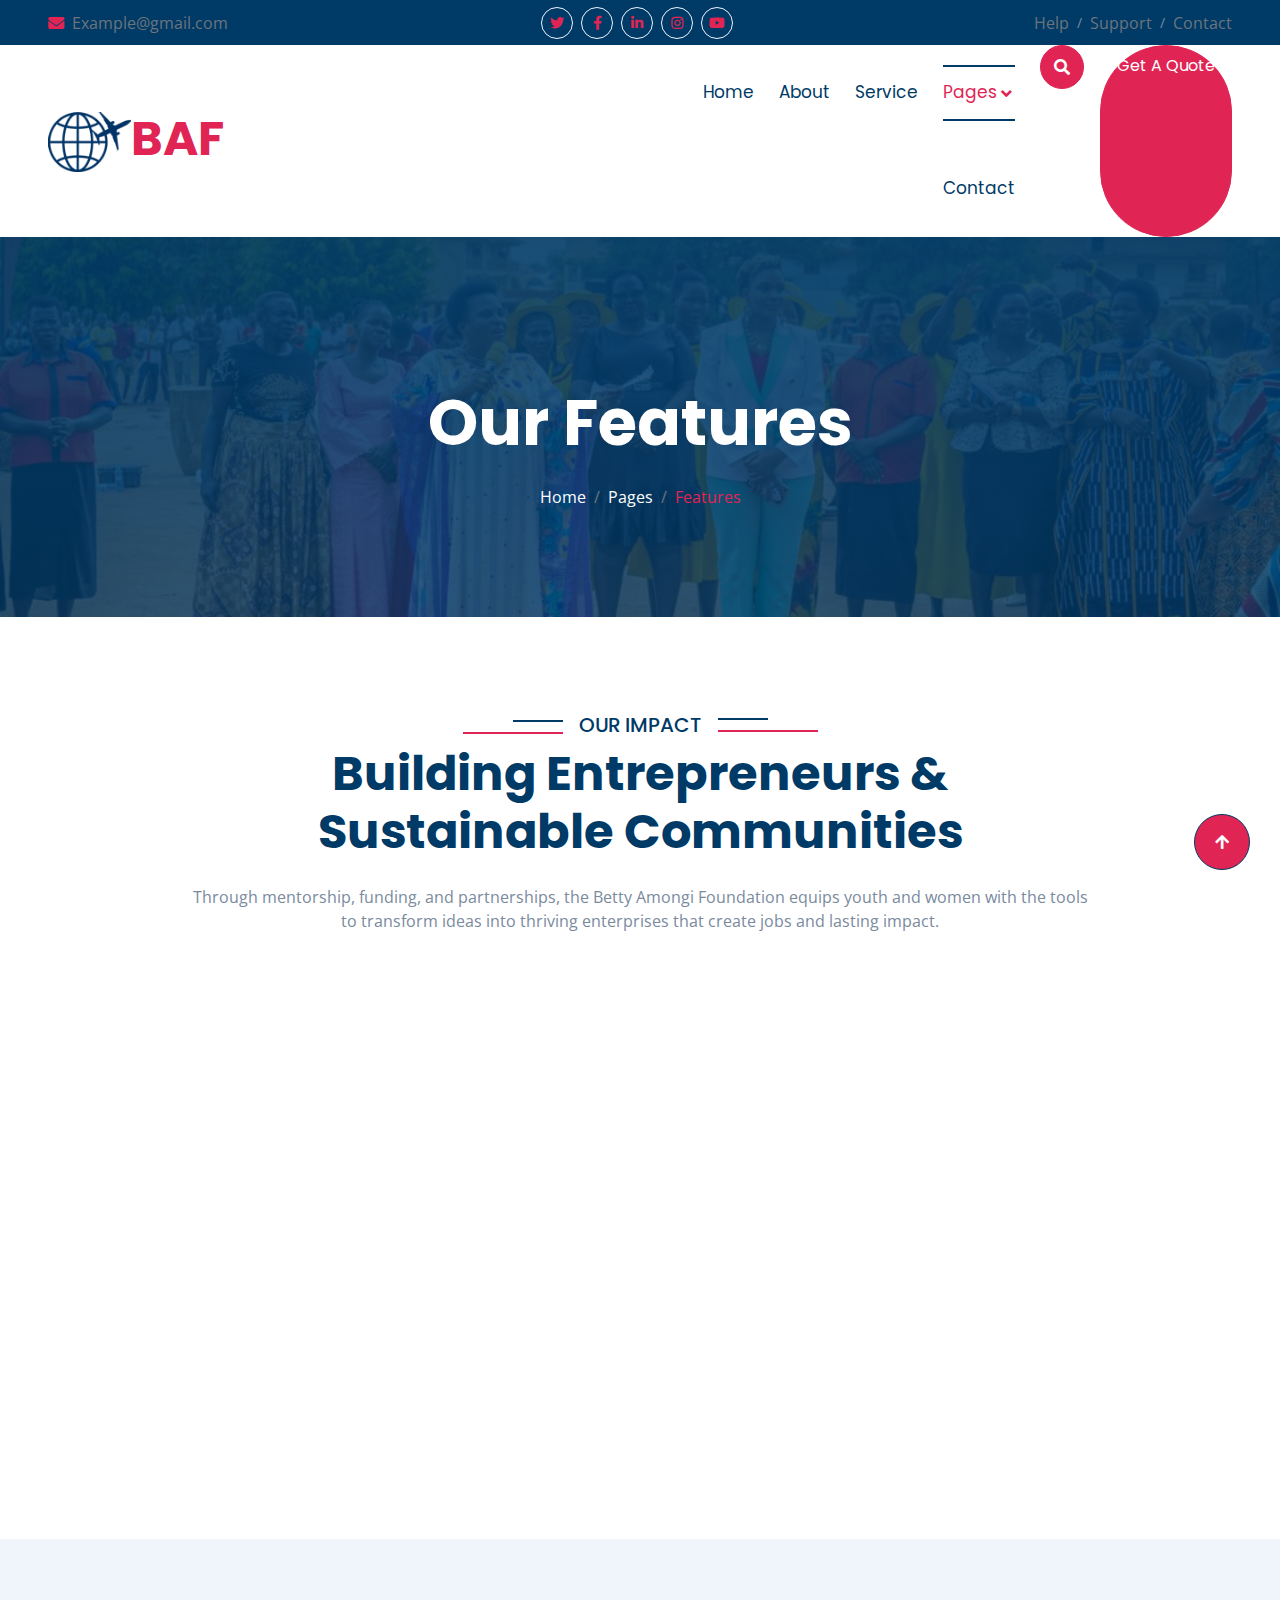
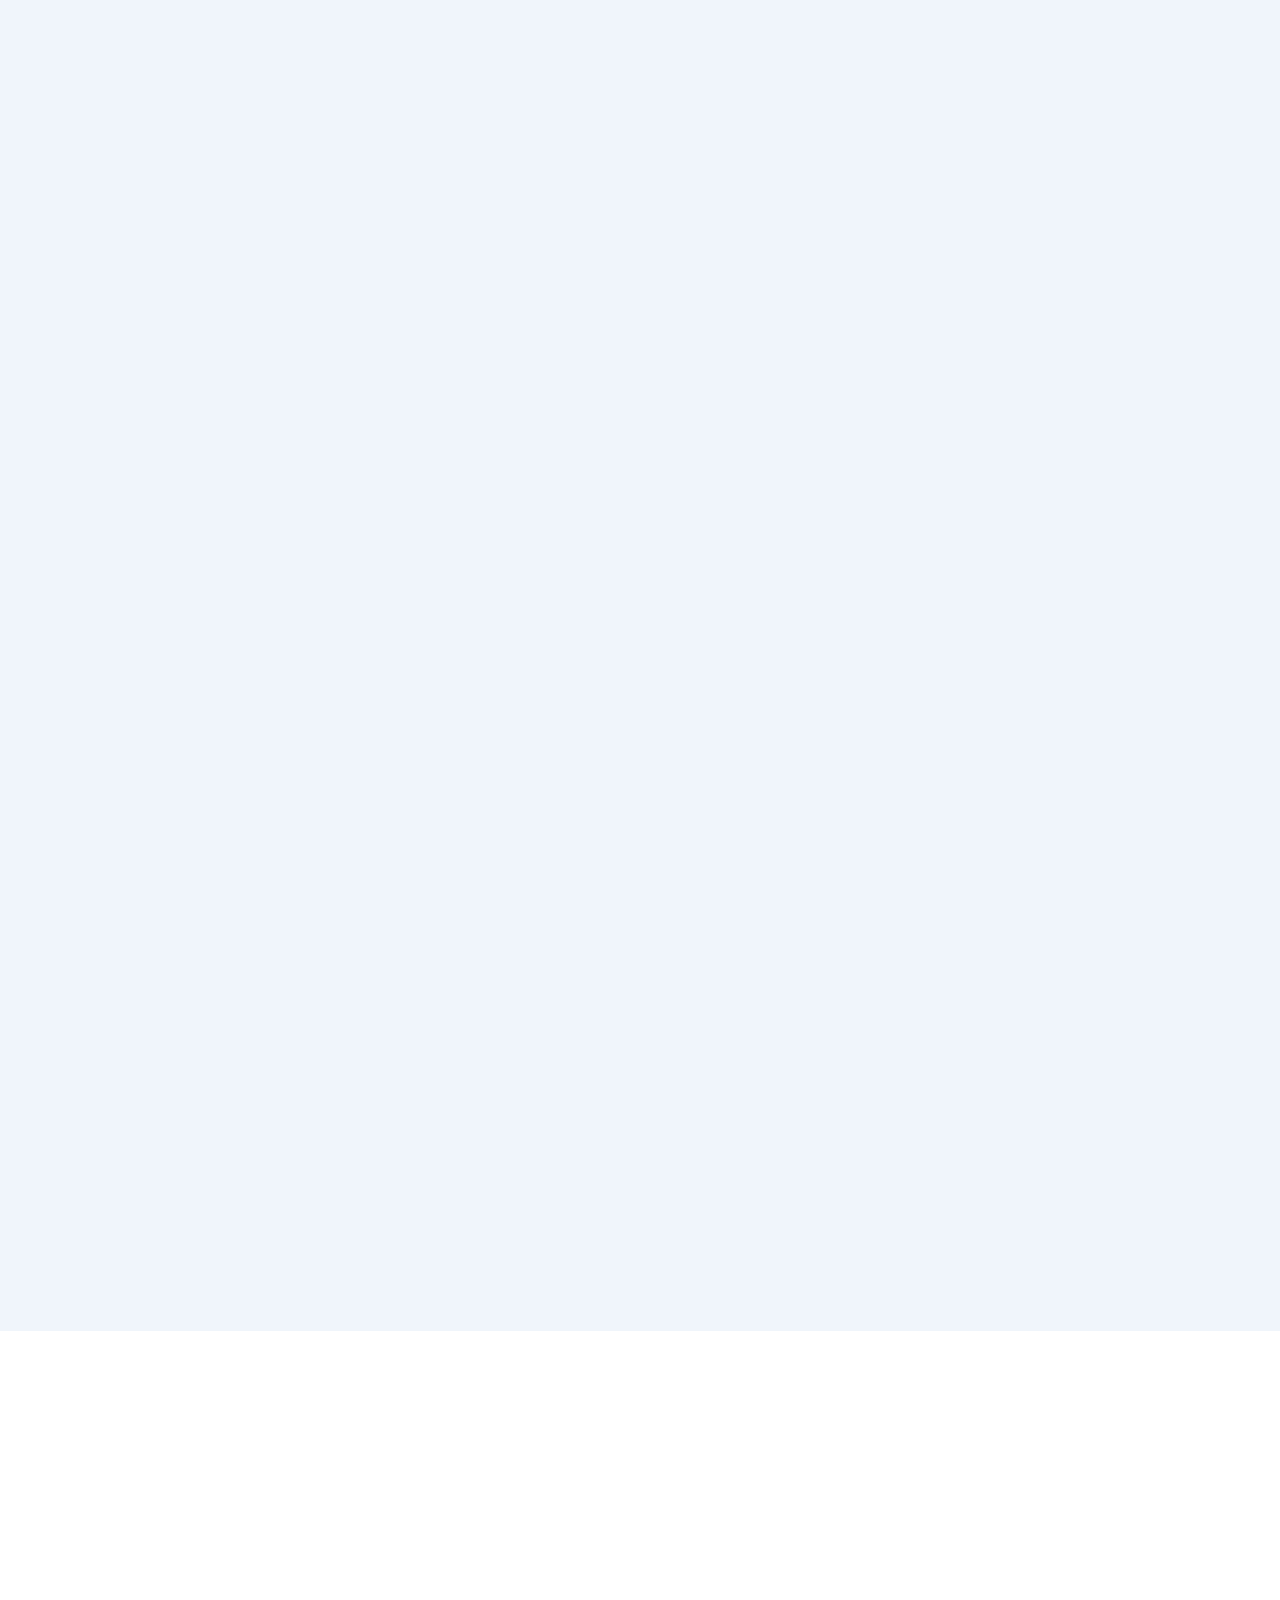
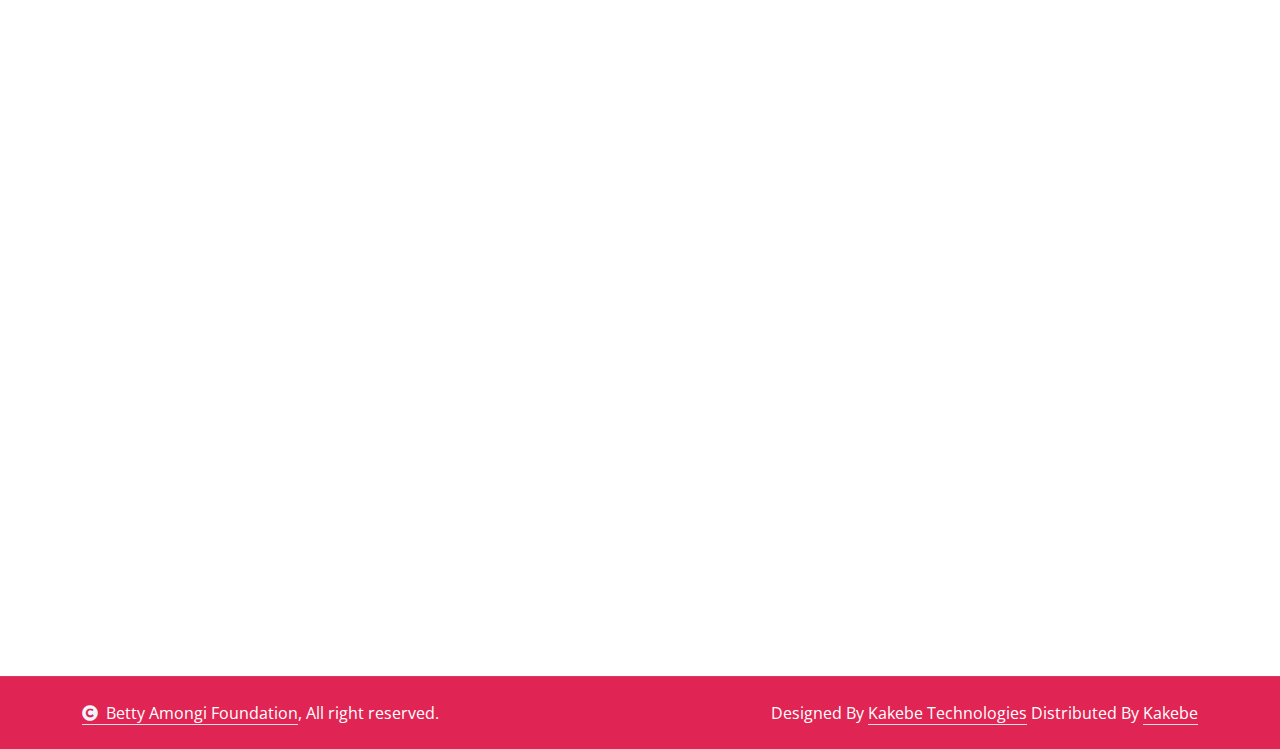
<file: entrepreneurs.html>
<!DOCTYPE html>
<html lang="en">

  <head>
    <meta charset="utf-8">

    <!-- Primary SEO -->
    <title>Betty Amongi Foundation | Empowering Youth, Innovators & Communities in Northern Uganda</title>
    <meta name="viewport" content="width=device-width, initial-scale=1.0">

    <meta name="keywords" content="
        Betty Amongi Foundation,
        Northern Uganda Foundation,
        Lango Sub-region NGO,
        Youth Empowerment Uganda,
        Innovation in Uganda,
        Entrepreneurship Support Uganda,
        Seed Funding Uganda,
        Youth Mentorship Uganda,
        Community Development Uganda,
        Social Impact Foundation Uganda
    ">

    <meta name="description" content="The Betty Amongi Foundation empowers youth, innovators, and entrepreneurs in Northern Uganda through seed funding, mentorship, innovation programs, and global partnerships that drive sustainable community development.">

    <meta name="author" content="Betty Amongi Foundation">
    <meta name="robots" content="index, follow">
    <link rel="canonical" href="https://www.bettyamongifoundation.org/">

    <!-- Open Graph / Facebook / WhatsApp -->
    <meta property="og:type" content="website">
    <meta property="og:title" content="Betty Amongi Foundation | Empowering Innovators & Communities">
    <meta property="og:description" content="Supporting youth and entrepreneurs in Northern Uganda through innovation, seed funding, mentorship, and sustainable community development.">
    <meta property="og:url" content="https://www.bettyamongifoundation.org/">
    <meta property="og:site_name" content="Betty Amongi Foundation">
    <meta property="og:image" content="https://www.bettyamongifoundation.org/img/og-image.jpg">

    <!-- Twitter / X -->
    <meta name="twitter:card" content="summary_large_image">
    <meta name="twitter:title" content="Betty Amongi Foundation | Youth Empowerment in Northern Uganda">
    <meta name="twitter:description" content="Empowering innovators, entrepreneurs, and communities through mentorship, funding, and innovation programs.">
    <meta name="twitter:image" content="https://www.bettyamongifoundation.org/img/og-image.jpg">

    <!-- Geo / Local SEO -->
    <meta name="geo.region" content="UG">
    <meta name="geo.placename" content="Northern Uganda, Lango Sub-region">
    <meta name="language" content="en">

    <!-- Google Web Fonts -->
    <link rel="preconnect" href="https://fonts.googleapis.com">
    <link rel="preconnect" href="https://fonts.gstatic.com" crossorigin>
    <link href="https://fonts.googleapis.com/css2?family=Open+Sans:wght@400;500;600;700&family=Poppins:wght@200;300;400;500;600&display=swap" rel="stylesheet">

    <!-- Icon Font Stylesheet -->
    <link rel="stylesheet" href="https://use.fontawesome.com/releases/v5.15.4/css/all.css"/>
    <link href="https://cdn.jsdelivr.net/npm/bootstrap-icons@1.4.1/font/bootstrap-icons.css" rel="stylesheet">

    <!-- Libraries Stylesheet -->
    <link href="lib/animate/animate.min.css" rel="stylesheet">
    <link href="lib/owlcarousel/assets/owl.carousel.min.css" rel="stylesheet">

    <!-- Customized Bootstrap Stylesheet -->
    <link href="css/bootstrap.min.css" rel="stylesheet">

    <!-- Template Stylesheet -->
    <link href="css/style.css" rel="stylesheet">

    <!-- Favicon -->
    <link rel="icon" href="img/favicon.ico" type="image/x-icon">
</head>



    <body>

        <!-- Spinner Start -->
        <div id="spinner" class="show bg-white position-fixed translate-middle w-100 vh-100 top-50 start-50 d-flex align-items-center justify-content-center">
            <div class="spinner-border text-secondary" style="width: 3rem; height: 3rem;" role="status">
                <span class="sr-only">Loading...</span>
            </div>
        </div>
        <!-- Spinner End -->


        <!-- Topbar Start -->
        <div class="container-fluid bg-primary px-5 d-none d-lg-block">
            <div class="row gx-0 align-items-center">
                <div class="col-lg-5 text-center text-lg-start mb-lg-0">
                    <div class="d-flex">
                        <a href="#" class="text-muted me-4"><i class="fas fa-envelope text-secondary me-2"></i>Example@gmail.com</a>
                        <!-- <a href="#" class="text-muted me-0"><i class="fas fa-phone-alt text-secondary me-2"></i>+01234567890</a> -->
                    </div>
                </div>
                <div class="col-lg-3 row-cols-1 text-center mb-2 mb-lg-0">
                    <div class="d-inline-flex align-items-center" style="height: 45px;">
                        <a class="btn btn-sm btn-outline-light btn-square rounded-circle me-2" href=""><i class="fab fa-twitter fw-normal text-secondary"></i></a>
                        <a class="btn btn-sm btn-outline-light btn-square rounded-circle me-2" href=""><i class="fab fa-facebook-f fw-normal text-secondary"></i></a>
                        <a class="btn btn-sm btn-outline-light btn-square rounded-circle me-2" href=""><i class="fab fa-linkedin-in fw-normal text-secondary"></i></a>
                        <a class="btn btn-sm btn-outline-light btn-square rounded-circle me-2" href=""><i class="fab fa-instagram fw-normal text-secondary"></i></a>
                        <a class="btn btn-sm btn-outline-light btn-square rounded-circle" href=""><i class="fab fa-youtube fw-normal text-secondary"></i></a>
                    </div>
                </div>
                <div class="col-lg-4 text-center text-lg-end">
                    <div class="d-inline-flex align-items-center" style="height: 45px;">
                        <a href="#" class="text-muted me-2"> Help</a><small> / </small>
                        <a href="#" class="text-muted mx-2"> Support</a><small> / </small>
                        <a href="#" class="text-muted ms-2"> Contact</a>
                    </div>
                </div>
            </div>
        </div>
        <!-- Topbar End -->

        <!-- Navbar & Hero Start -->
        <div class="container-fluid nav-bar p-0">
            <nav class="navbar navbar-expand-lg navbar-light bg-white px-4 px-lg-5 py-3 py-lg-0">
                <a href="" class="navbar-brand p-0">
                    <h1 class="display-5 text-secondary m-0"><img src="img/brand-logo.png" class="img-fluid" alt="">BAF</h1>
                    <!-- <img src="img/logo.png" alt="Logo"> -->
                </a>
                <button class="navbar-toggler" type="button" data-bs-toggle="collapse" data-bs-target="#navbarCollapse">
                    <span class="fa fa-bars"></span>
                </button>
                <div class="collapse navbar-collapse" id="navbarCollapse">
                    <div class="navbar-nav ms-auto py-0">
                        <a href="index.html" class="nav-item nav-link">Home</a>
                        <a href="about.html" class="nav-item nav-link">About</a>
                        <a href="service.html" class="nav-item nav-link">Service</a>
                        <div class="nav-item dropdown">
                            <a href="#" class="nav-link active" data-bs-toggle="dropdown"><span class="dropdown-toggle">Pages</span></a>
                             <div class="dropdown-menu m-0">
                        <a href="testimonial.html" class="dropdown-item">Get Invovled</a>
                        <a href="training.html" class="dropdown-item">Training</a>
                        </div>
                        <a href="contact.html" class="nav-item nav-link">Contact</a>
                    </div>
                    <button class="btn btn-primary btn-md-square border-secondary mb-3 mb-md-3 mb-lg-0 me-3" data-bs-toggle="modal" data-bs-target="#searchModal"><i class="fas fa-search"></i></button>
                    <a href="" class="btn btn-primary border-secondary rounded-pill py-2 px-4 px-lg-3 mb-3 mb-md-3 mb-lg-0">Get A Quote</a>
                </div>
            </nav>
        </div>
        <!-- Navbar & Hero End -->

        <!-- Modal Search Start -->
        <div class="modal fade" id="searchModal" tabindex="-1" aria-labelledby="exampleModalLabel" aria-hidden="true">
            <div class="modal-dialog modal-fullscreen">
                <div class="modal-content rounded-0">
                    <div class="modal-header">
                        <h4 class="modal-title text-secondary mb-0" id="exampleModalLabel">Search by keyword</h4>
                        <button type="button" class="btn-close" data-bs-dismiss="modal" aria-label="Close"></button>
                    </div>
                    <div class="modal-body d-flex align-items-center">
                        <div class="input-group w-75 mx-auto d-flex">
                            <input type="search" class="form-control p-3" placeholder="keywords" aria-describedby="search-icon-1">
                            <span id="search-icon-1" class="input-group-text p-3"><i class="fa fa-search"></i></span>
                        </div>
                    </div>
                </div>
            </div>
        </div>
        <!-- Modal Search End -->

        <!-- Header Start -->
        <div class="container-fluid bg-breadcrumb">
            <div class="container text-center py-5" style="max-width: 900px;">
                <h3 class="text-white display-3 mb-4 wow fadeInDown" data-wow-delay="0.1s">Our Features</h1>
                <ol class="breadcrumb justify-content-center text-white mb-0 wow fadeInDown" data-wow-delay="0.3s">
                    <li class="breadcrumb-item"><a href="index.html" class="text-white">Home</a></li>
                    <li class="breadcrumb-item"><a href="#" class="text-white">Pages</a></li>
                    <li class="breadcrumb-item active text-secondary">Features</li>
                </ol>    
            </div>
        </div>
        <!-- Header End -->

        <!-- Features Start -->
<!-- Features Start -->
<div class="container-fluid features overflow-hidden py-5">
    <div class="container py-5">
        <div class="section-title text-center mb-5 wow fadeInUp" data-wow-delay="0.1s">
            <div class="sub-style">
                <h5 class="sub-title text-primary px-3">Our Impact</h5>
            </div>
            <h1 class="display-5 mb-4">Building Entrepreneurs & Sustainable Communities</h1>
            <p class="mb-0">Through mentorship, funding, and partnerships, the Betty Amongi Foundation equips youth and women with the tools to transform ideas into thriving enterprises that create jobs and lasting impact.</p>
        </div>
        <div class="row g-4 justify-content-center text-center">
            <div class="col-md-6 col-lg-6 col-xl-3 wow fadeInUp" data-wow-delay="0.1s">
                <div class="feature-item text-center p-4">
                    <div class="feature-icon p-3 mb-4">
                        <i class="fas fa-hand-holding-usd fa-4x text-primary"></i>
                    </div>
                    <div class="feature-content d-flex flex-column">
                        <h5 class="mb-3">Seed Funding</h5>
                        <p class="mb-3">Supporting startups and small businesses with the capital they need to grow.</p>
                        <a class="btn btn-secondary rounded-pill" href="#">Read More<i class="fas fa-arrow-right ms-2"></i></a>
                    </div>
                </div>
            </div>
            <div class="col-md-6 col-lg-6 col-xl-3 wow fadeInUp" data-wow-delay="0.3s">
                <div class="feature-item text-center p-4">
                    <div class="feature-icon p-3 mb-4">
                        <i class="fas fa-chalkboard-teacher fa-4x text-primary"></i>
                    </div>
                    <div class="feature-content d-flex flex-column">
                        <h5 class="mb-3">Mentorship & Skills</h5>
                        <p class="mb-3">Training, coaching, and business advisory to strengthen entrepreneurial capacity.</p>
                        <a class="btn btn-secondary rounded-pill" href="#">Read More<i class="fas fa-arrow-right ms-2"></i></a>
                    </div>
                </div>
            </div>
            <div class="col-md-6 col-lg-6 col-xl-3 wow fadeInUp" data-wow-delay="0.5s">
                <div class="feature-item text-center p-4">
                    <div class="feature-icon p-3 mb-4">
                        <i class="fas fa-globe-africa fa-4x text-primary"></i>
                    </div>
                    <div class="feature-content d-flex flex-column">
                        <h5 class="mb-3">Investor Linkages</h5>
                        <p class="mb-3">Connecting local entrepreneurs with global investors, markets, and opportunities.</p>
                        <a class="btn btn-secondary rounded-pill" href="#">Read More<i class="fas fa-arrow-right ms-2"></i></a>
                    </div>
                </div>
            </div>
            <div class="col-md-6 col-lg-6 col-xl-3 wow fadeInUp" data-wow-delay="0.7s">
                <div class="feature-item text-center p-4">
                    <div class="feature-icon p-3 mb-4">
                        <i class="fas fa-people-carry fa-4x text-primary"></i>
                    </div>
                    <div class="feature-content d-flex flex-column">
                        <h5 class="mb-3">Community Impact</h5>
                        <p class="mb-3">Empowering women and youth-led enterprises to drive inclusive local development.</p>
                        <a class="btn btn-secondary rounded-pill" href="#">Read More<i class="fas fa-arrow-right ms-2"></i></a>
                    </div>
                </div>
            </div>
            <div class="col-12">
                <a class="btn btn-primary border-secondary rounded-pill py-3 px-5 wow fadeInUp" data-wow-delay="0.1s" href="#">Explore More Impact</a>
            </div>
        </div>
    </div>
</div>
<!-- Features End -->


<!-- Entrepreneurs Start -->
<div class="container-fluid entrepreneurs overflow-hidden py-5 bg-light">
    <div class="container py-5">
        <div class="section-title text-center mb-5 wow fadeInUp" data-wow-delay="0.1s">
            <div class="sub-style">
                <h5 class="sub-title text-primary px-3">Our Entrepreneurs</h5>
            </div>
            <h1 class="display-5 mb-4">Meet Youth & Women Leading Businesses</h1>
            <p class="mb-0">These are inspiring entrepreneurs supported by the Betty Amongi Foundation. Each represents innovation, resilience, and growth. Potential investors and partners can explore their businesses for collaboration and funding opportunities.</p>
        </div>
        <div class="row g-4">
            <!-- Entrepreneur 1 -->
            <div class="col-md-6 col-lg-4 wow fadeInUp" data-wow-delay="0.1s">
                <div class="card h-100 shadow-sm border-0">
                    <img src="img/2.jpeg" class="card-img-top" alt="Entrepreneur 1">
                    <div class="card-body">
                        <h5 class="card-title">Sarah Akello</h5>
                        <h6 class="text-primary">Akello Organics</h6>
                        <p class="card-text">Produces organic sunflower oil and herbal products, empowering rural farmers in Lira through contract farming.</p>
                        <a href="#" class="btn btn-primary rounded-pill">View Profile</a>
                    </div>
                </div>
            </div>
            <!-- Entrepreneur 2 -->
            <div class="col-md-6 col-lg-4 wow fadeInUp" data-wow-delay="0.3s">
                <div class="card h-100 shadow-sm border-0">
                       <img src="img/2.jpeg" class="card-img-top" alt="Entrepreneur 1">
                    <div class="card-body">
                        <h5 class="card-title">James Okello</h5>
                        <h6 class="text-primary">Okello Tech Solutions</h6>
                        <p class="card-text">A youth-led ICT company developing mobile apps and websites for SMEs and schools in Northern Uganda.</p>
                        <a href="#" class="btn btn-primary rounded-pill">View Profile</a>
                    </div>
                </div>
            </div>
            <!-- Entrepreneur 3 -->
            <div class="col-md-6 col-lg-4 wow fadeInUp" data-wow-delay="0.5s">
                <div class="card h-100 shadow-sm border-0">
                       <img src="img/2.jpeg" class="card-img-top" alt="Entrepreneur 1">
                    <div class="card-body">
                        <h5 class="card-title">Grace Ayaa</h5>
                        <h6 class="text-primary">Ayaa Fashions</h6>
                        <p class="card-text">Runs a fashion and tailoring business producing African wear, uniforms, and empowering young women in design.</p>
                        <a href="#" class="btn btn-primary rounded-pill">View Profile</a>
                    </div>
                </div>
            </div>
            <!-- Entrepreneur 4 -->
            <div class="col-md-6 col-lg-4 wow fadeInUp" data-wow-delay="0.1s">
                <div class="card h-100 shadow-sm border-0">
                       <img src="img/2.jpeg" class="card-img-top" alt="Entrepreneur 1">
                    <div class="card-body">
                        <h5 class="card-title">David Ocen</h5>
                        <h6 class="text-primary">Lango Agro Foods</h6>
                        <p class="card-text">Processes cassava and maize flour, linking smallholder farmers to larger urban markets and schools.</p>
                        <a href="#" class="btn btn-primary rounded-pill">View Profile</a>
                    </div>
                </div>
            </div>
            <!-- Entrepreneur 5 -->
            <div class="col-md-6 col-lg-4 wow fadeInUp" data-wow-delay="0.3s">
                <div class="card h-100 shadow-sm border-0">
                       <img src="img/2.jpeg" class="card-img-top" alt="Entrepreneur 1">
                    <div class="card-body">
                        <h5 class="card-title">Linda Atim</h5>
                        <h6 class="text-primary">Atim Beauty & Spa</h6>
                        <p class="card-text">Provides beauty, spa, and wellness services in Lira City, creating jobs for young women in the beauty sector.</p>
                        <a href="#" class="btn btn-primary rounded-pill">View Profile</a>
                    </div>
                </div>
            </div>
            <!-- Entrepreneur 6 -->
            <div class="col-md-6 col-lg-4 wow fadeInUp" data-wow-delay="0.5s">
                <div class="card h-100 shadow-sm border-0">
                       <img src="img/2.jpeg" class="card-img-top" alt="Entrepreneur 1">
                    <div class="card-body">
                        <h5 class="card-title">Michael Ekwang</h5>
                        <h6 class="text-primary">Ekwang Logistics</h6>
                        <p class="card-text">A local logistics and delivery startup offering affordable transport solutions for businesses and e-commerce shops.</p>
                        <a href="#" class="btn btn-primary rounded-pill">View Profile</a>
                    </div>
                </div>
            </div>
        </div>
    </div>
</div>
<!-- Entrepreneurs End -->



<!-- Our Reach Start -->
<div class="container-fluid country overflow-hidden py-5">
    <div class="container py-5">
        <div class="section-title text-center wow fadeInUp" data-wow-delay="0.1s" style="margin-bottom: 70px;">
            <div class="sub-style">
                <h5 class="sub-title text-primary px-3">Our Reach</h5>
            </div>
            <h1 class="display-5 mb-4">Empowering Entrepreneurs Across Regions</h1>
            <p class="mb-0">From Lira City to other parts of Uganda, the Betty Amongi Foundation continues to expand opportunities for youth, women, and innovators. With mentorship, seed funding, and global partnerships, we are building an ecosystem where entrepreneurship thrives.</p>
        </div>
    </div>
</div>
<!-- Our Reach End -->

 <!-- Footer Start -->
<div class="container-fluid footer py-5 wow fadeIn" data-wow-delay="0.2s">
    <div class="container py-5">
        <div class="row g-5">
            <!-- Contact Info -->
            <div class="col-md-6 col-lg-6 col-xl-3">
                <div class="footer-item d-flex flex-column">
                    <h4 class="text-secondary mb-4">Contact Info</h4>
                    <a href="#"><i class="fa fa-map-marker-alt me-2"></i> Plot 40 Main Street, Lira City</a>
                    <a href="#"><i class="fas fa-envelope me-2"></i> info@bettyamongifoundation.org</a>
                    <a href="#"><i class="fas fa-phone me-2"></i> 0777 676 206</a>
                    <div class="d-flex align-items-center mt-3">
                        <i class="fas fa-share fa-2x text-secondary me-2"></i>
                        <a class="btn mx-1" href="#"><i class="fab fa-facebook-f"></i></a>
                        <a class="btn mx-1" href="#"><i class="fab fa-twitter"></i></a>
                        <a class="btn mx-1" href="#"><i class="fab fa-instagram"></i></a>
                        <a class="btn mx-1" href="#"><i class="fab fa-linkedin-in"></i></a>
                    </div>
                </div>
            </div>
            <!-- Opening Time -->
            <div class="col-md-6 col-lg-6 col-xl-3">
                <div class="footer-item d-flex flex-column">
                    <h4 class="text-secondary mb-4">Opening Hours</h4>
                    <div class="mb-3">
                        <h6 class="text-muted mb-0">Mon - Friday:</h6>
                        <p class="text-white mb-0">09.00 am to 05.00 pm</p>
                    </div>
                    <div class="mb-3">
                        <h6 class="text-muted mb-0">Saturday:</h6>
                        <p class="text-white mb-0">10.00 am to 03.00 pm</p>
                    </div>
                    <div class="mb-3">
                        <h6 class="text-muted mb-0">Sunday:</h6>
                        <p class="text-white mb-0">Closed</p>
                    </div>
                </div>
            </div>
            <!-- Quick Links -->
            <div class="col-md-6 col-lg-6 col-xl-3">
                <div class="footer-item d-flex flex-column">
                    <h4 class="text-secondary mb-4">Quick Links</h4>
                    <a href="about.html"><i class="fas fa-angle-right me-2"></i> About Us</a>
                    <a href="projects.html"><i class="fas fa-angle-right me-2"></i> Our Projects</a>
                    <a href="entrepreneurs.html"><i class="fas fa-angle-right me-2"></i> Young Innovators</a>
                    <a href="partners.html"><i class="fas fa-angle-right me-2"></i> Partners</a>
                    <a href="contact.html"><i class="fas fa-angle-right me-2"></i> Contact Us</a>
                </div>
            </div>
            <!-- Newsletter -->
            <div class="col-md-6 col-lg-6 col-xl-3">
                <div class="footer-item">
                    <h4 class="text-secondary mb-4">Newsletter</h4>
                    <p class="text-white mb-3">Stay updated on our programs, opportunities, and inspiring success stories from young innovators.</p>
                    <div class="position-relative mx-auto rounded-pill">
                        <input class="form-control border-0 rounded-pill w-100 py-3 ps-4 pe-5" type="text" placeholder="Enter your email">
                        <button type="button" class="btn btn-primary rounded-pill position-absolute top-0 end-0 py-2 mt-2 me-2">Sign Up</button>
                    </div>
                </div>
            </div>
        </div>
    </div>
</div>
<!-- Footer End -->


        
        <!-- Copyright Start -->
        <div class="container-fluid copyright py-4">
            <div class="container">
                <div class="row g-4 align-items-center">
                    <div class="col-md-6 text-center text-md-start mb-md-0">
                        <span class="text-white"><a href="#" class="border-bottom text-white"><i class="fas fa-copyright text-light me-2"></i>Betty Amongi Foundation</a>, All right reserved.</span>
                    </div>
                    <div class="col-md-6 text-center text-md-end text-white">
                        <!--/*** This template is free as long as you keep the below author’s credit link/attribution link/backlink. ***/-->
                        <!--/*** If you'd like to use the template without the below author’s credit link/attribution link/backlink, ***/-->
                        <!--/*** you can purchase the Credit Removal License from "https://htmlcodex.com/credit-removal". ***/-->
                        Designed By <a class="border-bottom text-white" href="https://htmlcodex.com">Kakebe Technologies</a> Distributed By <a class="border-bottom text-white" href="https://kakebe.tech">Kakebe</a>
                    </div>
                </div>
            </div>
        </div>
        <!-- Copyright End -->

        <!-- Back to Top -->
        <a href="#" class="btn btn-primary btn-lg-square back-to-top"><i class="fa fa-arrow-up"></i></a>   

        
    <!-- JavaScript Libraries -->
    <script src="https://ajax.googleapis.com/ajax/libs/jquery/3.6.4/jquery.min.js"></script>
    <script src="https://cdn.jsdelivr.net/npm/bootstrap@5.0.0/dist/js/bootstrap.bundle.min.js"></script>
    <script src="lib/wow/wow.min.js"></script>
    <script src="lib/easing/easing.min.js"></script>
    <script src="lib/waypoints/waypoints.min.js"></script>
    <script src="lib/counterup/counterup.min.js"></script>
    <script src="lib/owlcarousel/owl.carousel.min.js"></script>
    

    <!-- Template Javascript -->
    <script src="js/main.js"></script>
    </body>

</html>
</file>
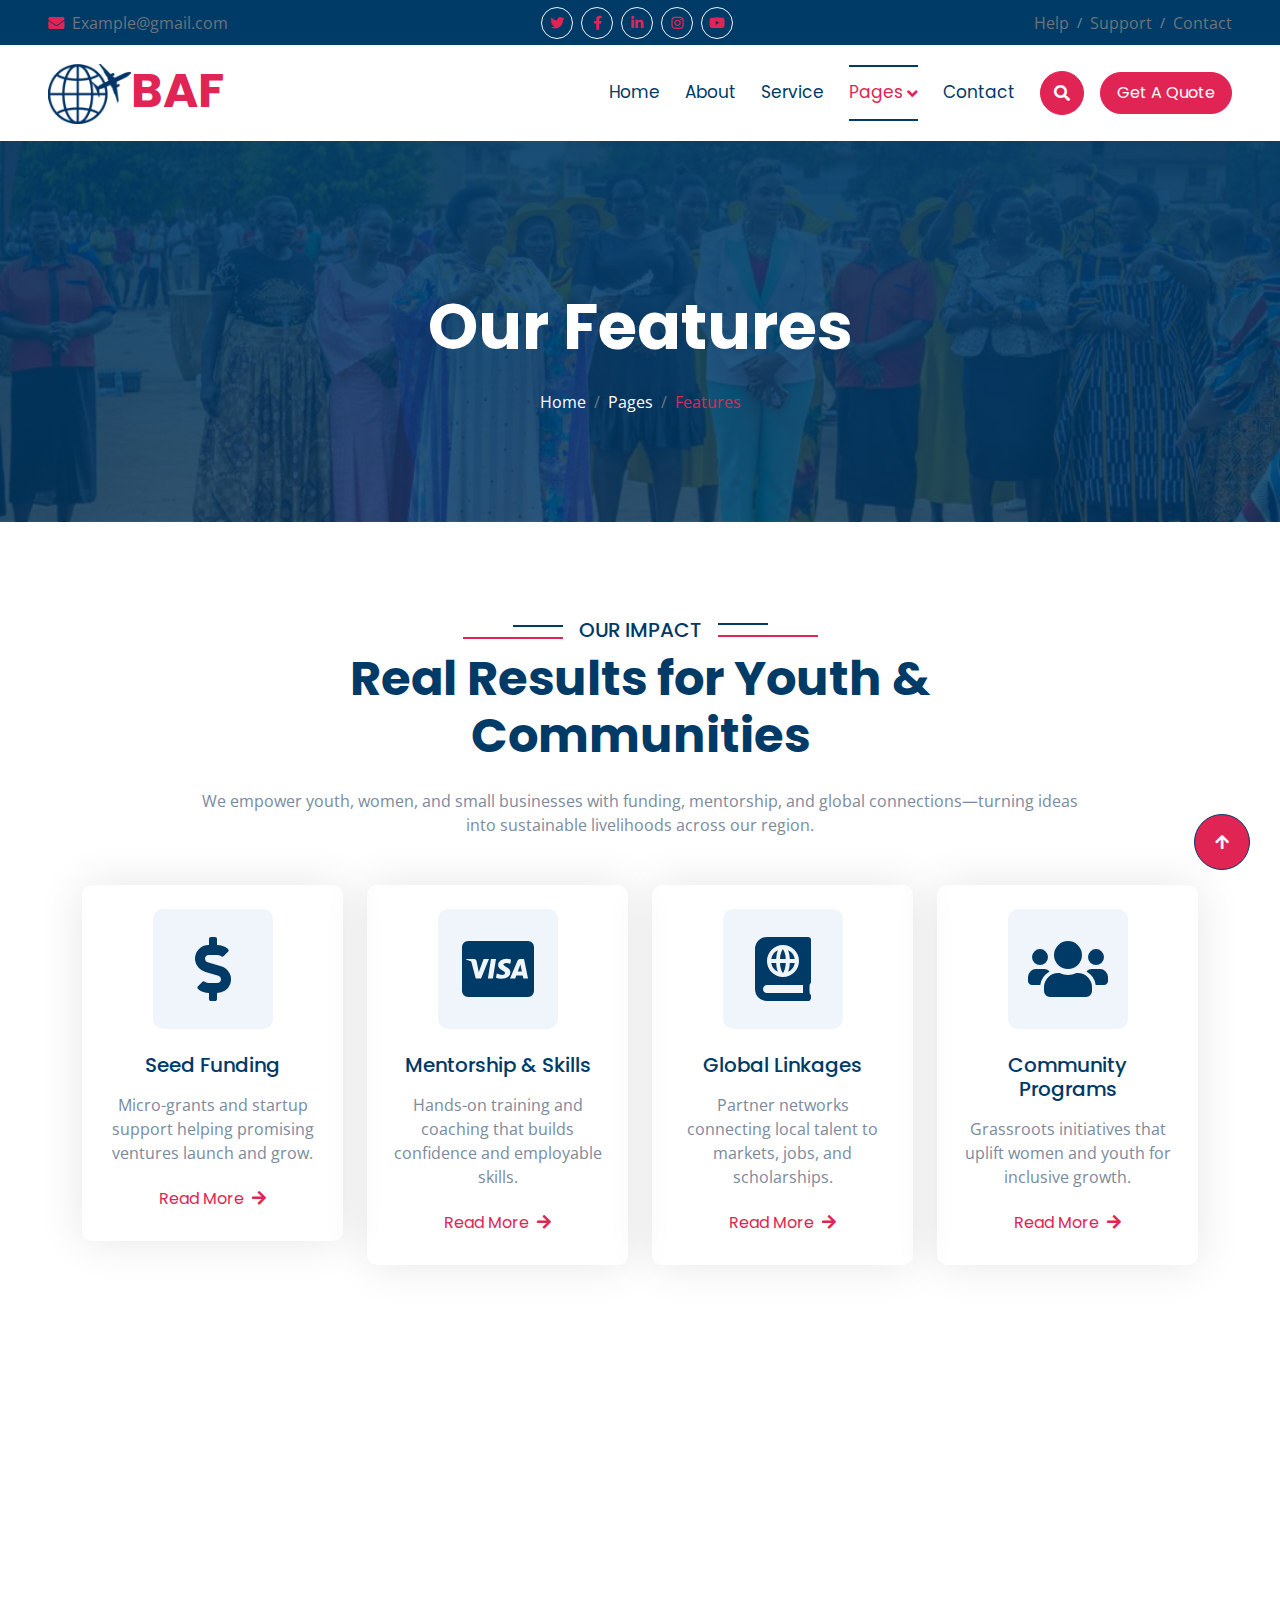
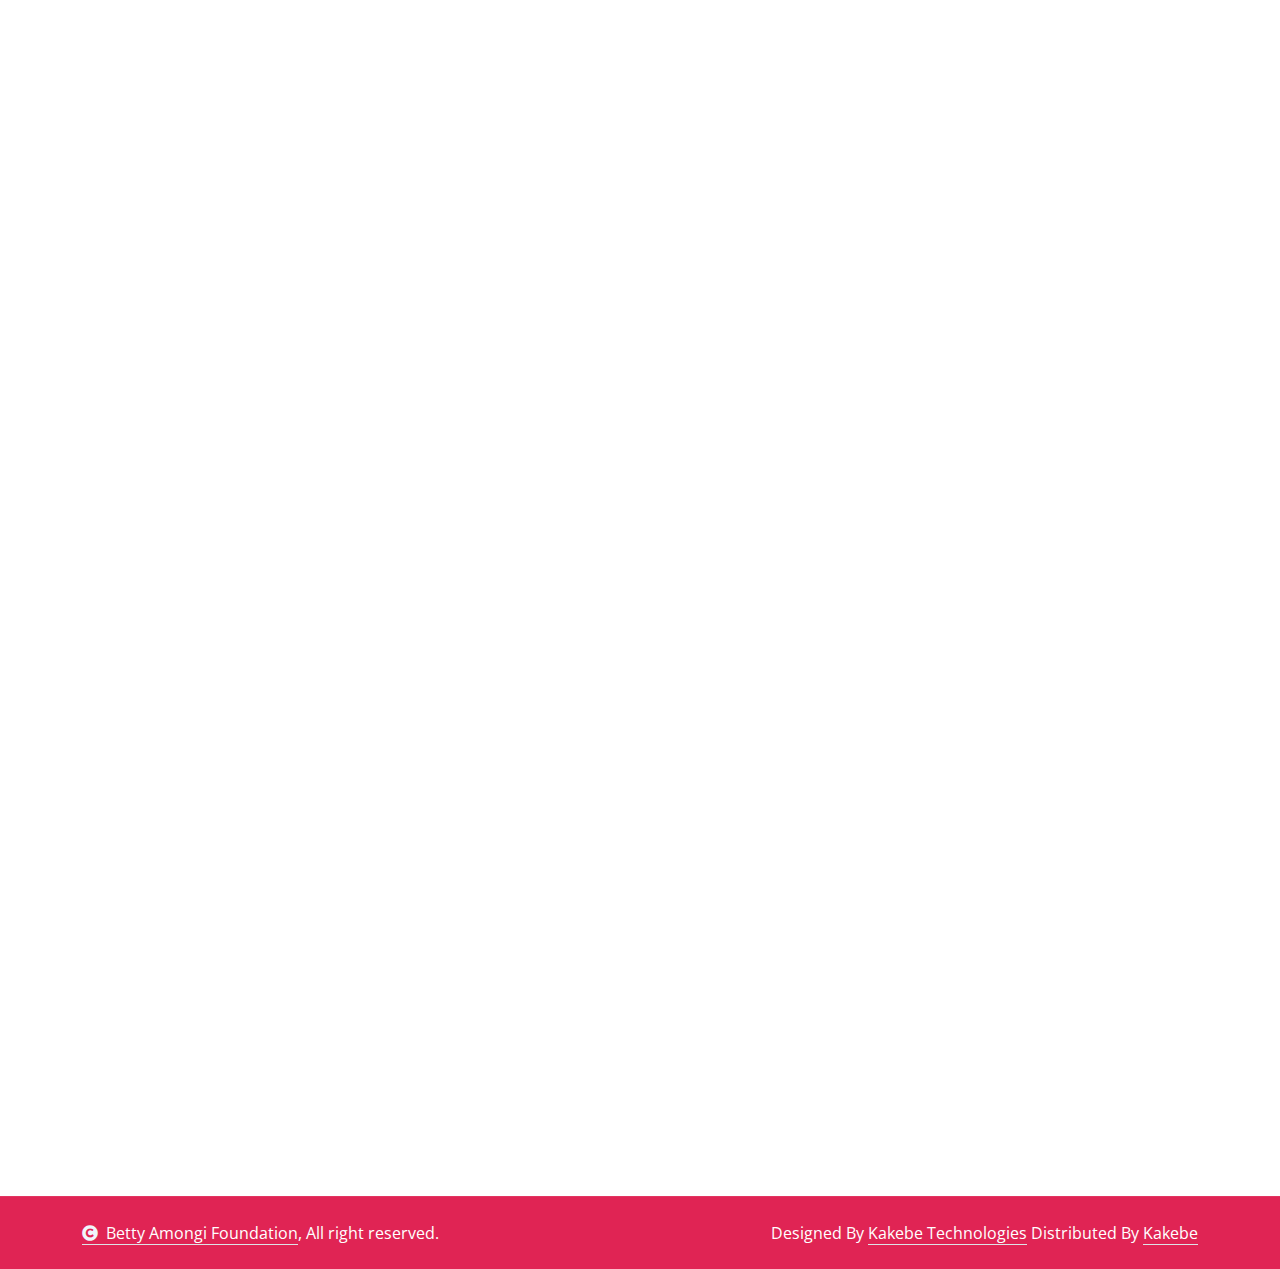
<file: feature.html>
<!DOCTYPE html>
<html lang="en">

   <head>
    <meta charset="utf-8">

    <!-- Primary SEO -->
    <title>Betty Amongi Foundation | Empowering Youth, Innovators & Communities in Northern Uganda</title>
    <meta name="viewport" content="width=device-width, initial-scale=1.0">

    <meta name="keywords" content="
        Betty Amongi Foundation,
        Northern Uganda Foundation,
        Lango Sub-region NGO,
        Youth Empowerment Uganda,
        Innovation in Uganda,
        Entrepreneurship Support Uganda,
        Seed Funding Uganda,
        Youth Mentorship Uganda,
        Community Development Uganda,
        Social Impact Foundation Uganda
    ">

    <meta name="description" content="The Betty Amongi Foundation empowers youth, innovators, and entrepreneurs in Northern Uganda through seed funding, mentorship, innovation programs, and global partnerships that drive sustainable community development.">

    <meta name="author" content="Betty Amongi Foundation">
    <meta name="robots" content="index, follow">
    <link rel="canonical" href="https://www.bettyamongifoundation.org/">

    <!-- Open Graph / Facebook / WhatsApp -->
    <meta property="og:type" content="website">
    <meta property="og:title" content="Betty Amongi Foundation | Empowering Innovators & Communities">
    <meta property="og:description" content="Supporting youth and entrepreneurs in Northern Uganda through innovation, seed funding, mentorship, and sustainable community development.">
    <meta property="og:url" content="https://www.bettyamongifoundation.org/">
    <meta property="og:site_name" content="Betty Amongi Foundation">
    <meta property="og:image" content="https://www.bettyamongifoundation.org/img/og-image.jpg">

    <!-- Twitter / X -->
    <meta name="twitter:card" content="summary_large_image">
    <meta name="twitter:title" content="Betty Amongi Foundation | Youth Empowerment in Northern Uganda">
    <meta name="twitter:description" content="Empowering innovators, entrepreneurs, and communities through mentorship, funding, and innovation programs.">
    <meta name="twitter:image" content="https://www.bettyamongifoundation.org/img/og-image.jpg">

    <!-- Geo / Local SEO -->
    <meta name="geo.region" content="UG">
    <meta name="geo.placename" content="Northern Uganda, Lango Sub-region">
    <meta name="language" content="en">

    <!-- Google Web Fonts -->
    <link rel="preconnect" href="https://fonts.googleapis.com">
    <link rel="preconnect" href="https://fonts.gstatic.com" crossorigin>
    <link href="https://fonts.googleapis.com/css2?family=Open+Sans:wght@400;500;600;700&family=Poppins:wght@200;300;400;500;600&display=swap" rel="stylesheet">

    <!-- Icon Font Stylesheet -->
    <link rel="stylesheet" href="https://use.fontawesome.com/releases/v5.15.4/css/all.css"/>
    <link href="https://cdn.jsdelivr.net/npm/bootstrap-icons@1.4.1/font/bootstrap-icons.css" rel="stylesheet">

    <!-- Libraries Stylesheet -->
    <link href="lib/animate/animate.min.css" rel="stylesheet">
    <link href="lib/owlcarousel/assets/owl.carousel.min.css" rel="stylesheet">

    <!-- Customized Bootstrap Stylesheet -->
    <link href="css/bootstrap.min.css" rel="stylesheet">

    <!-- Template Stylesheet -->
    <link href="css/style.css" rel="stylesheet">

    <!-- Favicon -->
    <link rel="icon" href="img/favicon.ico" type="image/x-icon">
</head>


    <body>

        <!-- Spinner Start -->
        <div id="spinner" class="show bg-white position-fixed translate-middle w-100 vh-100 top-50 start-50 d-flex align-items-center justify-content-center">
            <div class="spinner-border text-secondary" style="width: 3rem; height: 3rem;" role="status">
                <span class="sr-only">Loading...</span>
            </div>
        </div>
        <!-- Spinner End -->


        <!-- Topbar Start -->
        <div class="container-fluid bg-primary px-5 d-none d-lg-block">
            <div class="row gx-0 align-items-center">
                <div class="col-lg-5 text-center text-lg-start mb-lg-0">
                    <div class="d-flex">
                        <a href="#" class="text-muted me-4"><i class="fas fa-envelope text-secondary me-2"></i>Example@gmail.com</a>
                        <!-- <a href="#" class="text-muted me-0"><i class="fas fa-phone-alt text-secondary me-2"></i>+01234567890</a> -->
                    </div>
                </div>
                <div class="col-lg-3 row-cols-1 text-center mb-2 mb-lg-0">
                    <div class="d-inline-flex align-items-center" style="height: 45px;">
                        <a class="btn btn-sm btn-outline-light btn-square rounded-circle me-2" href=""><i class="fab fa-twitter fw-normal text-secondary"></i></a>
                        <a class="btn btn-sm btn-outline-light btn-square rounded-circle me-2" href=""><i class="fab fa-facebook-f fw-normal text-secondary"></i></a>
                        <a class="btn btn-sm btn-outline-light btn-square rounded-circle me-2" href=""><i class="fab fa-linkedin-in fw-normal text-secondary"></i></a>
                        <a class="btn btn-sm btn-outline-light btn-square rounded-circle me-2" href=""><i class="fab fa-instagram fw-normal text-secondary"></i></a>
                        <a class="btn btn-sm btn-outline-light btn-square rounded-circle" href=""><i class="fab fa-youtube fw-normal text-secondary"></i></a>
                    </div>
                </div>
                <div class="col-lg-4 text-center text-lg-end">
                    <div class="d-inline-flex align-items-center" style="height: 45px;">
                        <a href="#" class="text-muted me-2"> Help</a><small> / </small>
                        <a href="#" class="text-muted mx-2"> Support</a><small> / </small>
                        <a href="#" class="text-muted ms-2"> Contact</a>
                    </div>
                </div>
            </div>
        </div>
        <!-- Topbar End -->

        <!-- Navbar & Hero Start -->
        <div class="container-fluid nav-bar p-0">
            <nav class="navbar navbar-expand-lg navbar-light bg-white px-4 px-lg-5 py-3 py-lg-0">
                <a href="" class="navbar-brand p-0">
                    <h1 class="display-5 text-secondary m-0"><img src="img/brand-logo.png" class="img-fluid" alt="">BAF</h1>
                    <!-- <img src="img/logo.png" alt="Logo"> -->
                </a>
                <button class="navbar-toggler" type="button" data-bs-toggle="collapse" data-bs-target="#navbarCollapse">
                    <span class="fa fa-bars"></span>
                </button>
                <div class="collapse navbar-collapse" id="navbarCollapse">
                    <div class="navbar-nav ms-auto py-0">
                        <a href="index.html" class="nav-item nav-link">Home</a>
                        <a href="about.html" class="nav-item nav-link">About</a>
                        <a href="service.html" class="nav-item nav-link">Service</a>
                        <div class="nav-item dropdown">
                            <a href="#" class="nav-link active" data-bs-toggle="dropdown"><span class="dropdown-toggle">Pages</span></a>
                             <div class="dropdown-menu m-0">
                        <a href="testimonial.html" class="dropdown-item">Get Invovled</a>
                        <a href="training.html" class="dropdown-item">Training</a>
                    </div>
                        </div>
                        <a href="contact.html" class="nav-item nav-link">Contact</a>
                    </div>
                    <button class="btn btn-primary btn-md-square border-secondary mb-3 mb-md-3 mb-lg-0 me-3" data-bs-toggle="modal" data-bs-target="#searchModal"><i class="fas fa-search"></i></button>
                    <a href="" class="btn btn-primary border-secondary rounded-pill py-2 px-4 px-lg-3 mb-3 mb-md-3 mb-lg-0">Get A Quote</a>
                </div>
            </nav>
        </div>
        <!-- Navbar & Hero End -->

        <!-- Modal Search Start -->
        <div class="modal fade" id="searchModal" tabindex="-1" aria-labelledby="exampleModalLabel" aria-hidden="true">
            <div class="modal-dialog modal-fullscreen">
                <div class="modal-content rounded-0">
                    <div class="modal-header">
                        <h4 class="modal-title text-secondary mb-0" id="exampleModalLabel">Search by keyword</h4>
                        <button type="button" class="btn-close" data-bs-dismiss="modal" aria-label="Close"></button>
                    </div>
                    <div class="modal-body d-flex align-items-center">
                        <div class="input-group w-75 mx-auto d-flex">
                            <input type="search" class="form-control p-3" placeholder="keywords" aria-describedby="search-icon-1">
                            <span id="search-icon-1" class="input-group-text p-3"><i class="fa fa-search"></i></span>
                        </div>
                    </div>
                </div>
            </div>
        </div>
        <!-- Modal Search End -->

        <!-- Header Start -->
        <div class="container-fluid bg-breadcrumb">
            <div class="container text-center py-5" style="max-width: 900px;">
                <h3 class="text-white display-3 mb-4 wow fadeInDown" data-wow-delay="0.1s">Our Features</h1>
                <ol class="breadcrumb justify-content-center text-white mb-0 wow fadeInDown" data-wow-delay="0.3s">
                    <li class="breadcrumb-item"><a href="index.html" class="text-white">Home</a></li>
                    <li class="breadcrumb-item"><a href="#" class="text-white">Pages</a></li>
                    <li class="breadcrumb-item active text-secondary">Features</li>
                </ol>    
            </div>
        </div>
        <!-- Header End -->

        <!-- Features Start -->
<div class="container-fluid features overflow-hidden py-5">
    <div class="container py-5">
        <div class="section-title text-center mb-5 wow fadeInUp" data-wow-delay="0.1s">
            <div class="sub-style">
                <h5 class="sub-title text-primary px-3">Our Impact</h5>
            </div>
            <h1 class="display-5 mb-4">Real Results for Youth & Communities</h1>
            <p class="mb-0">We empower youth, women, and small businesses with funding, mentorship, and global connections—turning ideas into sustainable livelihoods across our region.</p>
        </div>
        <div class="row g-4 justify-content-center text-center">
            <div class="col-md-6 col-lg-6 col-xl-3 wow fadeInUp" data-wow-delay="0.1s">
                <div class="feature-item text-center p-4">
                    <div class="feature-icon p-3 mb-4">
                        <i class="fas fa-dollar-sign fa-4x text-primary"></i>
                    </div>
                    <div class="feature-content d-flex flex-column">
                        <h5 class="mb-3">Seed Funding</h5>
                        <p class="mb-3">Micro-grants and startup support helping promising ventures launch and grow.</p>
                        <a class="btn btn-secondary rounded-pill" href="#">Read More<i class="fas fa-arrow-right ms-2"></i></a>
                    </div>
                </div>
            </div>
            <div class="col-md-6 col-lg-6 col-xl-3 wow fadeInUp" data-wow-delay="0.3s">
                <div class="feature-item text-center p-4">
                    <div class="feature-icon p-3 mb-4">
                        <i class="fab fa-cc-visa fa-4x text-primary"></i>
                    </div>
                    <div class="feature-content d-flex flex-column">
                        <h5 class="mb-3">Mentorship & Skills</h5>
                        <p class="mb-3">Hands-on training and coaching that builds confidence and employable skills.</p>
                        <a class="btn btn-secondary rounded-pill" href="#">Read More<i class="fas fa-arrow-right ms-2"></i></a>
                    </div>
                </div>
            </div>
            <div class="col-md-6 col-lg-6 col-xl-3 wow fadeInUp" data-wow-delay="0.5s">
                <div class="feature-item text-center p-4">
                    <div class="feature-icon p-3 mb-4">
                        <i class="fas fa-atlas fa-4x text-primary"></i>
                    </div>
                    <div class="feature-content d-flex flex-column">
                        <h5 class="mb-3">Global Linkages</h5>
                        <p class="mb-3">Partner networks connecting local talent to markets, jobs, and scholarships.</p>
                        <a class="btn btn-secondary rounded-pill" href="#">Read More<i class="fas fa-arrow-right ms-2"></i></a>
                    </div>
                </div>
            </div>
            <div class="col-md-6 col-lg-6 col-xl-3 wow fadeInUp" data-wow-delay="0.7s">
                <div class="feature-item text-center p-4">
                    <div class="feature-icon p-3 mb-4">
                        <i class="fas fa-users fa-4x text-primary"></i>
                    </div>
                    <div class="feature-content d-flex flex-column">
                        <h5 class="mb-3">Community Programs</h5>
                        <p class="mb-3">Grassroots initiatives that uplift women and youth for inclusive growth.</p>
                        <a class="btn btn-secondary rounded-pill" href="#">Read More<i class="fas fa-arrow-right ms-2"></i></a>
                    </div>
                </div>
            </div>
            <div class="col-12">
                <a class="btn btn-primary border-secondary rounded-pill py-3 px-5 wow fadeInUp" data-wow-delay="0.1s" href="#">Explore More Impact</a>
            </div>
        </div>
    </div>
</div>
<!-- Features End -->



        <!-- Counter Facts Start -->
        <div class="container-fluid counter-facts overflow-hidden py-5">
            <div class="container py-5">
                <div class="row g-4">
                    <div class="col-12 col-sm-6 col-md-6 col-xl-3 wow fadeInUp" data-wow-delay="0.1s">
                        <div class="counter">
                            <div class="counter-icon">
                                <i class="fas fa-passport"></i>
                            </div>
                            <div class="counter-content">
                                <h3>Visa Categories</h3>
                                <div class="d-flex align-items-center justify-content-center">
                                    <span class="counter-value" data-toggle="counter-up">31</span>
                                    <h4 class="text-secondary mb-0" style="font-weight: 600; font-size: 25px;">+</h4>
                                </div>
                            </div>
                        </div>
                    </div>
                    <div class="col-12 col-sm-6 col-md-6 col-xl-3 wow fadeInUp" data-wow-delay="0.3s">
                        <div class="counter">
                            <div class="counter-icon">
                                <i class="fas fa-users"></i>
                            </div>
                            <div class="counter-content">
                                <h3>Team Members</h3>
                                <div class="d-flex align-items-center justify-content-center">
                                    <span class="counter-value" data-toggle="counter-up">377</span>
                                    <h4 class="text-secondary mb-0" style="font-weight: 600; font-size: 25px;">+</h4>
                                </div>
                            </div>
                        </div>
                    </div>
                    <div class="col-12 col-sm-6 col-md-6 col-xl-3 wow fadeInUp" data-wow-delay="0.5s">
                        <div class="counter">
                            <div class="counter-icon">
                                <i class="fas fa-user-check"></i>
                            </div>
                            <div class="counter-content">
                                <h3>Visa Process</h3>
                                <div class="d-flex align-items-center justify-content-center">
                                    <span class="counter-value" data-toggle="counter-up">4.9</span>
                                    <h4 class="text-secondary mb-0" style="font-weight: 600; font-size: 25px;">K</h4>
                                </div>
                            </div>
                        </div>
                    </div>
                    <div class="col-12 col-sm-6 col-md-6 col-xl-3 wow fadeInUp" data-wow-delay="0.7s">
                        <div class="counter">
                            <div class="counter-icon">
                                <i class="fas fa-handshake"></i>
                            </div>
                            <div class="counter-content">
                                <h3>Success Rates</h3>
                                <div class="d-flex align-items-center justify-content-center">
                                    <span class="counter-value" data-toggle="counter-up">98</span>
                                    <h4 class="text-secondary mb-0" style="font-weight: 600; font-size: 25px;">%</h4>
                                </div>
                            </div>
                        </div>
                    </div>
                </div>
            </div>
        </div>
        <!-- Counter Facts End -->

        <!-- Countries We Offer Start -->
        <div class="container-fluid country overflow-hidden py-5">
            <div class="container py-5">
                <div class="section-title text-center wow fadeInUp" data-wow-delay="0.1s" style="margin-bottom: 70px;">
                <div class="sub-style">
                    <h5 class="sub-title text-primary px-3">OUR REACH</h5>
                </div>
                <h1 class="display-5 mb-4">Empowering Youth and Entrepreneurs Across Regions</h1>
                <p class="mb-0">The Betty Amongi Foundation is creating opportunities for young innovators, women, and entrepreneurs in Lango Sub-region and beyond. Through funding, mentorship, and global linkages, we are helping local talents connect with partners, access capital, and scale their ideas into sustainable businesses.</p>
            </div>

                <!-- <div class="row g-4 text-center">
                    <div class="col-lg-6 col-xl-3 mb-5 mb-xl-0 wow fadeInUp" data-wow-delay="0.1s">
                        <div class="country-item">
                            <div class="rounded overflow-hidden">
                                <img src="img/country-1.jpg" class="img-fluid w-100 rounded" alt="Image">
                            </div>
                            <div class="country-flag">
                                <img src="img/brazil.jpg" class="img-fluid rounded-circle" alt="Image">
                            </div>
                            <div class="country-name">
                                <a href="#" class="text-white fs-4">Brazil</a>
                            </div>
                        </div>
                    </div>
                    <div class="col-lg-6 col-xl-3 mb-5 mb-xl-0 wow fadeInUp" data-wow-delay="0.3s">
                        <div class="country-item">
                            <div class="rounded overflow-hidden">
                                <img src="img/country-2.jpg" class="img-fluid w-100 rounded" alt="Image">
                            </div>
                            <div class="country-flag">
                                <img src="img/india.jpg" class="img-fluid rounded-circle" alt="Image">
                            </div>
                            <div class="country-name">
                                <a href="#" class="text-white fs-4">india</a>
                            </div>
                        </div>
                    </div>
                    <div class="col-lg-6 col-xl-3 mb-5 mb-xl-0 wow fadeInUp" data-wow-delay="0.5s">
                        <div class="country-item">
                            <div class="rounded overflow-hidden">
                                <img src="img/country-3.jpg" class="img-fluid w-100 rounded" alt="Image">
                            </div>
                            <div class="country-flag">
                                <img src="img/usa.jpg" class="img-fluid rounded-circle" alt="Image">
                            </div>
                            <div class="country-name">
                                <a href="#" class="text-white fs-4">New York</a>
                            </div>
                        </div>
                    </div>
                    <div class="col-lg-6 col-xl-3 mb-5 mb-xl-0 wow fadeInUp" data-wow-delay="0.7s">
                        <div class="country-item">
                            <div class="rounded overflow-hidden">
                                <img src="img/country-4.jpg" class="img-fluid w-100 rounded" alt="Image">
                            </div>
                            <div class="country-flag">
                                <img src="img/italy.jpg" class="img-fluid rounded-circle" alt="Image">
                            </div>
                            <div class="country-name">
                                <a href="#" class="text-white fs-4">Italy</a>
                            </div>
                        </div>
                    </div>
                    <div class="col-12">
                        <a class="btn btn-primary border-secondary rounded-pill py-3 px-5 wow fadeInUp" data-wow-delay="0.1s" href="#">More Countries</a>
                    </div>
                </div> -->
            </div>
        </div>
        <!-- Countries We Offer End -->
 <!-- Footer Start -->
<div class="container-fluid footer py-5 wow fadeIn" data-wow-delay="0.2s">
    <div class="container py-5">
        <div class="row g-5">
            <!-- Contact Info -->
            <div class="col-md-6 col-lg-6 col-xl-3">
                <div class="footer-item d-flex flex-column">
                    <h4 class="text-secondary mb-4">Contact Info</h4>
                    <a href="#"><i class="fa fa-map-marker-alt me-2"></i> Plot 40 Main Street, Lira City</a>
                    <a href="#"><i class="fas fa-envelope me-2"></i> info@bettyamongifoundation.org</a>
                    <a href="#"><i class="fas fa-phone me-2"></i> 0777 676 206</a>
                    <div class="d-flex align-items-center mt-3">
                        <i class="fas fa-share fa-2x text-secondary me-2"></i>
                        <a class="btn mx-1" href="#"><i class="fab fa-facebook-f"></i></a>
                        <a class="btn mx-1" href="#"><i class="fab fa-twitter"></i></a>
                        <a class="btn mx-1" href="#"><i class="fab fa-instagram"></i></a>
                        <a class="btn mx-1" href="#"><i class="fab fa-linkedin-in"></i></a>
                    </div>
                </div>
            </div>
            <!-- Opening Time -->
            <div class="col-md-6 col-lg-6 col-xl-3">
                <div class="footer-item d-flex flex-column">
                    <h4 class="text-secondary mb-4">Opening Hours</h4>
                    <div class="mb-3">
                        <h6 class="text-muted mb-0">Mon - Friday:</h6>
                        <p class="text-white mb-0">09.00 am to 05.00 pm</p>
                    </div>
                    <div class="mb-3">
                        <h6 class="text-muted mb-0">Saturday:</h6>
                        <p class="text-white mb-0">10.00 am to 03.00 pm</p>
                    </div>
                    <div class="mb-3">
                        <h6 class="text-muted mb-0">Sunday:</h6>
                        <p class="text-white mb-0">Closed</p>
                    </div>
                </div>
            </div>
            <!-- Quick Links -->
            <div class="col-md-6 col-lg-6 col-xl-3">
                <div class="footer-item d-flex flex-column">
                    <h4 class="text-secondary mb-4">Quick Links</h4>
                    <a href="about.html"><i class="fas fa-angle-right me-2"></i> About Us</a>
                    <a href="projects.html"><i class="fas fa-angle-right me-2"></i> Our Projects</a>
                    <a href="entrepreneurs.html"><i class="fas fa-angle-right me-2"></i> Young Innovators</a>
                    <a href="partners.html"><i class="fas fa-angle-right me-2"></i> Partners</a>
                    <a href="contact.html"><i class="fas fa-angle-right me-2"></i> Contact Us</a>
                </div>
            </div>
            <!-- Newsletter -->
            <div class="col-md-6 col-lg-6 col-xl-3">
                <div class="footer-item">
                    <h4 class="text-secondary mb-4">Newsletter</h4>
                    <p class="text-white mb-3">Stay updated on our programs, opportunities, and inspiring success stories from young innovators.</p>
                    <div class="position-relative mx-auto rounded-pill">
                        <input class="form-control border-0 rounded-pill w-100 py-3 ps-4 pe-5" type="text" placeholder="Enter your email">
                        <button type="button" class="btn btn-primary rounded-pill position-absolute top-0 end-0 py-2 mt-2 me-2">Sign Up</button>
                    </div>
                </div>
            </div>
        </div>
    </div>
</div>
<!-- Footer End -->


        
        <!-- Copyright Start -->
        <div class="container-fluid copyright py-4">
            <div class="container">
                <div class="row g-4 align-items-center">
                    <div class="col-md-6 text-center text-md-start mb-md-0">
                        <span class="text-white"><a href="#" class="border-bottom text-white"><i class="fas fa-copyright text-light me-2"></i>Betty Amongi Foundation</a>, All right reserved.</span>
                    </div>
                    <div class="col-md-6 text-center text-md-end text-white">
                        <!--/*** This template is free as long as you keep the below author’s credit link/attribution link/backlink. ***/-->
                        <!--/*** If you'd like to use the template without the below author’s credit link/attribution link/backlink, ***/-->
                        <!--/*** you can purchase the Credit Removal License from "https://htmlcodex.com/credit-removal". ***/-->
                        Designed By <a class="border-bottom text-white" href="https://htmlcodex.com">Kakebe Technologies</a> Distributed By <a class="border-bottom text-white" href="https://kakebe.tech">Kakebe</a>
                    </div>
                </div>
            </div>
        </div>
        <!-- Copyright End -->

        <!-- Back to Top -->
        <a href="#" class="btn btn-primary btn-lg-square back-to-top"><i class="fa fa-arrow-up"></i></a>   

        
    <!-- JavaScript Libraries -->
    <script src="https://ajax.googleapis.com/ajax/libs/jquery/3.6.4/jquery.min.js"></script>
    <script src="https://cdn.jsdelivr.net/npm/bootstrap@5.0.0/dist/js/bootstrap.bundle.min.js"></script>
    <script src="lib/wow/wow.min.js"></script>
    <script src="lib/easing/easing.min.js"></script>
    <script src="lib/waypoints/waypoints.min.js"></script>
    <script src="lib/counterup/counterup.min.js"></script>
    <script src="lib/owlcarousel/owl.carousel.min.js"></script>
    

    <!-- Template Javascript -->
    <script src="js/main.js"></script>
    </body>

</html>
</file>
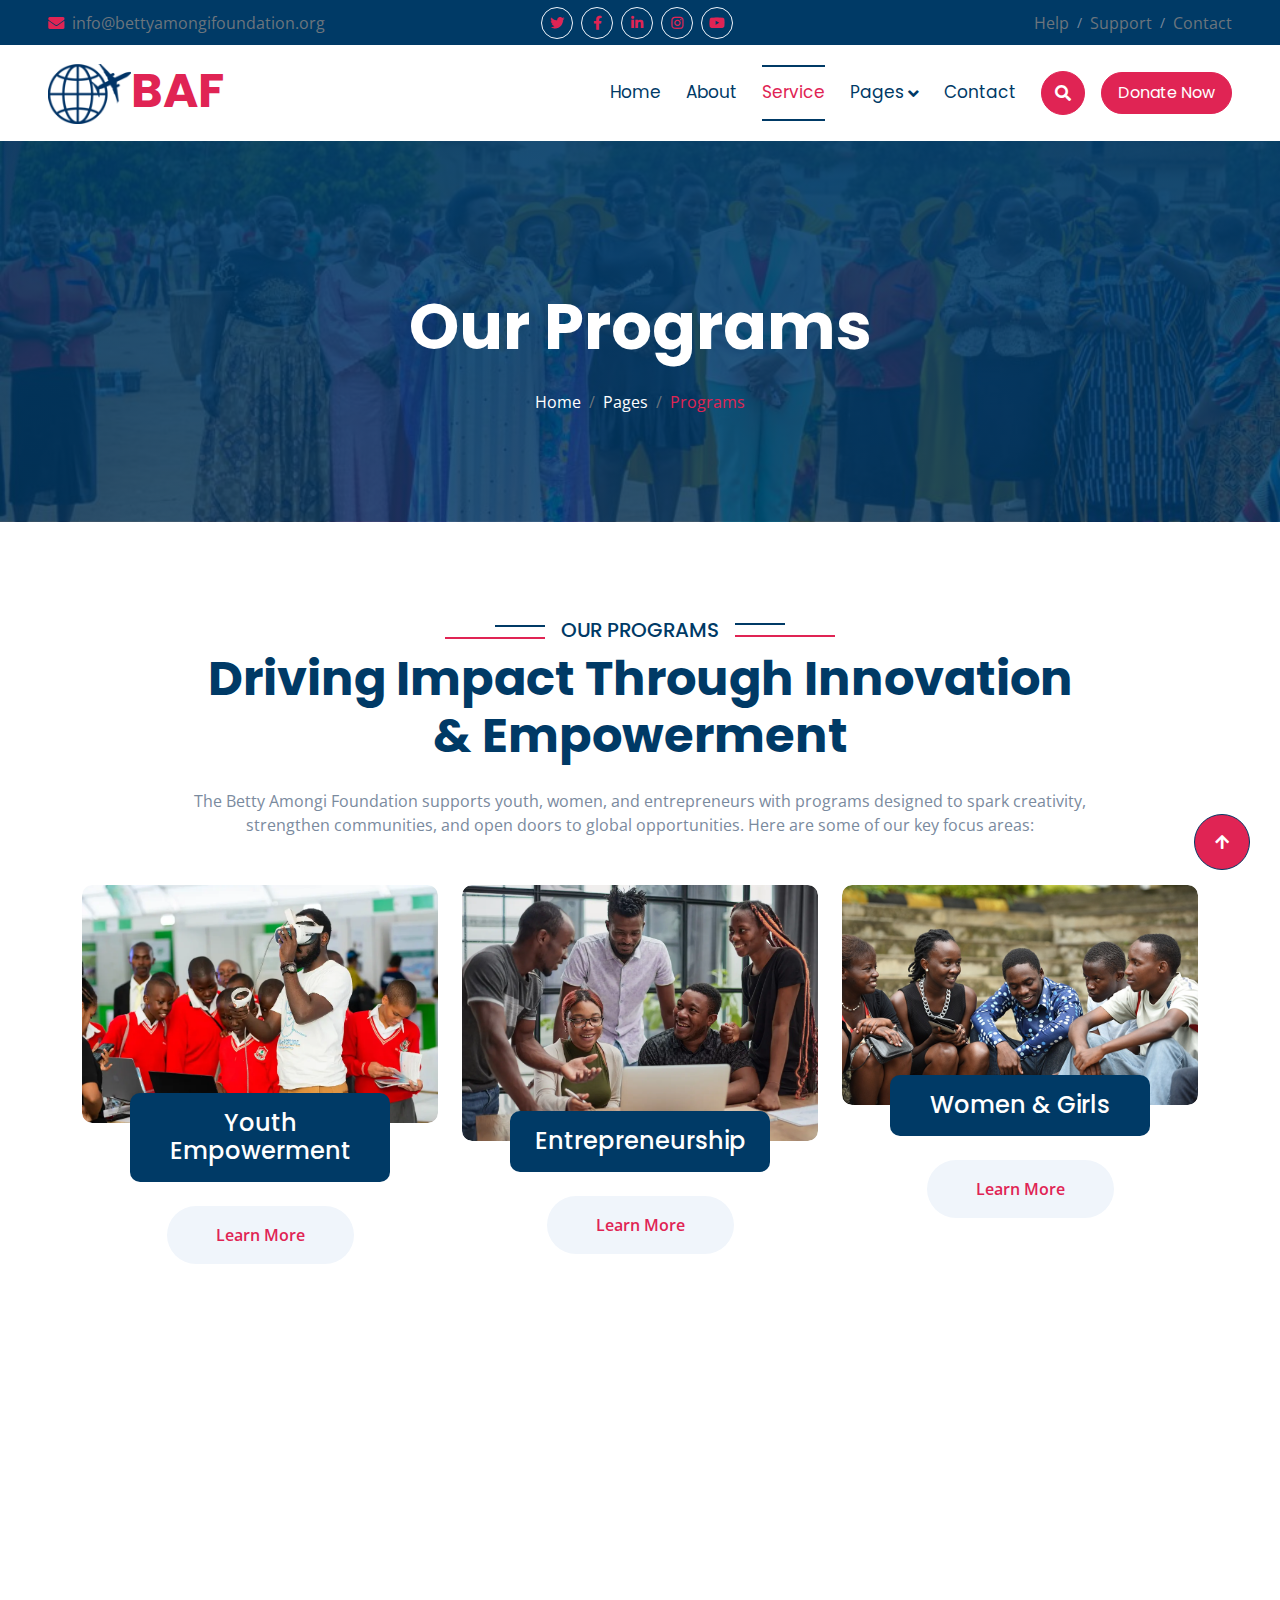
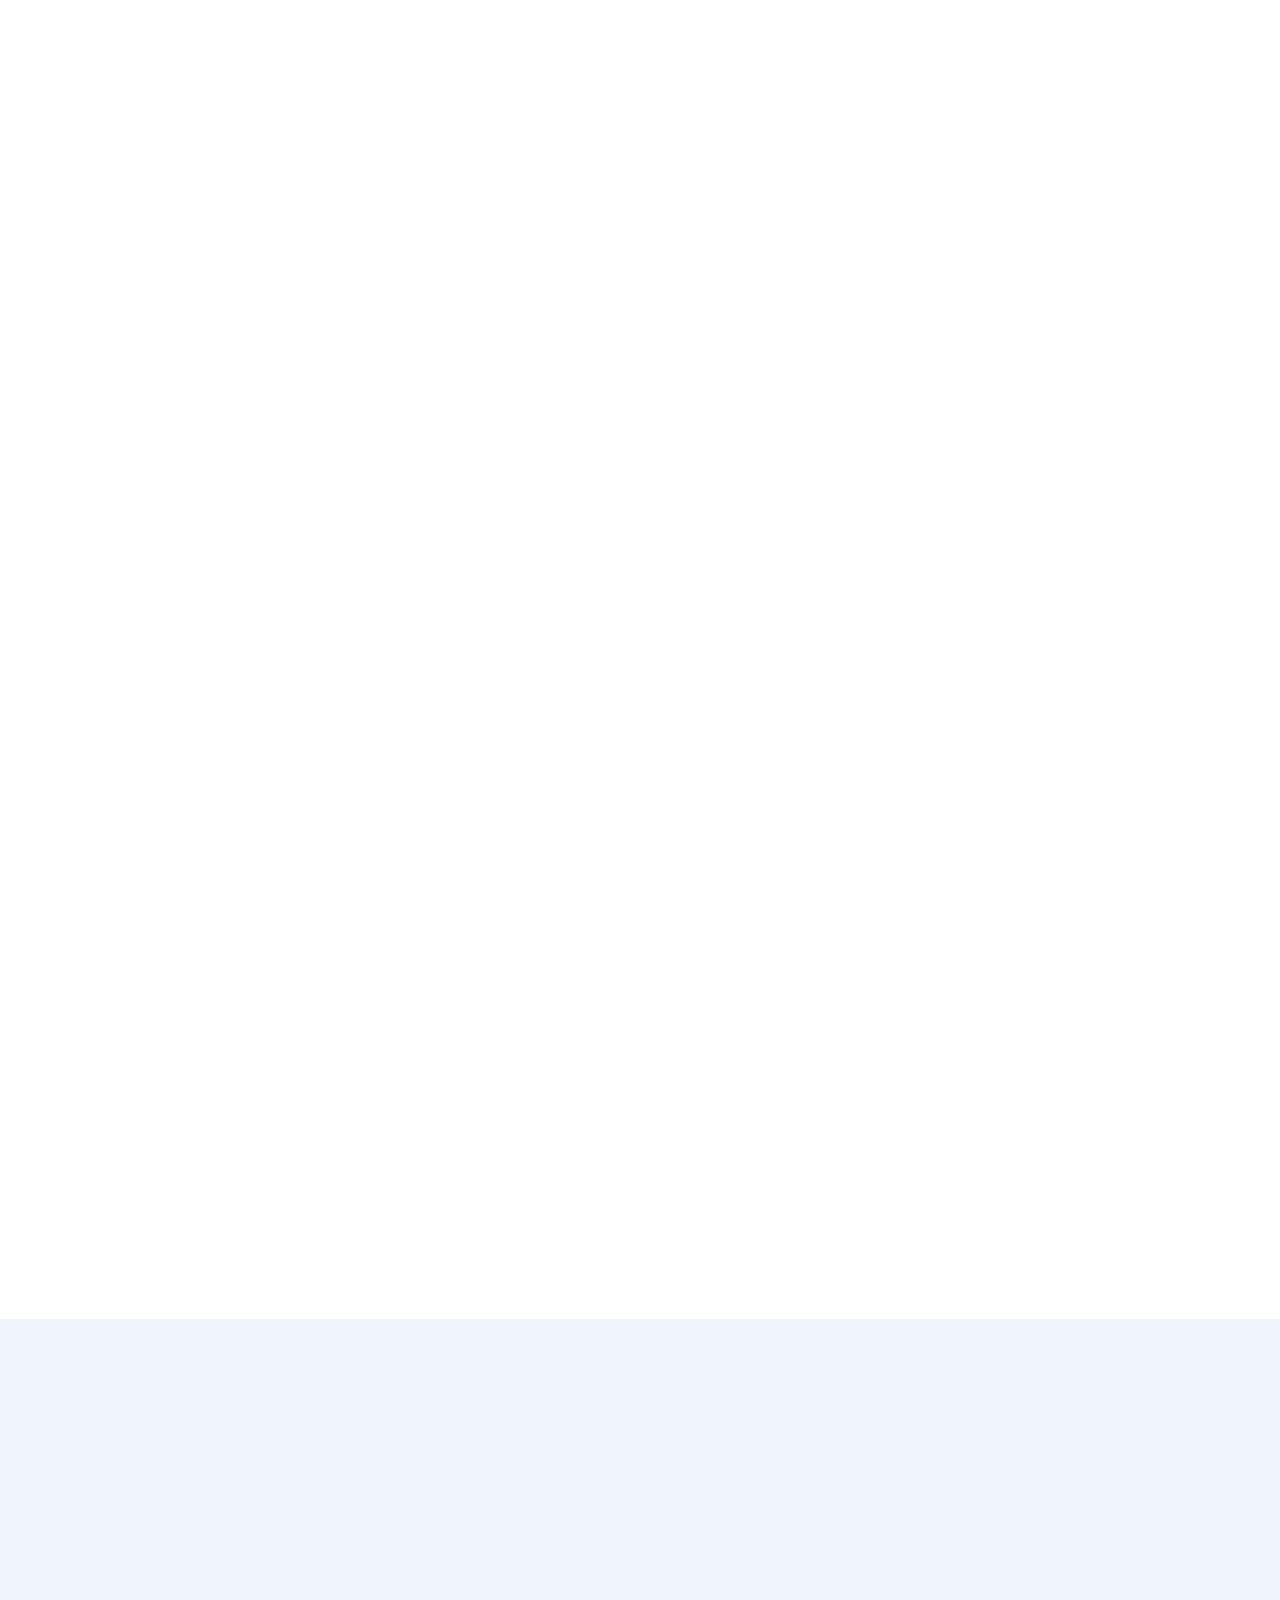
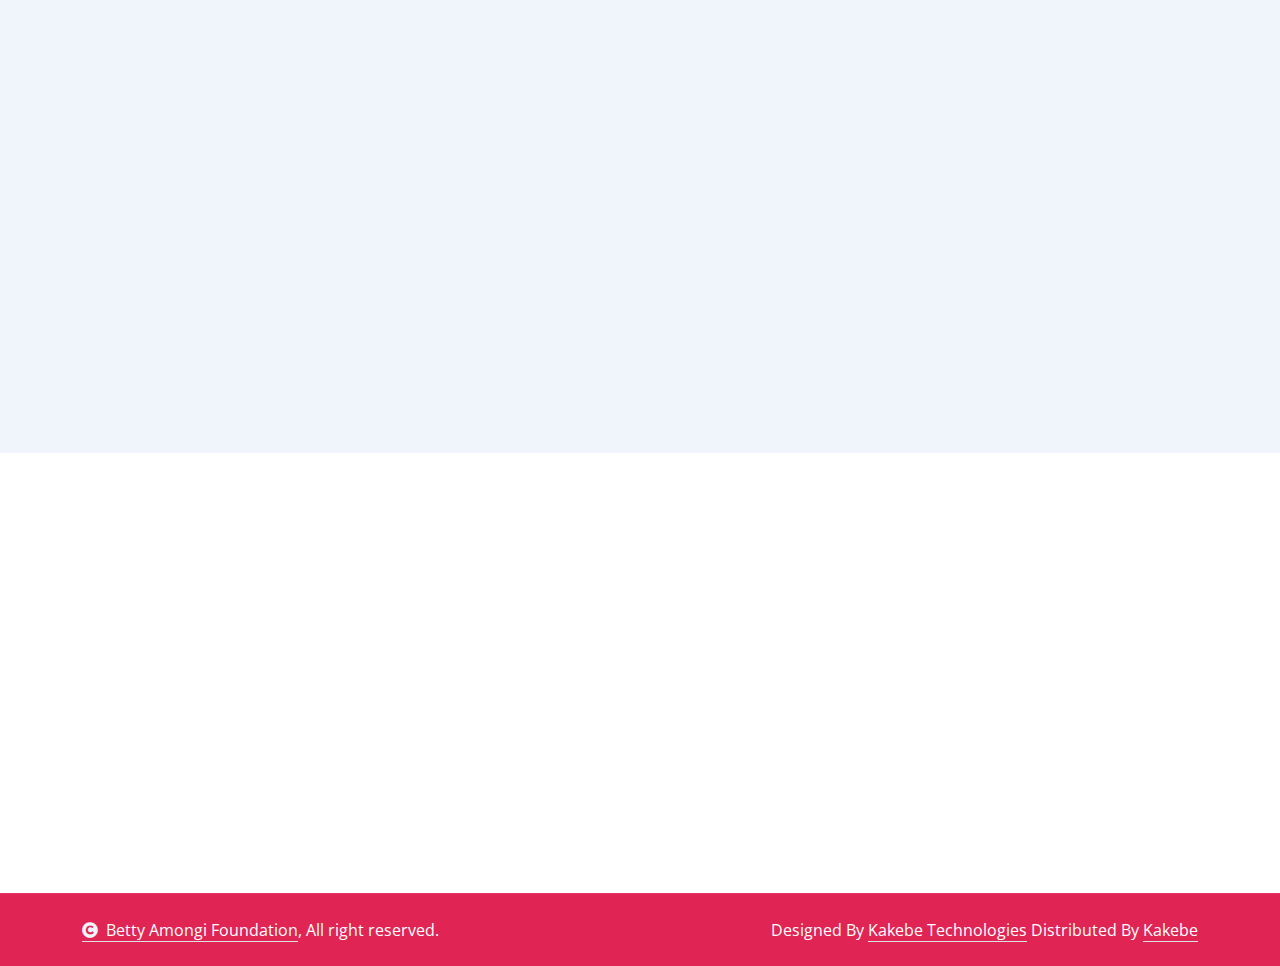
<file: service.html>
<!DOCTYPE html>
<html lang="en">

  <head>
    <meta charset="utf-8">

    <!-- Primary SEO -->
    <title>Betty Amongi Foundation | Empowering Youth, Innovators & Communities in Northern Uganda</title>
    <meta name="viewport" content="width=device-width, initial-scale=1.0">

    <meta name="keywords" content="
        Betty Amongi Foundation,
        Northern Uganda Foundation,
        Lango Sub-region NGO,
        Youth Empowerment Uganda,
        Innovation in Uganda,
        Entrepreneurship Support Uganda,
        Seed Funding Uganda,
        Youth Mentorship Uganda,
        Community Development Uganda,
        Social Impact Foundation Uganda
    ">

    <meta name="description" content="The Betty Amongi Foundation empowers youth, innovators, and entrepreneurs in Northern Uganda through seed funding, mentorship, innovation programs, and global partnerships that drive sustainable community development.">

    <meta name="author" content="Betty Amongi Foundation">
    <meta name="robots" content="index, follow">
    <link rel="canonical" href="https://www.bettyamongifoundation.org/">

    <!-- Open Graph / Facebook / WhatsApp -->
    <meta property="og:type" content="website">
    <meta property="og:title" content="Betty Amongi Foundation | Empowering Innovators & Communities">
    <meta property="og:description" content="Supporting youth and entrepreneurs in Northern Uganda through innovation, seed funding, mentorship, and sustainable community development.">
    <meta property="og:url" content="https://www.bettyamongifoundation.org/">
    <meta property="og:site_name" content="Betty Amongi Foundation">
    <meta property="og:image" content="https://www.bettyamongifoundation.org/img/og-image.jpg">

    <!-- Twitter / X -->
    <meta name="twitter:card" content="summary_large_image">
    <meta name="twitter:title" content="Betty Amongi Foundation | Youth Empowerment in Northern Uganda">
    <meta name="twitter:description" content="Empowering innovators, entrepreneurs, and communities through mentorship, funding, and innovation programs.">
    <meta name="twitter:image" content="https://www.bettyamongifoundation.org/img/og-image.jpg">

    <!-- Geo / Local SEO -->
    <meta name="geo.region" content="UG">
    <meta name="geo.placename" content="Northern Uganda, Lango Sub-region">
    <meta name="language" content="en">

    <!-- Google Web Fonts -->
    <link rel="preconnect" href="https://fonts.googleapis.com">
    <link rel="preconnect" href="https://fonts.gstatic.com" crossorigin>
    <link href="https://fonts.googleapis.com/css2?family=Open+Sans:wght@400;500;600;700&family=Poppins:wght@200;300;400;500;600&display=swap" rel="stylesheet">

    <!-- Icon Font Stylesheet -->
    <link rel="stylesheet" href="https://use.fontawesome.com/releases/v5.15.4/css/all.css"/>
    <link href="https://cdn.jsdelivr.net/npm/bootstrap-icons@1.4.1/font/bootstrap-icons.css" rel="stylesheet">

    <!-- Libraries Stylesheet -->
    <link href="lib/animate/animate.min.css" rel="stylesheet">
    <link href="lib/owlcarousel/assets/owl.carousel.min.css" rel="stylesheet">

    <!-- Customized Bootstrap Stylesheet -->
    <link href="css/bootstrap.min.css" rel="stylesheet">

    <!-- Template Stylesheet -->
    <link href="css/style.css" rel="stylesheet">

    <!-- Favicon -->
    <link rel="icon" href="img/favicon.ico" type="image/x-icon">
</head>



    <body>

        <!-- Spinner Start -->
        <div id="spinner" class="show bg-white position-fixed translate-middle w-100 vh-100 top-50 start-50 d-flex align-items-center justify-content-center">
            <div class="spinner-border text-secondary" style="width: 3rem; height: 3rem;" role="status">
                <span class="sr-only">Loading...</span>
            </div>
        </div>
        <!-- Spinner End -->


        <!-- Topbar Start -->
<div class="container-fluid bg-primary px-5 d-none d-lg-block">
    <div class="row gx-0 align-items-center">
        <div class="col-lg-5 text-center text-lg-start mb-lg-0">
            <div class="d-flex">
                <a href="mailto:info@bettyamongifoundation.org" class="text-muted me-4">
                    <i class="fas fa-envelope text-secondary me-2"></i>info@bettyamongifoundation.org
                </a>
               
            </div>
        </div>
        <div class="col-lg-3 row-cols-1 text-center mb-2 mb-lg-0">
            <div class="d-inline-flex align-items-center" style="height: 45px;">
                <a class="btn btn-sm btn-outline-light btn-square rounded-circle me-2" href="#"><i class="fab fa-twitter fw-normal text-secondary"></i></a>
                <a class="btn btn-sm btn-outline-light btn-square rounded-circle me-2" href="#"><i class="fab fa-facebook-f fw-normal text-secondary"></i></a>
                <a class="btn btn-sm btn-outline-light btn-square rounded-circle me-2" href="#"><i class="fab fa-linkedin-in fw-normal text-secondary"></i></a>
                <a class="btn btn-sm btn-outline-light btn-square rounded-circle me-2" href="#"><i class="fab fa-instagram fw-normal text-secondary"></i></a>
                <a class="btn btn-sm btn-outline-light btn-square rounded-circle" href="#"><i class="fab fa-youtube fw-normal text-secondary"></i></a>
            </div>
        </div>
        <div class="col-lg-4 text-center text-lg-end">
            <div class="d-inline-flex align-items-center" style="height: 45px;">
                <a href="#" class="text-muted me-2">Help</a><small> / </small>
                <a href="#" class="text-muted mx-2">Support</a><small> / </small>
                <a href="contact.html" class="text-muted ms-2">Contact</a>
            </div>
        </div>
    </div>
</div>
<!-- Topbar End -->

<!-- Navbar & Hero Start -->
<div class="container-fluid nav-bar p-0">
    <nav class="navbar navbar-expand-lg navbar-light bg-white px-4 px-lg-5 py-3 py-lg-0">
        <a href="index.html" class="navbar-brand p-0">
            <h1 class="display-5 text-secondary m-0"><img src="img/brand-logo.png" class="img-fluid" alt="">BAF</h1>
        </a>
        <button class="navbar-toggler" type="button" data-bs-toggle="collapse" data-bs-target="#navbarCollapse">
            <span class="fa fa-bars"></span>
        </button>
        <div class="collapse navbar-collapse" id="navbarCollapse">
            <div class="navbar-nav ms-auto py-0">
                <a href="index.html" class="nav-item nav-link">Home</a>
                <a href="about.html" class="nav-item nav-link">About</a>
                <a href="service.html" class="nav-item nav-link active">Service</a>
                <div class="nav-item dropdown">
                    <a href="#" class="nav-link" data-bs-toggle="dropdown"><span class="dropdown-toggle">Pages</span></a>
                       <div class="dropdown-menu m-0">
                        
                        <a href="testimonial.html" class="dropdown-item">Get Invovled</a>
                        <a href="training.html" class="dropdown-item">Training </a>
                    </div>
                </div>
                <a href="contact.html" class="nav-item nav-link">Contact</a>
            </div>
            <button class="btn btn-primary btn-md-square border-secondary mb-3 mb-md-3 mb-lg-0 me-3" data-bs-toggle="modal" data-bs-target="#searchModal"><i class="fas fa-search"></i></button>
            <a href="contact.html" class="btn btn-primary border-secondary rounded-pill py-2 px-4 px-lg-3 mb-3 mb-md-3 mb-lg-0">Donate Now</a>
        </div>
    </nav>
</div>
<!-- Navbar & Hero End -->

<!-- Modal Search Start -->
<div class="modal fade" id="searchModal" tabindex="-1" aria-labelledby="exampleModalLabel" aria-hidden="true">
    <div class="modal-dialog modal-fullscreen">
        <div class="modal-content rounded-0">
            <div class="modal-header">
                <h4 class="modal-title text-secondary mb-0" id="exampleModalLabel">Search by keyword</h4>
                <button type="button" class="btn-close" data-bs-dismiss="modal" aria-label="Close"></button>
            </div>
            <div class="modal-body d-flex align-items-center">
                <div class="input-group w-75 mx-auto d-flex">
                    <input type="search" class="form-control p-3" placeholder="Search programs, projects, stories..." aria-describedby="search-icon-1">
                    <span id="search-icon-1" class="input-group-text p-3"><i class="fa fa-search"></i></span>
                </div>
            </div>
        </div>
    </div>
</div>
<!-- Modal Search End -->

<!-- Header Start -->
<div class="container-fluid bg-breadcrumb">
    <div class="container text-center py-5" style="max-width: 900px;">
        <h3 class="text-white display-3 mb-4 wow fadeInDown" data-wow-delay="0.1s">Our Programs</h3>
        <ol class="breadcrumb justify-content-center text-white mb-0 wow fadeInDown" data-wow-delay="0.3s">
            <li class="breadcrumb-item"><a href="index.html" class="text-white">Home</a></li>
            <li class="breadcrumb-item"><a href="#" class="text-white">Pages</a></li>
            <li class="breadcrumb-item active text-secondary">Programs</li>
        </ol>    
    </div>
</div>
<!-- Header End -->


       <!-- Programs & Initiatives Start -->
<div class="container-fluid service overflow-hidden py-5">
    <div class="container py-5">
        <div class="section-title text-center mb-5 wow fadeInUp" data-wow-delay="0.1s">
            <div class="sub-style">
                <h5 class="sub-title text-primary px-3">Our Programs</h5>
            </div>
            <h1 class="display-5 mb-4">Driving Impact Through Innovation & Empowerment</h1>
            <p class="mb-0">The Betty Amongi Foundation supports youth, women, and entrepreneurs with programs designed to spark creativity, strengthen communities, and open doors to global opportunities. Here are some of our key focus areas:</p>
        </div>
        <div class="row g-4">
            <!-- Program 1 -->
            <div class="col-lg-6 col-xl-4 wow fadeInUp" data-wow-delay="0.1s">
                <div class="service-item">
                    <div class="service-inner">
                        <div class="service-img">
                            <img src="img/Uganda-Investor-Summit-2025-1.webp" class="img-fluid w-100 rounded" alt="Image">
                        </div>
                        <div class="service-title">
                            <div class="service-title-name">
                                <div class="bg-primary text-center rounded p-3 mx-5 mb-4">
                                    <a href="#" class="h4 text-white mb-0">Youth Empowerment</a>
                                </div>
                                <a class="btn bg-light text-secondary rounded-pill py-3 px-5 mb-4" href="#">Learn More</a>
                            </div>
                            <div class="service-content pb-4">
                                <a href="#"><h4 class="text-white mb-4 py-3">Youth Empowerment</h4></a>
                                <div class="px-4">
                                    <p class="mb-4">Training, mentorship, and resources to help young innovators and leaders build sustainable careers and initiatives.</p>
                                    <a class="btn btn-primary border-secondary rounded-pill py-3 px-5" href="#">Learn More</a>
                                </div>
                            </div>
                        </div>
                    </div>
                </div>
            </div>
            <!-- Program 2 -->
            <div class="col-lg-6 col-xl-4 wow fadeInUp" data-wow-delay="0.3s">
                <div class="service-item">
                    <div class="service-inner">
                        <div class="service-img">
                            <img src="img/shutterstock_2342135829.webp" class="img-fluid w-100 rounded" alt="Image">
                        </div>
                        <div class="service-title">
                            <div class="service-title-name">
                                <div class="bg-primary text-center rounded p-3 mx-5 mb-4">
                                    <a href="#" class="h4 text-white mb-0">Entrepreneurship</a>
                                </div>
                                <a class="btn bg-light text-secondary rounded-pill py-3 px-5 mb-4" href="#">Learn More</a>
                            </div>
                            <div class="service-content pb-4">
                                <a href="#"><h4 class="text-white mb-4 py-3">Entrepreneurship</h4></a>
                                <div class="px-4">
                                    <p class="mb-4">Seed funding, incubation, and investment opportunities for startups and community enterprises in Northern Uganda.</p>
                                    <a class="btn btn-primary border-secondary rounded-pill text-white py-3 px-5" href="#">Learn More</a>
                                </div>
                            </div>
                        </div>
                    </div>
                </div>
            </div>
            <!-- Program 3 -->
            <div class="col-lg-6 col-xl-4 wow fadeInUp" data-wow-delay="0.5s">
                <div class="service-item">
                    <div class="service-inner">
                        <div class="service-img">
                            <img src="img/service-1.jpg" class="img-fluid w-100 rounded" alt="Image">
                        </div>
                        <div class="service-title">
                            <div class="service-title-name">
                                <div class="bg-primary text-center rounded p-3 mx-5 mb-4">
                                    <a href="#" class="h4 text-white mb-0">Women & Girls</a>
                                </div>
                                <a class="btn bg-light text-secondary rounded-pill py-3 px-5 mb-4" href="#">Learn More</a>
                            </div>
                            <div class="service-content pb-4">
                                <a href="#"><h4 class="text-white mb-4 py-3">Women & Girls</h4></a>
                                <div class="px-4">
                                    <p class="mb-4">Programs supporting women and girls with education, skills, and opportunities for economic and social advancement.</p>
                                    <a class="btn btn-primary border-secondary rounded-pill text-white py-3 px-5" href="#">Learn More</a>
                                </div>
                            </div>
                        </div>
                    </div>
                </div>
            </div>
            <!-- Program 4 -->
            <div class="col-lg-6 col-xl-4 wow fadeInUp" data-wow-delay="0.1s">
                <div class="service-item">
                    <div class="service-inner">
                        <div class="service-img">
                            <img src="img/Education.jpg" class="img-fluid w-100 rounded" alt="Image">
                        </div>
                        <div class="service-title">
                            <div class="service-title-name">
                                <div class="bg-primary text-center rounded p-3 mx-5 mb-4">
                                    <a href="#" class="h4 text-white mb-0">Education Access</a>
                                </div>
                                <a class="btn bg-light text-secondary rounded-pill py-3 px-5 mb-4" href="#">Learn More</a>
                            </div>
                            <div class="service-content pb-4">
                                <a href="#"><h4 class="text-white mb-4 py-3">Education Access</h4></a>
                                <div class="px-4">
                                    <p class="mb-4">Scholarships, learning resources, and school partnerships to help young people reach their full potential.</p>
                                    <a class="btn btn-primary border-secondary rounded-pill text-white py-3 px-5" href="#">Learn More</a>
                                </div>
                            </div>
                        </div>
                    </div>
                </div>
            </div>
            <!-- Program 5 -->
            <div class="col-lg-6 col-xl-4 wow fadeInUp" data-wow-delay="0.3s">
                <div class="service-item">
                    <div class="service-inner">
                        <div class="service-img">
                            <img src="img/opportunities.jpg" class="img-fluid w-100 rounded" alt="Image">
                        </div>
                        <div class="service-title">
                            <div class="service-title-name">
                                <div class="bg-primary text-center rounded p-3 mx-5 mb-4">
                                    <a href="#" class="h4 text-white mb-0">Global Opportunities</a>
                                </div>
                                <a class="btn bg-light text-secondary rounded-pill py-3 px-5 mb-4" href="#">Learn More</a>
                            </div>
                            <div class="service-content pb-4">
                                <a href="#"><h4 class="text-white mb-4 py-3">Global Opportunities</h4></a>
                                <div class="px-4">
                                    <p class="mb-4">Linking youth and entrepreneurs with international networks, partners, and employment opportunities worldwide.</p>
                                    <a class="btn btn-primary border-secondary rounded-pill text-white py-3 px-5" href="#">Learn More</a>
                                </div>
                            </div>
                        </div>
                    </div>
                </div>
            </div>
            <!-- Program 6 -->
            <div class="col-lg-6 col-xl-4 wow fadeInUp" data-wow-delay="0.5s">
                <div class="service-item">
                    <div class="service-inner">
                        <div class="service-img">
                            <img src="img/projects.jpg" class="img-fluid w-100 rounded" alt="Image">
                        </div>
                        <div class="service-title">
                            <div class="service-title-name">
                                <div class="bg-primary text-center rounded p-3 mx-5 mb-4">
                                    <a href="#" class="h4 text-white mb-0">Community Projects</a>
                                </div>
                                <a class="btn bg-light text-secondary rounded-pill py-3 px-5 mb-4" href="#">Learn More</a>
                            </div>
                            <div class="service-content pb-4">
                                <a href="#"><h4 class="text-white mb-4 py-3">Community Projects</h4></a>
                                <div class="px-4">
                                    <p class="mb-4">Grassroots initiatives improving livelihoods, health, and development across the Lango sub-region and Northern Uganda.</p>
                                    <a class="btn btn-primary border-secondary rounded-pill text-white py-3 px-5" href="#">Learn More</a>
                                </div>
                            </div>
                        </div>
                    </div>
                </div>
            </div>
        </div>
    </div>
</div>
<!-- Programs & Initiatives End -->



        <!-- Counter Facts Start -->
        <!-- Counter Facts Start -->
<div class="container-fluid counter-facts py-5">
    <div class="container py-5">
        <div class="row g-4">
            <!-- Lives Impacted -->
            <div class="col-12 col-sm-6 col-md-6 col-xl-3 wow fadeInUp" data-wow-delay="0.1s">
                <div class="counter">
                    <div class="counter-icon">
                        <i class="fas fa-heart"></i>
                    </div>
                    <div class="counter-content">
                        <h3>Lives Impacted</h3>
                        <div class="d-flex align-items-center justify-content-center">
                            <span class="counter-value" data-toggle="counter-up">50</span>
                            <h4 class="text-secondary mb-0" style="font-weight: 600; font-size: 25px;">K+</h4>
                        </div>
                    </div>
                </div>
            </div>
            <!-- Youth Empowered -->
            <div class="col-12 col-sm-6 col-md-6 col-xl-3 wow fadeInUp" data-wow-delay="0.3s">
                <div class="counter">
                    <div class="counter-icon">
                        <i class="fas fa-users"></i>
                    </div>
                    <div class="counter-content">
                        <h3>Youth Empowered</h3>
                        <div class="d-flex align-items-center justify-content-center">
                            <span class="counter-value" data-toggle="counter-up">15</span>
                            <h4 class="text-secondary mb-0" style="font-weight: 600; font-size: 25px;">K+</h4>
                        </div>
                    </div>
                </div>
            </div>
            <!-- Women Supported -->
            <div class="col-12 col-sm-6 col-md-6 col-xl-3 wow fadeInUp" data-wow-delay="0.5s">
                <div class="counter">
                    <div class="counter-icon">
                        <i class="fas fa-female"></i>
                    </div>
                    <div class="counter-content">
                        <h3>Women Supported</h3>
                        <div class="d-flex align-items-center justify-content-center">
                            <span class="counter-value" data-toggle="counter-up">12</span>
                            <h4 class="text-secondary mb-0" style="font-weight: 600; font-size: 25px;">K+</h4>
                        </div>
                    </div>
                </div>
            </div>
            <!-- Projects Implemented -->
            <div class="col-12 col-sm-6 col-md-6 col-xl-3 wow fadeInUp" data-wow-delay="0.7s">
                <div class="counter">
                    <div class="counter-icon">
                        <i class="fas fa-handshake"></i>
                    </div>
                    <div class="counter-content">
                        <h3>Projects Implemented</h3>
                        <div class="d-flex align-items-center justify-content-center">
                            <span class="counter-value" data-toggle="counter-up">200</span>
                            <h4 class="text-secondary mb-0" style="font-weight: 600; font-size: 25px;">+</h4>
                        </div>
                    </div>
                </div>
            </div>
        </div>
    </div>
</div>
<!-- Counter Facts End -->


       <!-- Regions We Impact Start -->
<div class="container-fluid country overflow-hidden py-5">
    <div class="container py-5">
        <div class="section-title text-center wow fadeInUp" data-wow-delay="0.1s" style="margin-bottom: 70px;">
            <div class="sub-style">
                <h5 class="sub-title text-primary px-3">OUR REACH</h5>
            </div>
            <h1 class="display-5 mb-4">Impact Across Communities</h1>
            <p class="mb-0">The Betty Amongi Foundation is rooted in the Lango Sub-region and extends its programs across Northern Uganda, reaching young innovators, entrepreneurs, women, and community leaders with opportunities, funding, and mentorship.</p>
        </div>
        <div class="row g-4 text-center">
            <div class="col-lg-6 col-xl-3 mb-5 mb-xl-0 wow fadeInUp" data-wow-delay="0.1s">
                <div class="country-item">
                    <div class="rounded overflow-hidden">
                        <img src="img/lango.jpg" class="img-fluid w-100 rounded" alt="Lango Sub-region">
                    </div>
                    <div class="country-flag">
                        <div class="icon-container bg-primary rounded-circle p-3" style="width: 70px; height: 70px; margin: -35px auto 0;">
                            <i class="fas fa-home fa-3x text-white"></i>
                        </div>
                    </div>
                    <div class="country-name">
                        <a href="#" class="text-white fs-4">Lango Sub-region</a>
                    </div>
                </div>
            </div>
            <div class="col-lg-6 col-xl-3 mb-5 mb-xl-0 wow fadeInUp" data-wow-delay="0.3s">
                <div class="country-item">
                    <div class="rounded overflow-hidden">
                        <img src="img/Nothern.jpg" class="img-fluid w-100 rounded" alt="Northern Uganda">
                    </div>
                    <div class="country-flag">
                        <div class="icon-container bg-primary rounded-circle p-3" style="width: 70px; height: 70px; margin: -35px auto 0;">
                            <i class="fas fa-map-marked-alt fa-3x text-white"></i>
                        </div>
                    </div>
                    <div class="country-name">
                        <a href="#" class="text-white fs-4">Northern Uganda</a>
                    </div>
                </div>
            </div>
            <div class="col-lg-6 col-xl-3 mb-5 mb-xl-0 wow fadeInUp" data-wow-delay="0.5s">
                <div class="country-item">
                    <div class="rounded overflow-hidden">
                        <img src="img/uganda.jpg" class="img-fluid w-100 rounded" alt="Uganda">
                    </div>
                    <div class="country-flag">
                        <div class="icon-container bg-primary rounded-circle p-3" style="width: 70px; height: 70px; margin: -35px auto 0;">
                            <i class="fas fa-flag fa-3x text-white"></i>
                        </div>
                    </div>
                    <div class="country-name">
                        <a href="#" class="text-white fs-4">Uganda</a>
                    </div>
                </div>
            </div>
            <div class="col-lg-6 col-xl-3 mb-5 mb-xl-0 wow fadeInUp" data-wow-delay="0.7s">
                <div class="country-item">
                    <div class="rounded overflow-hidden">
                        <img src="img/Global.jpg" class="img-fluid w-100 rounded" alt="Global Partners">
                    </div>
                    <div class="country-flag">
                        <div class="icon-container bg-primary rounded-circle p-3" style="width: 70px; height: 70px; margin: -35px auto 0;">
                            <i class="fas fa-globe-africa fa-3x text-white"></i>
                        </div>
                    </div>
                    <div class="country-name">
                        <a href="#" class="text-white fs-4">Global Partners</a>
                    </div>
                </div>
            </div>
            <div class="col-12">
                <a class="btn btn-primary border-secondary rounded-pill py-3 px-5 wow fadeInUp" data-wow-delay="0.1s" href="#">Explore More</a>
            </div>
        </div>
    </div>
</div>
<!-- Regions We Serve End -->


<!-- Training Start -->
<div class="container-fluid training bg-light overflow-hidden py-5">
    <div class="container py-5">
        <div class="section-title text-center mb-5 wow fadeInUp" data-wow-delay="0.1s">
            <div class="sub-style">
                <h5 class="sub-title text-primary px-3">OUR PROGRAMS</h5>
            </div>
            <h1 class="display-5 mb-4">Capacity Building & Training</h1>
            <p class="mb-0">Through structured training and mentorship programs, the foundation equips youth, women, and entrepreneurs with the tools they need to innovate, lead, and build sustainable futures.</p>
        </div>
        <div class="row g-4">
            <div class="col-lg-6 col-xl-3 wow fadeInUp" data-wow-delay="0.1s">
                <div class="training-item">
                    <div class="training-inner">
                        <img src="img/Entre.jpg" class="img-fluid w-100 rounded" alt="Image" style="height: 250px; object-fit: cover;">
                        <div class="training-title-name">
                            <a href="#" class="h4 text-white mb-0">Entrepreneurship</a>
                        </div>
                    </div>
                    <div class="training-content bg-secondary rounded-bottom p-4">
                        <a href="#"><h4 class="text-white">Business & Startups</h4></a>
                        <p class="text-white-50">Mentorship, funding guidance, and incubation support for young entrepreneurs.</p>
                        <a class="btn btn-secondary rounded-pill text-white p-0" href="#">Read More <i class="fa fa-arrow-right"></i></a>
                    </div>
                </div>
            </div>
            <div class="col-lg-6 col-xl-3 wow fadeInUp" data-wow-delay="0.3s">
                <div class="training-item">
                    <div class="training-inner">
                        <img src="img/Digital.jpg" class="img-fluid w-100 rounded" alt="Image" style="height: 250px; object-fit: cover;">
                        <div class="training-title-name">
                            <a href="#" class="h4 text-white mb-0">Digital Skills</a>
                        </div>
                    </div>
                    <div class="training-content bg-secondary rounded-bottom p-4">
                        <a href="#"><h4 class="text-white">Technology & Innovation</h4></a>
                        <p class="text-white-50">Equipping youth with modern ICT skills to thrive in a global digital economy.</p>
                        <a class="btn btn-secondary rounded-pill text-white p-0" href="#">Read More <i class="fa fa-arrow-right"></i></a>
                    </div>
                </div>
            </div>
            <div class="col-lg-6 col-xl-3 wow fadeInUp" data-wow-delay="0.5s">
                <div class="training-item">
                    <div class="training-inner">
                        <img src="img/lead.jpg" class="img-fluid w-100 rounded" alt="Image" style="height: 250px; object-fit: cover;">
                        <div class="training-title-name">
                            <a href="#" class="h4 text-white mb-0">Leadership</a>
                        </div>
                    </div>
                    <div class="training-content bg-secondary rounded-bottom p-4">
                        <a href="#"><h4 class="text-white">Community Leaders</h4></a>
                        <p class="text-white-50">Programs to build strong, ethical leaders driving development in their communities.</p>
                        <a class="btn btn-secondary rounded-pill text-white p-0" href="#">Read More <i class="fa fa-arrow-right"></i></a>
                    </div>
                </div>
            </div>
            <div class="col-lg-6 col-xl-3 wow fadeInUp" data-wow-delay="0.7s">
                <div class="training-item">
                    <div class="training-inner">
                        <img src="img/Empowerment.jpg" class="img-fluid w-100 rounded" alt="Image" style="height: 250px; object-fit: cover;">
                        <div class="training-title-name">
                            <a href="#" class="h4 text-white mb-0">Women Empowerment</a>
                        </div>
                    </div>
                    <div class="training-content bg-secondary rounded-bottom p-4">
                        <a href="#"><h4 class="text-white">Skills & Opportunities</h4></a>
                        <p class="text-white-50">Tailored programs supporting women in business, leadership, and self-reliance.</p>
                        <a class="btn btn-secondary rounded-pill text-white p-0" href="#">Read More <i class="fa fa-arrow-right"></i></a>
                    </div>
                </div>
            </div>
            <div class="col-12 text-center">
                <a class="btn btn-primary border-secondary rounded-pill py-3 px-5 wow fadeInUp" data-wow-delay="0.1s" href="#">View More</a>
            </div>
        </div>
    </div>
</div>
<!-- Training End -->

 <!-- Footer Start -->
<div class="container-fluid footer py-5 wow fadeIn" data-wow-delay="0.2s">
    <div class="container py-5">
        <div class="row g-5">
            <!-- Contact Info -->
            <div class="col-md-6 col-lg-6 col-xl-3">
                <div class="footer-item d-flex flex-column">
                    <h4 class="text-secondary mb-4">Contact Info</h4>
                    <a href="#"><i class="fa fa-map-marker-alt me-2"></i> Plot 40 Main Street, Lira City</a>
                    <a href="#"><i class="fas fa-envelope me-2"></i> info@bettyamongifoundation.org</a>
                    <a href="#"><i class="fas fa-phone me-2"></i> 0777 676 206</a>
                    <div class="d-flex align-items-center mt-3">
                        <i class="fas fa-share fa-2x text-secondary me-2"></i>
                        <a class="btn mx-1" href="#"><i class="fab fa-facebook-f"></i></a>
                        <a class="btn mx-1" href="#"><i class="fab fa-twitter"></i></a>
                        <a class="btn mx-1" href="#"><i class="fab fa-instagram"></i></a>
                        <a class="btn mx-1" href="#"><i class="fab fa-linkedin-in"></i></a>
                    </div>
                </div>
            </div>
            <!-- Opening Time -->
            <div class="col-md-6 col-lg-6 col-xl-3">
                <div class="footer-item d-flex flex-column">
                    <h4 class="text-secondary mb-4">Opening Hours</h4>
                    <div class="mb-3">
                        <h6 class="text-muted mb-0">Mon - Friday:</h6>
                        <p class="text-white mb-0">09.00 am to 05.00 pm</p>
                    </div>
                    <div class="mb-3">
                        <h6 class="text-muted mb-0">Saturday:</h6>
                        <p class="text-white mb-0">10.00 am to 03.00 pm</p>
                    </div>
                    <div class="mb-3">
                        <h6 class="text-muted mb-0">Sunday:</h6>
                        <p class="text-white mb-0">Closed</p>
                    </div>
                </div>
            </div>
            <!-- Quick Links -->
            <div class="col-md-6 col-lg-6 col-xl-3">
                <div class="footer-item d-flex flex-column">
                    <h4 class="text-secondary mb-4">Quick Links</h4>
                    <a href="about.html"><i class="fas fa-angle-right me-2"></i> About Us</a>
                    <a href="projects.html"><i class="fas fa-angle-right me-2"></i> Our Projects</a>
                    <a href="entrepreneurs.html"><i class="fas fa-angle-right me-2"></i> Young Innovators</a>
                    <a href="partners.html"><i class="fas fa-angle-right me-2"></i> Partners</a>
                    <a href="contact.html"><i class="fas fa-angle-right me-2"></i> Contact Us</a>
                </div>
            </div>
            <!-- Newsletter -->
            <div class="col-md-6 col-lg-6 col-xl-3">
                <div class="footer-item">
                    <h4 class="text-secondary mb-4">Newsletter</h4>
                    <p class="text-white mb-3">Stay updated on our programs, opportunities, and inspiring success stories from young innovators.</p>
                    <div class="position-relative mx-auto rounded-pill">
                        <input class="form-control border-0 rounded-pill w-100 py-3 ps-4 pe-5" type="text" placeholder="Enter your email">
                        <button type="button" class="btn btn-primary rounded-pill position-absolute top-0 end-0 py-2 mt-2 me-2">Sign Up</button>
                    </div>
                </div>
            </div>
        </div>
    </div>
</div>
<!-- Footer End -->


        
        <!-- Copyright Start -->
        <div class="container-fluid copyright py-4">
            <div class="container">
                <div class="row g-4 align-items-center">
                    <div class="col-md-6 text-center text-md-start mb-md-0">
                        <span class="text-white"><a href="#" class="border-bottom text-white"><i class="fas fa-copyright text-light me-2"></i>Betty Amongi Foundation</a>, All right reserved.</span>
                    </div>
                    <div class="col-md-6 text-center text-md-end text-white">
                        <!--/*** This template is free as long as you keep the below author’s credit link/attribution link/backlink. ***/-->
                        <!--/*** If you'd like to use the template without the below author’s credit link/attribution link/backlink, ***/-->
                        <!--/*** you can purchase the Credit Removal License from "https://htmlcodex.com/credit-removal". ***/-->
                        Designed By <a class="border-bottom text-white" href="https://htmlcodex.com">Kakebe Technologies</a> Distributed By <a class="border-bottom text-white" href="https://kakebe.tech">Kakebe</a>
                    </div>
                </div>
            </div>
        </div>
        <!-- Copyright End -->

        <!-- Back to Top -->
        <a href="#" class="btn btn-primary btn-lg-square back-to-top"><i class="fa fa-arrow-up"></i></a>   

        
    <!-- JavaScript Libraries -->
    <script src="https://ajax.googleapis.com/ajax/libs/jquery/3.6.4/jquery.min.js"></script>
    <script src="https://cdn.jsdelivr.net/npm/bootstrap@5.0.0/dist/js/bootstrap.bundle.min.js"></script>
    <script src="lib/wow/wow.min.js"></script>
    <script src="lib/easing/easing.min.js"></script>
    <script src="lib/waypoints/waypoints.min.js"></script>
    <script src="lib/counterup/counterup.min.js"></script>
    <script src="lib/owlcarousel/owl.carousel.min.js"></script>
    

    <!-- Template Javascript -->
    <script src="js/main.js"></script>
    </body>

</html>
</file>
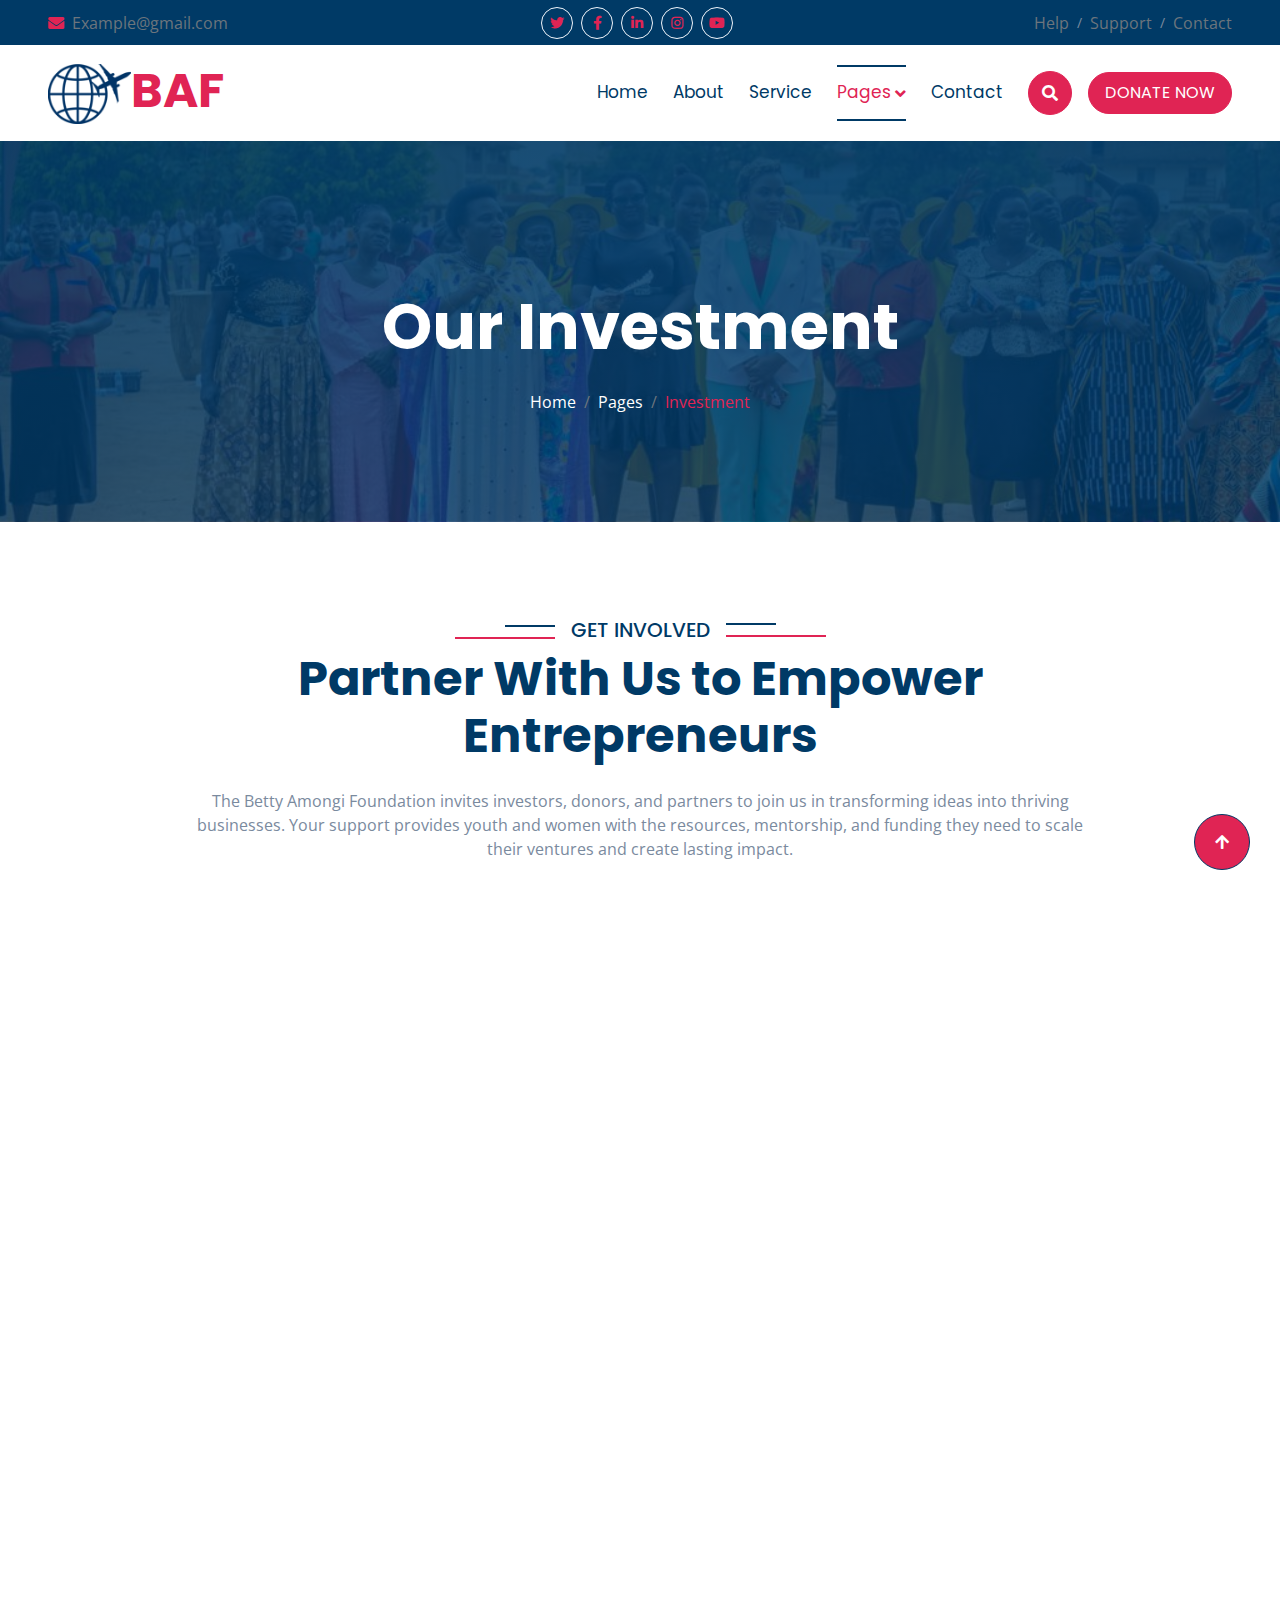
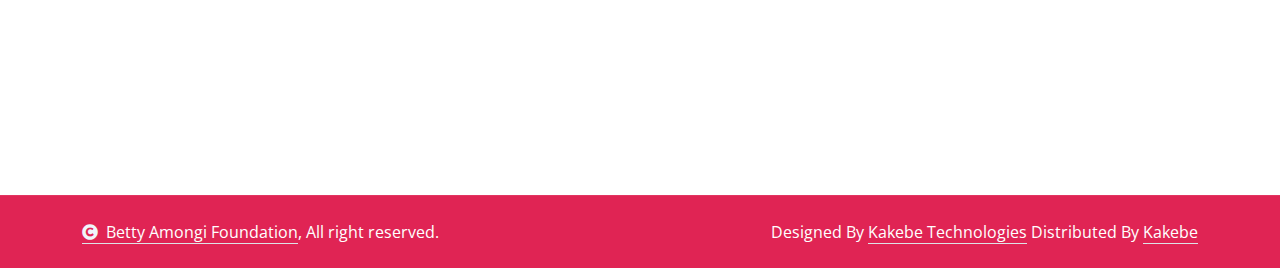
<file: testimonial.html>
<!DOCTYPE html>
<html lang="en">

   <head>
    <meta charset="utf-8">

    <!-- Primary SEO -->
    <title>Betty Amongi Foundation | Empowering Youth, Innovators & Communities in Northern Uganda</title>
    <meta name="viewport" content="width=device-width, initial-scale=1.0">

    <meta name="keywords" content="
        Betty Amongi Foundation,
        Northern Uganda Foundation,
        Lango Sub-region NGO,
        Youth Empowerment Uganda,
        Innovation in Uganda,
        Entrepreneurship Support Uganda,
        Seed Funding Uganda,
        Youth Mentorship Uganda,
        Community Development Uganda,
        Social Impact Foundation Uganda
    ">

    <meta name="description" content="The Betty Amongi Foundation empowers youth, innovators, and entrepreneurs in Northern Uganda through seed funding, mentorship, innovation programs, and global partnerships that drive sustainable community development.">

    <meta name="author" content="Betty Amongi Foundation">
    <meta name="robots" content="index, follow">
    <link rel="canonical" href="https://www.bettyamongifoundation.org/">

    <!-- Open Graph / Facebook / WhatsApp -->
    <meta property="og:type" content="website">
    <meta property="og:title" content="Betty Amongi Foundation | Empowering Innovators & Communities">
    <meta property="og:description" content="Supporting youth and entrepreneurs in Northern Uganda through innovation, seed funding, mentorship, and sustainable community development.">
    <meta property="og:url" content="https://www.bettyamongifoundation.org/">
    <meta property="og:site_name" content="Betty Amongi Foundation">
    <meta property="og:image" content="https://www.bettyamongifoundation.org/img/og-image.jpg">

    <!-- Twitter / X -->
    <meta name="twitter:card" content="summary_large_image">
    <meta name="twitter:title" content="Betty Amongi Foundation | Youth Empowerment in Northern Uganda">
    <meta name="twitter:description" content="Empowering innovators, entrepreneurs, and communities through mentorship, funding, and innovation programs.">
    <meta name="twitter:image" content="https://www.bettyamongifoundation.org/img/og-image.jpg">

    <!-- Geo / Local SEO -->
    <meta name="geo.region" content="UG">
    <meta name="geo.placename" content="Northern Uganda, Lango Sub-region">
    <meta name="language" content="en">

    <!-- Google Web Fonts -->
    <link rel="preconnect" href="https://fonts.googleapis.com">
    <link rel="preconnect" href="https://fonts.gstatic.com" crossorigin>
    <link href="https://fonts.googleapis.com/css2?family=Open+Sans:wght@400;500;600;700&family=Poppins:wght@200;300;400;500;600&display=swap" rel="stylesheet">

    <!-- Icon Font Stylesheet -->
    <link rel="stylesheet" href="https://use.fontawesome.com/releases/v5.15.4/css/all.css"/>
    <link href="https://cdn.jsdelivr.net/npm/bootstrap-icons@1.4.1/font/bootstrap-icons.css" rel="stylesheet">

    <!-- Libraries Stylesheet -->
    <link href="lib/animate/animate.min.css" rel="stylesheet">
    <link href="lib/owlcarousel/assets/owl.carousel.min.css" rel="stylesheet">

    <!-- Customized Bootstrap Stylesheet -->
    <link href="css/bootstrap.min.css" rel="stylesheet">

    <!-- Template Stylesheet -->
    <link href="css/style.css" rel="stylesheet">

    <!-- Favicon -->
    <link rel="icon" href="img/favicon.ico" type="image/x-icon">
</head>



    <body>

        <!-- Spinner Start -->
        <div id="spinner" class="show bg-white position-fixed translate-middle w-100 vh-100 top-50 start-50 d-flex align-items-center justify-content-center"> 
            <div class="spinner-border text-secondary" style="width: 3rem; height: 3rem;" role="status">
                <span class="sr-only">Loading...</span>
            </div>
        </div>
        <!-- Spinner End -->


        <!-- Topbar Start -->
        <div class="container-fluid bg-primary px-5 d-none d-lg-block">
            <div class="row gx-0 align-items-center">
                <div class="col-lg-5 text-center text-lg-start mb-lg-0">
                    <div class="d-flex">
                        <a href="#" class="text-muted me-4"><i class="fas fa-envelope text-secondary me-2"></i>Example@gmail.com</a>
                        
                    </div>
                </div>
                <div class="col-lg-3 row-cols-1 text-center mb-2 mb-lg-0">
                    <div class="d-inline-flex align-items-center" style="height: 45px;">
                        <a class="btn btn-sm btn-outline-light btn-square rounded-circle me-2" href=""><i class="fab fa-twitter fw-normal text-secondary"></i></a>
                        <a class="btn btn-sm btn-outline-light btn-square rounded-circle me-2" href=""><i class="fab fa-facebook-f fw-normal text-secondary"></i></a>
                        <a class="btn btn-sm btn-outline-light btn-square rounded-circle me-2" href=""><i class="fab fa-linkedin-in fw-normal text-secondary"></i></a>
                        <a class="btn btn-sm btn-outline-light btn-square rounded-circle me-2" href=""><i class="fab fa-instagram fw-normal text-secondary"></i></a>
                        <a class="btn btn-sm btn-outline-light btn-square rounded-circle" href=""><i class="fab fa-youtube fw-normal text-secondary"></i></a>
                    </div>
                </div>
                <div class="col-lg-4 text-center text-lg-end">
                    <div class="d-inline-flex align-items-center" style="height: 45px;">
                        <a href="#" class="text-muted me-2"> Help</a><small> / </small>
                        <a href="#" class="text-muted mx-2"> Support</a><small> / </small>
                        <a href="#" class="text-muted ms-2"> Contact</a>
                    </div>
                </div>
            </div>
        </div>
        <!-- Topbar End -->

        <!-- Navbar & Hero Start -->
        <div class="container-fluid nav-bar p-0">
            <nav class="navbar navbar-expand-lg navbar-light bg-white px-4 px-lg-5 py-3 py-lg-0">
                <a href="" class="navbar-brand p-0">
                    <h1 class="display-5 text-secondary m-0"><img src="img/brand-logo.png" class="img-fluid" alt="">BAF</h1>
                    <!-- <img src="img/logo.png" alt="Logo"> -->
                </a>
                <button class="navbar-toggler" type="button" data-bs-toggle="collapse" data-bs-target="#navbarCollapse">
                    <span class="fa fa-bars"></span>
                </button>
                <div class="collapse navbar-collapse" id="navbarCollapse">
                    <div class="navbar-nav ms-auto py-0">
                        <a href="index.html" class="nav-item nav-link">Home</a>
                        <a href="about.html" class="nav-item nav-link">About</a>
                        <a href="service.html" class="nav-item nav-link">Service</a>
                        <div class="nav-item dropdown">
                            <a href="#" class="nav-link active" data-bs-toggle="dropdown"><span class="dropdown-toggle">Pages</span></a>
                            <div class="dropdown-menu m-0">
                                <a href="testimonial.html" class="dropdown-item">Get Invovled</a>
                                
                                <a href="training.html" class="dropdown-item">Training</a>
                                
                            </div>
                        </div>
                        <a href="contact.html" class="nav-item nav-link">Contact</a>
                    </div>
                    <button class="btn btn-primary btn-md-square border-secondary mb-3 mb-md-3 mb-lg-0 me-3" data-bs-toggle="modal" data-bs-target="#searchModal"><i class="fas fa-search"></i></button>
                    <a href="" class="btn btn-primary border-secondary rounded-pill py-2 px-4 px-lg-3 mb-3 mb-md-3 mb-lg-0">DONATE NOW</a>
                </div>
            </nav>
        </div>
        <!-- Navbar & Hero End -->

        <!-- Modal Search Start -->
        <div class="modal fade" id="searchModal" tabindex="-1" aria-labelledby="exampleModalLabel" aria-hidden="true">
            <div class="modal-dialog modal-fullscreen">
                <div class="modal-content rounded-0">
                    <div class="modal-header">
                        <h4 class="modal-title text-secondary mb-0" id="exampleModalLabel">Search by keyword</h4>
                        <button type="button" class="btn-close" data-bs-dismiss="modal" aria-label="Close"></button>
                    </div>
                    <div class="modal-body d-flex align-items-center">
                        <div class="input-group w-75 mx-auto d-flex">
                            <input type="search" class="form-control p-3" placeholder="keywords" aria-describedby="search-icon-1">
                            <span id="search-icon-1" class="input-group-text p-3"><i class="fa fa-search"></i></span>
                        </div>
                    </div>
                </div>
            </div>
        </div>
        <!-- Modal Search End -->

        <!-- Header Start -->
        <div class="container-fluid bg-breadcrumb">
            <div class="container text-center py-5" style="max-width: 900px;">
                <h3 class="text-white display-3 mb-4 wow fadeInDown" data-wow-delay="0.1s">Our Investment</h1>
                <ol class="breadcrumb justify-content-center text-white mb-0 wow fadeInDown" data-wow-delay="0.3s">
                    <li class="breadcrumb-item"><a href="index.html" class="text-white">Home</a></li>
                    <li class="breadcrumb-item"><a href="#" class="text-white">Pages</a></li>
                    <li class="breadcrumb-item active text-secondary">Investment</li>
                </ol>    
            </div>
        </div>
        <!-- Header End -->

        <!-- Get Involved Start -->
<div class="container-fluid testimonial overflow-hidden py-5">
    <div class="container py-5">
        <div class="section-title text-center mb-5 wow fadeInUp" data-wow-delay="0.1s">
            <div class="sub-style">
                <h5 class="sub-title text-primary px-3">GET INVOLVED</h5>
            </div>
            <h1 class="display-5 mb-4">Partner With Us to Empower Entrepreneurs</h1>
            <p class="mb-0">The Betty Amongi Foundation invites investors, donors, and partners to join us in transforming ideas into thriving businesses. Your support provides youth and women with the resources, mentorship, and funding they need to scale their ventures and create lasting impact.</p>
        </div>
        <!-- Get Involved Options Start -->
<div class="row g-4">
    <!-- Investor -->
    <div class="col-md-6 col-lg-6 col-xl-3 wow fadeInUp" data-wow-delay="0.1s">
        <div class="card h-100 text-center p-4 shadow-sm border-0">
            <img class="img-fluid rounded-circle mx-auto mb-3" src="img/invest.jpg" alt="Investor icon" style="width:100px; height:100px; object-fit:cover;">
            <h5 class="mb-2">Become an Investor</h5>
            <p class="text-muted mb-3">Fund youth-led businesses and provide seed capital for innovation.</p>
            <a href="https://docs.google.com/forms/d/e/1FAIpQLSczHcB1hU6plol0nyG22GemPlc6UlgZB6uHJ6wmTGuK9b5k0g/viewform?usp=publish-editor" class="btn btn-primary rounded-pill px-4 py-2">Invest Now</a>
        </div>
    </div>

    <!-- Mentor -->
    <div class="col-md-6 col-lg-6 col-xl-3 wow fadeInUp" data-wow-delay="0.3s">
        <div class="card h-100 text-center p-4 shadow-sm border-0">
            <img class="img-fluid rounded-circle mx-auto mb-3" src="img/Mentor.jpg" alt="Mentorship icon" style="width:100px; height:100px; object-fit:cover;">
            <h5 class="mb-2">Be a Mentor</h5>
            <p class="text-muted mb-3">Guide and inspire entrepreneurs with your expertise and network to build better businesses.</p>
            <a href="https://docs.google.com/forms/d/e/1FAIpQLSczHcB1hU6plol0nyG22GemPlc6UlgZB6uHJ6wmTGuK9b5k0g/viewform?usp=publish-editor" class="btn btn-primary rounded-pill px-4 py-2">Offer Mentorship</a>
        </div>
    </div>

    <!-- Donor -->
    <div class="col-md-6 col-lg-6 col-xl-3 wow fadeInUp" data-wow-delay="0.5s">
        <div class="card h-100 text-center p-4 shadow-sm border-0">
            <img class="img-fluid rounded-circle mx-auto mb-3" src="img/donate.png" alt="Donation icon" style="width:100px; height:100px; object-fit:cover;">
            <h5 class="mb-2">Donate Today</h5>
            <p class="text-muted mb-3">Fuel entrepreneurship programs and expand opportunities for youth.</p>
            <a href="https://docs.google.com/forms/d/e/1FAIpQLSczHcB1hU6plol0nyG22GemPlc6UlgZB6uHJ6wmTGuK9b5k0g/viewform?usp=publish-editor" class="btn btn-primary rounded-pill px-4 py-2">Donate Now</a>
        </div>
    </div>

    <!-- Partner -->
    <div class="col-md-6 col-lg-6 col-xl-3 wow fadeInUp" data-wow-delay="0.7s">
        <div class="card h-100 text-center p-4 shadow-sm border-0">
            <img class="img-fluid rounded-circle mx-auto mb-3" src="img/parner.jpg" alt="Partnership icon" style="width:100px; height:100px; object-fit:cover;">
            <h5 class="mb-2">Become a Partner</h5>
            <p class="text-muted mb-3">Collaborate with us to scale our reach and drive inclusive impact in Northern Uganda.</p>
            <a href="https://docs.google.com/forms/d/e/1FAIpQLSczHcB1hU6plol0nyG22GemPlc6UlgZB6uHJ6wmTGuK9b5k0g/viewform?usp=publish-editor" class="btn btn-primary rounded-pill px-4 py-2">Partner With Us</a>
        </div>
    </div>
</div>
<!-- Get Involved Options End -->
<!-- 
        <div class="text-center pt-5">
            <a class="btn btn-primary border-secondary rounded-pill py-3 px-5 wow fadeInUp" data-wow-delay="0.3s" href="contact.html">Join Us Today</a>
        </div> -->
    </div>
</div>
<!-- Get Involved End -->


 <!-- Footer Start -->
<div class="container-fluid footer py-5 wow fadeIn" data-wow-delay="0.2s">
    <div class="container py-5">
        <div class="row g-5">
            <!-- Contact Info -->
            <div class="col-md-6 col-lg-6 col-xl-3">
                <div class="footer-item d-flex flex-column">
                    <h4 class="text-secondary mb-4">Contact Info</h4>
                    <a href="#"><i class="fa fa-map-marker-alt me-2"></i> Plot 40 Main Street, Lira City</a>
                    <a href="#"><i class="fas fa-envelope me-2"></i> info@bettyamongifoundation.org</a>
                    <a href="#"><i class="fas fa-phone me-2"></i> 0777 676 206</a>
                    <div class="d-flex align-items-center mt-3">
                        <i class="fas fa-share fa-2x text-secondary me-2"></i>
                        <a class="btn mx-1" href="#"><i class="fab fa-facebook-f"></i></a>
                        <a class="btn mx-1" href="#"><i class="fab fa-twitter"></i></a>
                        <a class="btn mx-1" href="#"><i class="fab fa-instagram"></i></a>
                        <a class="btn mx-1" href="#"><i class="fab fa-linkedin-in"></i></a>
                    </div>
                </div>
            </div>
            <!-- Opening Time -->
            <div class="col-md-6 col-lg-6 col-xl-3">
                <div class="footer-item d-flex flex-column">
                    <h4 class="text-secondary mb-4">Opening Hours</h4>
                    <div class="mb-3">
                        <h6 class="text-muted mb-0">Mon - Friday:</h6>
                        <p class="text-white mb-0">09.00 am to 05.00 pm</p>
                    </div>
                    <div class="mb-3">
                        <h6 class="text-muted mb-0">Saturday:</h6>
                        <p class="text-white mb-0">10.00 am to 03.00 pm</p>
                    </div>
                    <div class="mb-3">
                        <h6 class="text-muted mb-0">Sunday:</h6>
                        <p class="text-white mb-0">Closed</p>
                    </div>
                </div>
            </div>
            <!-- Quick Links -->
            <div class="col-md-6 col-lg-6 col-xl-3">
                <div class="footer-item d-flex flex-column">
                    <h4 class="text-secondary mb-4">Quick Links</h4>
                    <a href="about.html"><i class="fas fa-angle-right me-2"></i> About Us</a>
                    <a href="projects.html"><i class="fas fa-angle-right me-2"></i> Our Projects</a>
                    <a href="entrepreneurs.html"><i class="fas fa-angle-right me-2"></i> Young Innovators</a>
                    <a href="partners.html"><i class="fas fa-angle-right me-2"></i> Partners</a>
                    <a href="contact.html"><i class="fas fa-angle-right me-2"></i> Contact Us</a>
                </div>
            </div>
            <!-- Newsletter -->
            <div class="col-md-6 col-lg-6 col-xl-3">
                <div class="footer-item">
                    <h4 class="text-secondary mb-4">Newsletter</h4>
                    <p class="text-white mb-3">Stay updated on our programs, opportunities, and inspiring success stories from young innovators.</p>
                    <div class="position-relative mx-auto rounded-pill">
                        <input class="form-control border-0 rounded-pill w-100 py-3 ps-4 pe-5" type="text" placeholder="Enter your email">
                        <button type="button" class="btn btn-primary rounded-pill position-absolute top-0 end-0 py-2 mt-2 me-2">Sign Up</button>
                    </div>
                </div>
            </div>
        </div>
    </div>
</div>
<!-- Footer End -->


        
        <!-- Copyright Start -->
        <div class="container-fluid copyright py-4">
            <div class="container">
                <div class="row g-4 align-items-center">
                    <div class="col-md-6 text-center text-md-start mb-md-0">
                        <span class="text-white"><a href="#" class="border-bottom text-white"><i class="fas fa-copyright text-light me-2"></i>Betty Amongi Foundation</a>, All right reserved.</span>
                    </div>
                    <div class="col-md-6 text-center text-md-end text-white">
                        <!--/*** This template is free as long as you keep the below author’s credit link/attribution link/backlink. ***/-->
                        <!--/*** If you'd like to use the template without the below author’s credit link/attribution link/backlink, ***/-->
                        <!--/*** you can purchase the Credit Removal License from "https://htmlcodex.com/credit-removal". ***/-->
                        Designed By <a class="border-bottom text-white" href="https://htmlcodex.com">Kakebe Technologies</a> Distributed By <a class="border-bottom text-white" href="https://kakebe.tech">Kakebe</a>
                    </div>
                </div>
            </div>
        </div>
        <!-- Copyright End -->

        <!-- Back to Top -->
        <a href="#" class="btn btn-primary btn-lg-square back-to-top"><i class="fa fa-arrow-up"></i></a>   

        
    <!-- JavaScript Libraries -->
    <script src="https://ajax.googleapis.com/ajax/libs/jquery/3.6.4/jquery.min.js"></script>
    <script src="https://cdn.jsdelivr.net/npm/bootstrap@5.0.0/dist/js/bootstrap.bundle.min.js"></script>
    <script src="lib/wow/wow.min.js"></script>
    <script src="lib/easing/easing.min.js"></script>
    <script src="lib/waypoints/waypoints.min.js"></script>
    <script src="lib/counterup/counterup.min.js"></script>
    <script src="lib/owlcarousel/owl.carousel.min.js"></script>
    

    <!-- Template Javascript -->
    <script src="js/main.js"></script>
    </body>

</html>
</file>
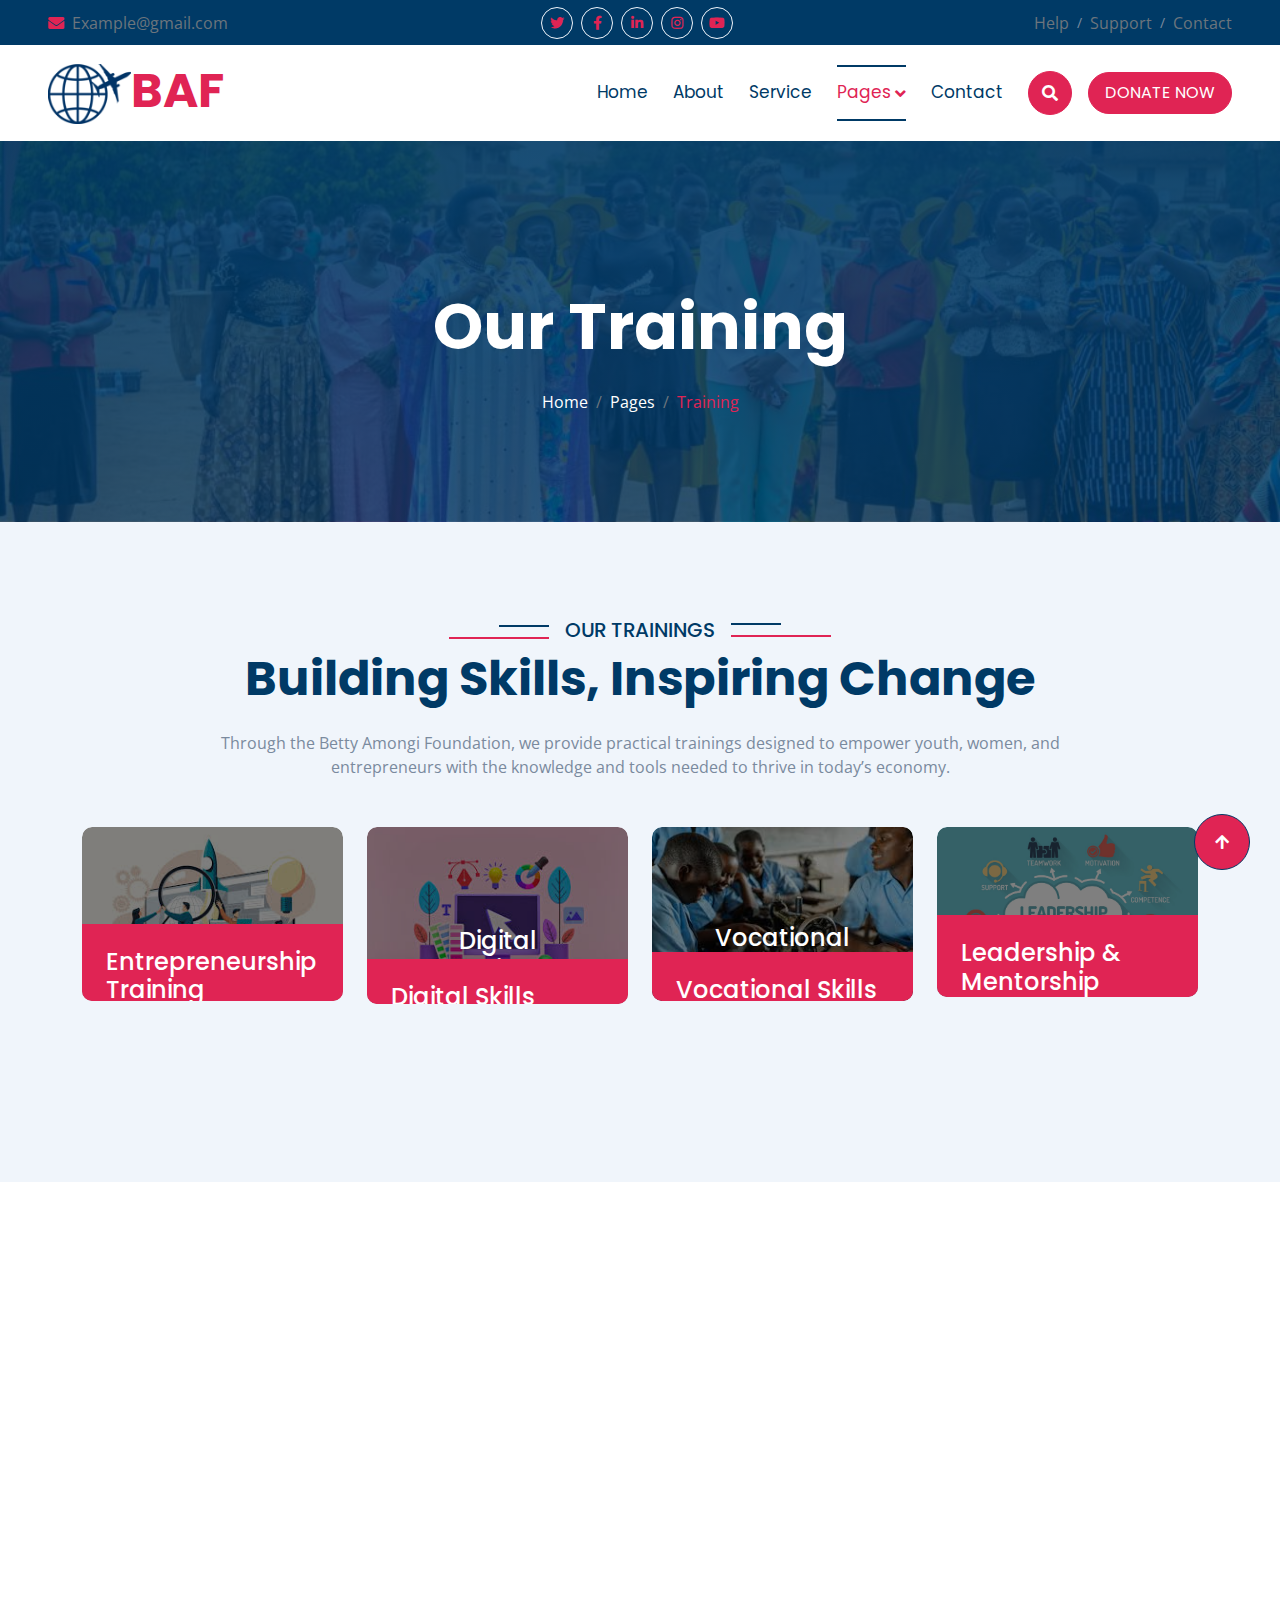
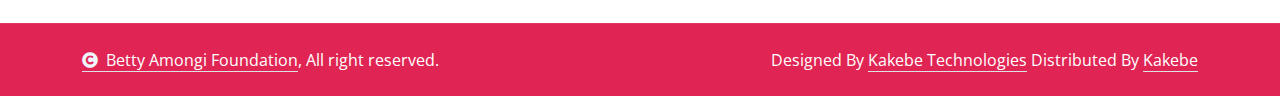
<file: training.html>
<!DOCTYPE html>
<html lang="en">

  <head>
    <meta charset="utf-8">

    <!-- Primary SEO -->
    <title>Betty Amongi Foundation | Empowering Youth, Innovators & Communities in Northern Uganda</title>
    <meta name="viewport" content="width=device-width, initial-scale=1.0">

    <meta name="keywords" content="
        Betty Amongi Foundation,
        Northern Uganda Foundation,
        Lango Sub-region NGO,
        Youth Empowerment Uganda,
        Innovation in Uganda,
        Entrepreneurship Support Uganda,
        Seed Funding Uganda,
        Youth Mentorship Uganda,
        Community Development Uganda,
        Social Impact Foundation Uganda
    ">

    <meta name="description" content="The Betty Amongi Foundation empowers youth, innovators, and entrepreneurs in Northern Uganda through seed funding, mentorship, innovation programs, and global partnerships that drive sustainable community development.">

    <meta name="author" content="Betty Amongi Foundation">
    <meta name="robots" content="index, follow">
    <link rel="canonical" href="https://www.bettyamongifoundation.org/">

    <!-- Open Graph / Facebook / WhatsApp -->
    <meta property="og:type" content="website">
    <meta property="og:title" content="Betty Amongi Foundation | Empowering Innovators & Communities">
    <meta property="og:description" content="Supporting youth and entrepreneurs in Northern Uganda through innovation, seed funding, mentorship, and sustainable community development.">
    <meta property="og:url" content="https://www.bettyamongifoundation.org/">
    <meta property="og:site_name" content="Betty Amongi Foundation">
    <meta property="og:image" content="https://www.bettyamongifoundation.org/img/og-image.jpg">

    <!-- Twitter / X -->
    <meta name="twitter:card" content="summary_large_image">
    <meta name="twitter:title" content="Betty Amongi Foundation | Youth Empowerment in Northern Uganda">
    <meta name="twitter:description" content="Empowering innovators, entrepreneurs, and communities through mentorship, funding, and innovation programs.">
    <meta name="twitter:image" content="https://www.bettyamongifoundation.org/img/og-image.jpg">

    <!-- Geo / Local SEO -->
    <meta name="geo.region" content="UG">
    <meta name="geo.placename" content="Northern Uganda, Lango Sub-region">
    <meta name="language" content="en">

    <!-- Google Web Fonts -->
    <link rel="preconnect" href="https://fonts.googleapis.com">
    <link rel="preconnect" href="https://fonts.gstatic.com" crossorigin>
    <link href="https://fonts.googleapis.com/css2?family=Open+Sans:wght@400;500;600;700&family=Poppins:wght@200;300;400;500;600&display=swap" rel="stylesheet">

    <!-- Icon Font Stylesheet -->
    <link rel="stylesheet" href="https://use.fontawesome.com/releases/v5.15.4/css/all.css"/>
    <link href="https://cdn.jsdelivr.net/npm/bootstrap-icons@1.4.1/font/bootstrap-icons.css" rel="stylesheet">

    <!-- Libraries Stylesheet -->
    <link href="lib/animate/animate.min.css" rel="stylesheet">
    <link href="lib/owlcarousel/assets/owl.carousel.min.css" rel="stylesheet">

    <!-- Customized Bootstrap Stylesheet -->
    <link href="css/bootstrap.min.css" rel="stylesheet">

    <!-- Template Stylesheet -->
    <link href="css/style.css" rel="stylesheet">

    <!-- Favicon -->
    <link rel="icon" href="img/favicon.ico" type="image/x-icon">
</head>



    <body>

        <!-- Spinner Start -->
        <div id="spinner" class="show bg-white position-fixed translate-middle w-100 vh-100 top-50 start-50 d-flex align-items-center justify-content-center">
            <div class="spinner-border text-secondary" style="width: 3rem; height: 3rem;" role="status">
                <span class="sr-only">Loading...</span>
            </div>
        </div>
        <!-- Spinner End -->


        <!-- Topbar Start -->
        <div class="container-fluid bg-primary px-5 d-none d-lg-block">
            <div class="row gx-0 align-items-center">
                <div class="col-lg-5 text-center text-lg-start mb-lg-0">
                    <div class="d-flex">
                        <a href="#" class="text-muted me-4"><i class="fas fa-envelope text-secondary me-2"></i>Example@gmail.com</a>
                        <!-- <a href="#" class="text-muted me-0"><i class="fas fa-phone-alt text-secondary me-2"></i>+01234567890</a> -->
                    </div>
                </div>
                <div class="col-lg-3 row-cols-1 text-center mb-2 mb-lg-0">
                    <div class="d-inline-flex align-items-center" style="height: 45px;">
                        <a class="btn btn-sm btn-outline-light btn-square rounded-circle me-2" href=""><i class="fab fa-twitter fw-normal text-secondary"></i></a>
                        <a class="btn btn-sm btn-outline-light btn-square rounded-circle me-2" href=""><i class="fab fa-facebook-f fw-normal text-secondary"></i></a>
                        <a class="btn btn-sm btn-outline-light btn-square rounded-circle me-2" href=""><i class="fab fa-linkedin-in fw-normal text-secondary"></i></a>
                        <a class="btn btn-sm btn-outline-light btn-square rounded-circle me-2" href=""><i class="fab fa-instagram fw-normal text-secondary"></i></a>
                        <a class="btn btn-sm btn-outline-light btn-square rounded-circle" href=""><i class="fab fa-youtube fw-normal text-secondary"></i></a>
                    </div>
                </div>
                <div class="col-lg-4 text-center text-lg-end">
                    <div class="d-inline-flex align-items-center" style="height: 45px;">
                        <a href="#" class="text-muted me-2"> Help</a><small> / </small>
                        <a href="#" class="text-muted mx-2"> Support</a><small> / </small>
                        <a href="#" class="text-muted ms-2"> Contact</a>
                    </div>
                </div>
            </div>
        </div>
        <!-- Topbar End -->

        <!-- Navbar & Hero Start -->
        <div class="container-fluid nav-bar p-0">
            <nav class="navbar navbar-expand-lg navbar-light bg-white px-4 px-lg-5 py-3 py-lg-0">
                <a href="" class="navbar-brand p-0">
                    <h1 class="display-5 text-secondary m-0"><img src="img/brand-logo.png" class="img-fluid" alt="">BAF</h1>
                    <!-- <img src="img/logo.png" alt="Logo"> -->
                </a>
                <button class="navbar-toggler" type="button" data-bs-toggle="collapse" data-bs-target="#navbarCollapse">
                    <span class="fa fa-bars"></span>
                </button>
                <div class="collapse navbar-collapse" id="navbarCollapse">
                    <div class="navbar-nav ms-auto py-0">
                        <a href="index.html" class="nav-item nav-link">Home</a>
                        <a href="about.html" class="nav-item nav-link">About</a>
                        <a href="service.html" class="nav-item nav-link">Service</a>
                        <div class="nav-item dropdown">
                            <a href="#" class="nav-link active" data-bs-toggle="dropdown"><span class="dropdown-toggle">Pages</span></a>
                            <div class="dropdown-menu m-0">
                                <a href="testimonial.html" class="dropdown-item">Get Invovled</a>
                                
                                <a href="training.html" class="dropdown-item active">Training</a>
                                
                            </div>
                        </div>
                        <a href="contact.html" class="nav-item nav-link">Contact</a>
                    </div>
                    <button class="btn btn-primary btn-md-square border-secondary mb-3 mb-md-3 mb-lg-0 me-3" data-bs-toggle="modal" data-bs-target="#searchModal"><i class="fas fa-search"></i></button>
                    <a href="" class="btn btn-primary border-secondary rounded-pill py-2 px-4 px-lg-3 mb-3 mb-md-3 mb-lg-0">DONATE NOW</a>
                </div>
            </nav>
        </div>
        <!-- Navbar & Hero End -->

        <!-- Modal Search Start -->
        <div class="modal fade" id="searchModal" tabindex="-1" aria-labelledby="exampleModalLabel" aria-hidden="true">
            <div class="modal-dialog modal-fullscreen">
                <div class="modal-content rounded-0">
                    <div class="modal-header">
                        <h4 class="modal-title text-secondary mb-0" id="exampleModalLabel">Search by keyword</h4>
                        <button type="button" class="btn-close" data-bs-dismiss="modal" aria-label="Close"></button>
                    </div>
                    <div class="modal-body d-flex align-items-center">
                        <div class="input-group w-75 mx-auto d-flex">
                            <input type="search" class="form-control p-3" placeholder="keywords" aria-describedby="search-icon-1">
                            <span id="search-icon-1" class="input-group-text p-3"><i class="fa fa-search"></i></span>
                        </div>
                    </div>
                </div>
            </div>
        </div>
        <!-- Modal Search End -->

        <!-- Header Start -->
        <div class="container-fluid bg-breadcrumb">
            <div class="container text-center py-5" style="max-width: 900px;">
                <h3 class="text-white display-3 mb-4 wow fadeInDown" data-wow-delay="0.1s">Our Training</h1>
                <ol class="breadcrumb justify-content-center text-white mb-0 wow fadeInDown" data-wow-delay="0.3s">
                    <li class="breadcrumb-item"><a href="index.html" class="text-white">Home</a></li>
                    <li class="breadcrumb-item"><a href="#" class="text-white">Pages</a></li>
                    <li class="breadcrumb-item active text-secondary">Training</li>
                </ol>    
            </div>
        </div>
        <!-- Header End -->

       <!-- Training Start -->
<div class="container-fluid training overflow-hidden bg-light py-5">
    <div class="container py-5">
        <div class="section-title text-center mb-5 wow fadeInUp" data-wow-delay="0.1s">
            <div class="sub-style">
                <h5 class="sub-title text-primary px-3">OUR TRAININGS</h5>
            </div>
            <h1 class="display-5 mb-4">Building Skills, Inspiring Change</h1>
            <p class="mb-0">Through the Betty Amongi Foundation, we provide practical trainings designed to empower youth, women, and entrepreneurs with the knowledge and tools needed to thrive in today’s economy.</p>
        </div>
        <div class="row g-4">
            <div class="col-lg-6 col-xl-3 wow fadeInUp" data-wow-delay="0.1s">
               <div class="training-item">
    <div class="training-inner">
        <a href="https://docs.google.com/forms/d/e/1FAIpQLSe3LlMMmJiz29VIEtTRndtZIT_xWkmSKJvoxYBOQWYJ1U00wg/viewform?usp=publish-editor" target="_blank">
            <img src="img/t1.jfif" class="img-fluid w-100 rounded" alt="Entrepreneurship Training">
        </a>
        <div class="training-title-name">
            <a href="https://docs.google.com/forms/d/e/1FAIpQLSe3LlMMmJiz29VIEtTRndtZIT_xWkmSKJvoxYBOQWYJ1U00wg/viewform?usp=publish-editor" target="_blank" class="h4 text-white mb-0">Entrepreneurship</a>
            <a href="https://docs.google.com/forms/d/e/1FAIpQLSe3LlMMmJiz29VIEtTRndtZIT_xWkmSKJvoxYBOQWYJ1U00wg/viewform?usp=publish-editor" target="_blank" class="h4 text-white mb-0">Training</a>
        </div>
    </div>

    <div class="training-content bg-secondary rounded-bottom p-4">
        <a href="https://docs.google.com/forms/d/e/1FAIpQLSe3LlMMmJiz29VIEtTRndtZIT_xWkmSKJvoxYBOQWYJ1U00wg/viewform?usp=publish-editor" target="_blank">
            <h4 class="text-white">Entrepreneurship Training</h4>
        </a>
        <p class="text-white-50">
            Learn how to start, manage, and grow sustainable businesses with mentorship and guidance.
        </p>
        <a class="btn btn-secondary rounded-pill text-white p-0" 
           href="https://docs.google.com/forms/d/e/1FAIpQLSe3LlMMmJiz29VIEtTRndtZIT_xWkmSKJvoxYBOQWYJ1U00wg/viewform?usp=publish-editor"
           target="_blank">
            Learn More <i class="fa fa-arrow-right"></i>
        </a>
    </div>
</div>

            </div>
            <div class="col-lg-6 col-xl-3 wow fadeInUp" data-wow-delay="0.3s">
               <div class="training-item">
    <div class="training-inner">
        <a href="https://docs.google.com/forms/d/e/1FAIpQLSe3LlMMmJiz29VIEtTRndtZIT_xWkmSKJvoxYBOQWYJ1U00wg/viewform?usp=publish-editor" target="_blank">
            <img src="img/t2.jfif" class="img-fluid w-100 rounded" alt="Digital Skills Training">
        </a>
        <div class="training-title-name">
            <a href="https://docs.google.com/forms/d/e/1FAIpQLSe3LlMMmJiz29VIEtTRndtZIT_xWkmSKJvoxYBOQWYJ1U00wg/viewform?usp=publish-editor" target="_blank" class="h4 text-white mb-0">Digital</a>
            <a href="https://docs.google.com/forms/d/e/1FAIpQLSe3LlMMmJiz29VIEtTRndtZIT_xWkmSKJvoxYBOQWYJ1U00wg/viewform?usp=publish-editor" target="_blank" class="h4 text-white mb-0">Skills</a>
        </div>
    </div>

    <div class="training-content bg-secondary rounded-bottom p-4">
        <a href="https://docs.google.com/forms/d/e/1FAIpQLSe3LlMMmJiz29VIEtTRndtZIT_xWkmSKJvoxYBOQWYJ1U00wg/viewform?usp=publish-editor" target="_blank">
            <h4 class="text-white">Digital Skills</h4>
        </a>
        <p class="text-white-50">
            Practical ICT and digital marketing trainings to prepare youth for the future of work.
        </p>
        <a class="btn btn-secondary rounded-pill text-white p-0" 
           href="https://docs.google.com/forms/d/e/1FAIpQLSe3LlMMmJiz29VIEtTRndtZIT_xWkmSKJvoxYBOQWYJ1U00wg/viewform?usp=publish-editor" 
           target="_blank">
            Learn More <i class="fa fa-arrow-right"></i>
        </a>
    </div>
</div>

            </div>
            <div class="col-lg-6 col-xl-3 wow fadeInUp" data-wow-delay="0.5s">
               <div class="training-item">
                    <div class="training-inner">
                        <a href="https://docs.google.com/forms/d/e/1FAIpQLSe3LlMMmJiz29VIEtTRndtZIT_xWkmSKJvoxYBOQWYJ1U00wg/viewform?usp=publish-editor" target="_blank">
                            <img src="img/t3.jfif" class="img-fluid w-100 rounded" alt="Vocational Training">
                        </a>
                        <div class="training-title-name">
                            <a href="https://docs.google.com/forms/d/e/1FAIpQLSe3LlMMmJiz29VIEtTRndtZIT_xWkmSKJvoxYBOQWYJ1U00wg/viewform?usp=publish-editor" target="_blank" class="h4 text-white mb-0">Vocational</a>
                            <a href="https://docs.google.com/forms/d/e/1FAIpQLSe3LlMMmJiz29VIEtTRndtZIT_xWkmSKJvoxYBOQWYJ1U00wg/viewform?usp=publish-editor" target="_blank" class="h4 text-white mb-0">Skills</a>
                        </div>
                    </div>

                    <div class="training-content bg-secondary rounded-bottom p-4">
                        <a href="https://docs.google.com/forms/d/e/1FAIpQLSe3LlMMmJiz29VIEtTRndtZIT_xWkmSKJvoxYBOQWYJ1U00wg/viewform?usp=publish-editor" target="_blank">
                            <h4 class="text-white">Vocational Skills</h4>
                        </a>
                        <p class="text-white-50">
                            Tailored courses in tailoring, carpentry, agriculture, and other trades for self-reliance.
                        </p>
                        <a class="btn btn-secondary rounded-pill text-white p-0" 
                        href="https://docs.google.com/forms/d/e/1FAIpQLSe3LlMMmJiz29VIEtTRndtZIT_xWkmSKJvoxYBOQWYJ1U00wg/viewform?usp=publish-editor" 
                        target="_blank">
                            Learn More <i class="fa fa-arrow-right"></i>
                        </a>
                    </div>
                </div>

            </div>
            <div class="col-lg-6 col-xl-3 wow fadeInUp" data-wow-delay="0.7s">
               <div class="training-item">
    <div class="training-inner">
        <a href="https://docs.google.com/forms/d/e/1FAIpQLSe3LlMMmJiz29VIEtTRndtZIT_xWkmSKJvoxYBOQWYJ1U00wg/viewform?usp=publish-editor" target="_blank">
            <img src="img/t4.png" class="img-fluid w-100 rounded" alt="Leadership & Mentorship">
        </a>
        <div class="training-title-name">
            <a href="https://docs.google.com/forms/d/e/1FAIpQLSe3LlMMmJiz29VIEtTRndtZIT_xWkmSKJvoxYBOQWYJ1U00wg/viewform?usp=publish-editor" target="_blank" class="h4 text-white mb-0">Leadership</a>
            <a href="https://docs.google.com/forms/d/e/1FAIpQLSe3LlMMmJiz29VIEtTRndtZIT_xWkmSKJvoxYBOQWYJ1U00wg/viewform?usp=publish-editor" target="_blank" class="h4 text-white mb-0">Mentorship</a>
        </div>
    </div>

    <div class="training-content bg-secondary rounded-bottom p-4">
        <a href="https://docs.google.com/forms/d/e/1FAIpQLSe3LlMMmJiz29VIEtTRndtZIT_xWkmSKJvoxYBOQWYJ1U00wg/viewform?usp=publish-editor" target="_blank">
            <h4 class="text-white">Leadership & Mentorship</h4>
        </a>
        <p class="text-white-50">
            Equipping young leaders with confidence, ethics, and skills to transform their communities.
        </p>
        <a class="btn btn-secondary rounded-pill text-white p-0" 
           href="https://docs.google.com/forms/d/e/1FAIpQLSe3LlMMmJiz29VIEtTRndtZIT_xWkmSKJvoxYBOQWYJ1U00wg/viewform?usp=publish-editor" 
           target="_blank">
            Learn More <i class="fa fa-arrow-right"></i>
        </a>
    </div>
</div>

            </div>
            <div class="col-12 text-center">
                <a class="btn btn-primary border-secondary rounded-pill py-3 px-5 wow fadeInUp" data-wow-delay="0.1s" href="#">Join Us</a>
            </div>
        </div>
    </div>
</div>
<!-- Training End -->


       

        <!-- Countries We Offer Start -->
        <!-- <div class="container-fluid country overflow-hidden py-5">
            <div class="container py-5">
                <div class="section-title text-center wow fadeInUp" data-wow-delay="0.1s" style="margin-bottom: 70px;">
                    <div class="sub-style">
                        <h5 class="sub-title text-primary px-3">COUNTRIES WE OFFER</h5>
                    </div>
                    <h1 class="display-5 mb-4">Immigration & visa services following Countries</h1>
                    <p class="mb-0">Lorem ipsum dolor sit amet consectetur adipisicing elit. Quaerat deleniti amet at atque sequi quibusdam cumque itaque repudiandae temporibus, eius nam mollitia voluptas maxime veniam necessitatibus saepe in ab? Repellat!</p>
                </div>
                <div class="row g-4 text-center">
                    <div class="col-lg-6 col-xl-3 mb-5 mb-xl-0 wow fadeInUp" data-wow-delay="0.1s">
                        <div class="country-item">
                            <div class="rounded overflow-hidden">
                                <img src="img/country-1.jpg" class="img-fluid w-100 rounded" alt="Image">
                            </div>
                            <div class="country-flag">
                                <img src="img/brazil.jpg" class="img-fluid rounded-circle" alt="Image">
                            </div>
                            <div class="country-name">
                                <a href="#" class="text-white fs-4">Brazil</a>
                            </div>
                        </div>
                    </div>
                    <div class="col-lg-6 col-xl-3 mb-5 mb-xl-0 wow fadeInUp" data-wow-delay="0.3s">
                        <div class="country-item">
                            <div class="rounded overflow-hidden">
                                <img src="img/country-2.jpg" class="img-fluid w-100 rounded" alt="Image">
                            </div>
                            <div class="country-flag">
                                <img src="img/india.jpg" class="img-fluid rounded-circle" alt="Image">
                            </div>
                            <div class="country-name">
                                <a href="#" class="text-white fs-4">india</a>
                            </div>
                        </div>
                    </div>
                    <div class="col-lg-6 col-xl-3 mb-5 mb-xl-0 wow fadeInUp" data-wow-delay="0.5s">
                        <div class="country-item">
                            <div class="rounded overflow-hidden">
                                <img src="img/country-3.jpg" class="img-fluid w-100 rounded" alt="Image">
                            </div>
                            <div class="country-flag">
                                <img src="img/usa.jpg" class="img-fluid rounded-circle" alt="Image">
                            </div>
                            <div class="country-name">
                                <a href="#" class="text-white fs-4">New York</a>
                            </div>
                        </div>
                    </div>
                    <div class="col-lg-6 col-xl-3 mb-5 mb-xl-0 wow fadeInUp" data-wow-delay="0.7s">
                        <div class="country-item">
                            <div class="rounded overflow-hidden">
                                <img src="img/country-4.jpg" class="img-fluid w-100 rounded" alt="Image">
                            </div>
                            <div class="country-flag">
                                <img src="img/italy.jpg" class="img-fluid rounded-circle" alt="Image">
                            </div>
                            <div class="country-name">
                                <a href="#" class="text-white fs-4">Italy</a>
                            </div>
                        </div>
                    </div>
                    <div class="col-12">
                        <a class="btn btn-primary border-secondary rounded-pill py-3 px-5 wow fadeInUp" data-wow-delay="0.1s" href="#">More Countries</a>
                    </div>
                </div>
            </div>
        </div> -->
        <!-- Countries We Offer End -->
 <!-- Footer Start -->
<div class="container-fluid footer py-5 wow fadeIn" data-wow-delay="0.2s">
    <div class="container py-5">
        <div class="row g-5">
            <!-- Contact Info -->
            <div class="col-md-6 col-lg-6 col-xl-3">
                <div class="footer-item d-flex flex-column">
                    <h4 class="text-secondary mb-4">Contact Info</h4>
                    <a href="#"><i class="fa fa-map-marker-alt me-2"></i> Plot 40 Main Street, Lira City</a>
                    <a href="#"><i class="fas fa-envelope me-2"></i> info@bettyamongifoundation.org</a>
                    <a href="#"><i class="fas fa-phone me-2"></i> 0777 676 206</a>
                    <div class="d-flex align-items-center mt-3">
                        <i class="fas fa-share fa-2x text-secondary me-2"></i>
                        <a class="btn mx-1" href="#"><i class="fab fa-facebook-f"></i></a>
                        <a class="btn mx-1" href="#"><i class="fab fa-twitter"></i></a>
                        <a class="btn mx-1" href="#"><i class="fab fa-instagram"></i></a>
                        <a class="btn mx-1" href="#"><i class="fab fa-linkedin-in"></i></a>
                    </div>
                </div>
            </div>
            <!-- Opening Time -->
            <div class="col-md-6 col-lg-6 col-xl-3">
                <div class="footer-item d-flex flex-column">
                    <h4 class="text-secondary mb-4">Opening Hours</h4>
                    <div class="mb-3">
                        <h6 class="text-muted mb-0">Mon - Friday:</h6>
                        <p class="text-white mb-0">09.00 am to 05.00 pm</p>
                    </div>
                    <div class="mb-3">
                        <h6 class="text-muted mb-0">Saturday:</h6>
                        <p class="text-white mb-0">10.00 am to 03.00 pm</p>
                    </div>
                    <div class="mb-3">
                        <h6 class="text-muted mb-0">Sunday:</h6>
                        <p class="text-white mb-0">Closed</p>
                    </div>
                </div>
            </div>
            <!-- Quick Links -->
            <div class="col-md-6 col-lg-6 col-xl-3">
                <div class="footer-item d-flex flex-column">
                    <h4 class="text-secondary mb-4">Quick Links</h4>
                    <a href="about.html"><i class="fas fa-angle-right me-2"></i> About Us</a>
                    <a href="projects.html"><i class="fas fa-angle-right me-2"></i> Our Projects</a>
                    <a href="entrepreneurs.html"><i class="fas fa-angle-right me-2"></i> Young Innovators</a>
                    <a href="partners.html"><i class="fas fa-angle-right me-2"></i> Partners</a>
                    <a href="contact.html"><i class="fas fa-angle-right me-2"></i> Contact Us</a>
                </div>
            </div>
            <!-- Newsletter -->
            <div class="col-md-6 col-lg-6 col-xl-3">
                <div class="footer-item">
                    <h4 class="text-secondary mb-4">Newsletter</h4>
                    <p class="text-white mb-3">Stay updated on our programs, opportunities, and inspiring success stories from young innovators.</p>
                    <div class="position-relative mx-auto rounded-pill">
                        <input class="form-control border-0 rounded-pill w-100 py-3 ps-4 pe-5" type="text" placeholder="Enter your email">
                        <button type="button" class="btn btn-primary rounded-pill position-absolute top-0 end-0 py-2 mt-2 me-2">Sign Up</button>
                    </div>
                </div>
            </div>
        </div>
    </div>
</div>
<!-- Footer End -->


        
        <!-- Copyright Start -->
        <div class="container-fluid copyright py-4">
            <div class="container">
                <div class="row g-4 align-items-center">
                    <div class="col-md-6 text-center text-md-start mb-md-0">
                        <span class="text-white"><a href="#" class="border-bottom text-white"><i class="fas fa-copyright text-light me-2"></i>Betty Amongi Foundation</a>, All right reserved.</span>
                    </div>
                    <div class="col-md-6 text-center text-md-end text-white">
                        <!--/*** This template is free as long as you keep the below author’s credit link/attribution link/backlink. ***/-->
                        <!--/*** If you'd like to use the template without the below author’s credit link/attribution link/backlink, ***/-->
                        <!--/*** you can purchase the Credit Removal License from "https://htmlcodex.com/credit-removal". ***/-->
                        Designed By <a class="border-bottom text-white" href="https://htmlcodex.com">Kakebe Technologies</a> Distributed By <a class="border-bottom text-white" href="https://kakebe.tech">Kakebe</a>
                    </div>
                </div>
            </div>
        </div>
        <!-- Copyright End -->

        <!-- Back to Top -->
        <a href="#" class="btn btn-primary btn-lg-square back-to-top"><i class="fa fa-arrow-up"></i></a>   

        
    <!-- JavaScript Libraries -->
    <script src="https://ajax.googleapis.com/ajax/libs/jquery/3.6.4/jquery.min.js"></script>
    <script src="https://cdn.jsdelivr.net/npm/bootstrap@5.0.0/dist/js/bootstrap.bundle.min.js"></script>
    <script src="lib/wow/wow.min.js"></script>
    <script src="lib/easing/easing.min.js"></script>
    <script src="lib/waypoints/waypoints.min.js"></script>
    <script src="lib/counterup/counterup.min.js"></script>
    <script src="lib/owlcarousel/owl.carousel.min.js"></script>
    

    <!-- Template Javascript -->
    <script src="js/main.js"></script>
    </body>

</html>
</file>
<file: css/style.css>
/*** Spinner Start ***/
/*** Spinner ***/
#spinner {
    opacity: 0;
    visibility: hidden;
    transition: opacity .5s ease-out, visibility 0s linear .5s;
    z-index: 99999;
}

#spinner.show {
    transition: opacity .5s ease-out, visibility 0s linear 0s;
    visibility: visible;
    opacity: 1;
}
/*** Spinner End ***/

.back-to-top {
    position: fixed;
    right: 30px;
    bottom: 30px;
    display: flex;
    width: 45px;
    height: 45px;
    align-items: center;
    justify-content: center;
    transition: 0.5s;
    z-index: 99;
}

/*** Button Start ***/
.btn {
    font-weight: 600;
    transition: .5s;
}

.btn-square {
    width: 32px;
    height: 32px;
}

.btn-sm-square {
    width: 34px;
    height: 34px;
}

.btn-md-square {
    width: 44px;
    height: 44px;
}

.btn-lg-square {
    width: 56px;
    height: 56px;
}

.btn-square,
.btn-sm-square,
.btn-md-square,
.btn-lg-square {
    padding: 0;
    display: flex;
    align-items: center;
    justify-content: center;
    font-weight: normal;
    border-radius: 50%;
}

.btn.btn-primary {
    background: var(--bs-secondary) !important;
    color: var(--bs-white) !important;
    font-family: 'Poppins', sans-serif;
    font-weight: 400;
    transition: 0.5s;
}

.btn.btn.btn-primary:hover {
    background: var(--bs-primary) !important;
    color: var(--bs-secondary);
    border: 1px solid var(--bs-secondary);
}

.btn.btn-secondary {
    background: transparent;
    color: var(--bs-secondary);
    font-family: 'Poppins', sans-serif;
    font-weight: 400;
    border: none;
    transition: 0.5s;
}

.btn.btn-secondary:hover {
    color: var(--bs-primary) !important;
}


/*** Section Title Start ***/
.section-title {
    max-width: 900px;
    text-align: center;
    margin: 0 auto;
}

.section-title .sub-style {
    position: relative;
    display: inline-block;
    text-transform: uppercase;
    color: var(--bs-primary);
}

.section-title .sub-style::before {
    content: "";
    width: 100px;
    position: absolute;
    bottom: 50%;
    left: 0;
    transform: translateY(-50%);
    margin-bottom: -6px;
    margin-left: -100px;
    border: 1px solid var(--bs-secondary) !important;
}

.section-title .sub-style::after {
    content: "";
    width: 50px;
    position: absolute;
    top: 50%;
    left: 0;
    transform: translateY(-50%);
    margin-top: -8px;
    margin-left: -50px;
    border: 1px solid var(--bs-primary) !important;
}

.sub-title {
    position: relative;
    display: inline-block;
    text-transform: uppercase;
    color: var(--bs-primary);
}

.sub-title::before {
    content: "";
    width: 100px;
    position: absolute;
    bottom: 50%;
    right: 0;
    transform: translateY(-50%);
    margin-bottom: -8px;
    margin-right: -100px;
    border: 1px solid var(--bs-secondary) !important;
}

.sub-title::after {
    content: "";
    width: 50px;
    position: absolute;
    top: 50%;
    right: 0;
    transform: translateY(-50%);
    margin-top: -6px;
    margin-right: -50px;
    border: 1px solid var(--bs-primary) !important;
}


/*** Topbar Start ***/
.fixed-top .container {
    transition: 0.5s;
}

.topbar {
    padding: 2px 10px 2px 20px;
    background: var(--bs-primary) !important;
}

.topbar a,
.topbar a i {
    transition: 0.5s;
}

.topbar a:hover,
.topbar a i:hover {
    color: var(--bs-secondary) !important;
}


@media (max-width: 768px) {
    .topbar {
        display: none;    
    }
}
/*** Topbar End ***/


/*** Navbar ***/
.navbar-light .navbar-nav .nav-link {
    font-family: 'Poppins', sans-serif;
    position: relative;
    margin-right: 25px;
    padding: 35px 0;
    color: var(--bs-primary) !important;
    font-size: 17px;
    font-weight: 400;
    outline: none;
    transition: .5s;
}

.sticky-top .navbar-light .navbar-nav .nav-link {
    padding: 20px 0;
    color: var(--bs-primary) !important;
}

.navbar-light .navbar-nav .nav-link:hover,
.navbar-light .navbar-nav .nav-link.active {
    color: var(--bs-secondary) !important;
}

.navbar-light .navbar-brand img {
    max-height: 60px;
    transition: .5s;
}

.sticky-top .navbar-light .navbar-brand img {
    max-height: 45px;
}

.navbar .dropdown-toggle::after {
    border: none;
    content: "\f107";
    font-family: "Font Awesome 5 Free";
    font-weight: 600;
    vertical-align: middle;
}

@media (min-width: 1200px) {
    .navbar .nav-item .dropdown-menu {
        display: block;
        visibility: hidden;
        top: 100%;
        transform: rotateX(-75deg);
        transform-origin: 0% 0%;
        border: 0;
        border-radius: 10px;
        transition: .5s;
        opacity: 0;
    }
}

.dropdown .dropdown-menu a:hover {
    background: var(--bs-primary);
    color: var(--bs-secondary);
}

.navbar .nav-item:hover .dropdown-menu {
    transform: rotateX(0deg);
    visibility: visible;
    background: var(--bs-light) !important;
    transition: .5s;
    opacity: 1;
}

@media (max-width: 991.98px) {
    .sticky-top {
        position: relative;
        background: var(--bs-white);
    }

    .navbar.navbar-expand-lg .navbar-toggler {
        padding: 10px 20px;
        border: 1px solid var(--bs-primary) !important;
        color: var(--bs-primary);
    }

    .navbar-light .navbar-collapse {
        margin-top: 15px;
        border-top: 1px solid #DDDDDD;
    }

    .navbar-light .navbar-nav .nav-link,
    .sticky-top .navbar-light .navbar-nav .nav-link {
        padding: 10px 0;
        margin-left: 0;
        color: var(--bs-dark) !important;
    }

    .navbar-light .navbar-brand img {
        max-height: 45px;
    }
}

@media (min-width: 991.98px) {
    .sticky-top .navbar-light {
        background: var(--bs-light) !important;
    }

    /*** Top and Bottom borders go out ***/
    .navbar-light .navbar-nav .nav-link:after,
    .navbar-light .navbar-nav .nav-link::before {
        position: absolute;
        content: "";
        top: 30px;
        bottom: 30px;
        left: 0px;
        width: 100%;
        height: 2px;
        background: var(--bs-primary);
        opacity: 0;
        transition: all 0.5s;
    }

    .navbar-light .navbar-nav .nav-link:before {
        bottom: auto;
    }

    .navbar-light .navbar-nav .nav-link:after {
        top: auto;
    }

    .navbar-light .navbar-nav .nav-link:hover:before,
    .navbar-light .navbar-nav .nav-link.active:before {
        top: 20px;
        opacity: 1;
    }

    .navbar-light .navbar-nav .nav-link:hover::after,
    .navbar-light .navbar-nav .nav-link.active::after {
        bottom: 20px;
        opacity: 1;
    }
}

#searchModal .modal-content {
    background: rgba(240, 245, 251, 0.5);
}
/*** Navbar End ***/


/*** Single Page Hero Header Start ***/
.bg-breadcrumb {
    background: linear-gradient(rgba(0, 58, 102, 0.9), rgba(0, 58, 102, 0.8)), url(../img/HON.jpeg);
    background-position: center center;
    background-repeat: no-repeat;
    background-attachment: initial;
    background-size: cover;
    padding: 100px 0 60px 0;
}
/*** Single Page Hero Header End ***/


/*** Carousel Hero Header Start ***/
.carousel-header .carousel-control-prev .carousel-control-prev-icon,
.carousel-header .carousel-control-next .carousel-control-next-icon {
    width: 4rem;
    height: 4rem;
    margin-left: -60px;
    border-radius: 50%;
    background-size: 60% 60%;
    transition: 0.5s;
}

.carousel-header .carousel-control-next .carousel-control-next-icon {
    margin-left: 0;
    margin-right: -60px;
}

.carousel-header .carousel .carousel-indicators {
    padding-bottom: 0;
    transition: 0.5s;
}


.carousel-header .carousel .carousel-indicators li,
.carousel-header .carousel .carousel-indicators li,
.carousel-header .carousel .carousel-indicators li {
    width: 8px;
    height: 8px;
    border: 8px solid var(--bs-primary);
    border-radius: 50%;
    margin-right: 30px;
    transition: 0.5s;
}

.carousel-header .carousel .carousel-indicators li.active {
    width: 8px;
    height: 8px;
    border: 8px solid var(--bs-secondary);
}

.carousel-header .carousel-inner .carousel-item {
    position: relative;
    min-height: 100vh 
}

.carousel-header .carousel-inner .carousel-item img {
    position: absolute;
    width: 100%;
    height: 100%;
    object-fit: cover;
}

.carousel-header .carousel-inner .carousel-item .carousel-caption  {
    position: absolute;
    width: 100%;
    height: 100%;
    top: 0;
    left: 0;
    display: flex;
    align-items: center;
    justify-content: center;
    text-align: center;
    background: linear-gradient(rgba(0, 0, 0, .6), rgba(0, 0, 0, 0.6));
    background-size: cover;
}


@media (max-width: 768px) {
    .carousel-header {
        height: 700px !important;
    }

    .carousel-header .carousel-control-prev .carousel-control-prev-icon,
    .carousel-header .carousel-control-next .carousel-control-next-icon {
        margin-top: 500px;
    }

    .carousel-header .carousel-control-prev .carousel-control-prev-icon {
        margin-left: 0px;
    }

    .carousel-header .carousel-control-next .carousel-control-next-icon {
        margin-right: 0px;
    }

    .carousel-header .carousel .carousel-indicators {
        padding: 0;
    }
}
/*** Carousel Hero Header End ***/


/*** Counter Facts Start ***/
.counter-facts {
    background: linear-gradient(rgba(255, 255, 255, .9), rgba(255, 255, 255, 0.8)), url(../img/breadcrumb.png);
    background-size: cover;
    background-attachment: fixed;
    background-position: center center;
    background-repeat: no-repeat;
}

.counter-facts .counter {
    position: relative;
    text-align: center;
    width: 200px;
    min-height: 215px;
    padding: 10px 15px;
    margin: 0 auto;
    border-radius: 100px;
    box-shadow: 0 8px 5px rgba(0, 0, 0, 0.2);
    background: var(--bs-white);
}

.counter-facts .counter:before {
    content: "";
    position: absolute;
    height: 105px;
    width: 100%;
    left: 0;
    top: 0;
    border-radius: 10px 10px 0 0;
    background-color: var(--bs-primary);
    
}
.counter-facts .counter .counter-icon {
    position: relative;
    width: 120px;
    height: 100px;
    margin: 0 auto 10px;
    border-radius: 10px 10px 0 0;
    transform: translateY(-20px);
    font-size: 50px;
    line-height: 90px;
    color: var(--bs-secondary);
    background: rgba(1, 143, 252, 0.5);
    clip-path: polygon(0% 0%, 100% 0, 100% 70%, 50% 100%, 0 70%);
}
.counter-facts .counter .counter-icon:before {
    content: "";
    position: absolute;
    width: 120px;
    height: 90px;
    top: 0;
    left: 50%;
    transform: translateX(-50%);
    border-radius: 10px 10px 0 0;
    background: rgba(0, 58, 102, 0.5);
    z-index: -1;
    clip-path: polygon(0% 0%, 100% 0, 100% 70%, 50% 100%, 0 70%);
}
.counter-facts .counter:hover .counter-icon i {
    transform: rotate(360deg);
    transition: all 0.3s ease;
}
.counter-facts .counter h3 {
    color: var(--bs-primary);
    font-size: 17px;
    font-weight: 600;
    letter-spacing: 1px;
    text-transform: uppercase;
    margin: 0 0 5px 0;
}
.counter-facts .counter .counter-value {
    font-size: 30px;
    font-weight: 700;
    display: block;
    color: var(--bs-secondary);
}

@media screen and (max-width: 1200px) {
    .counter-facts .counter { margin-bottom: 40px; 
    }
}
/*** Counter Facts End ***/


/*** service Start ***/
.service .service-item {
    position: relative;
    overflow: hidden;
}

.service .service-item .service-inner .service-title {
    position: relative;
    margin-top: -30px;
    text-align: center;
    transition: 0.5s;
}

.service .service-item .service-inner .service-title .service-content {
    position: absolute;
    bottom: -100%; 
    left: 0;
    margin-left: 30px;
    margin-right: 30px;
    text-align: center;
    border-radius: 10px;
    background: var(--bs-primary);
    opacity: 0;
    transition: 0.5s;
}

.service .service-item:hover .service-inner .service-title .service-content {
    bottom: 0;
    opacity: 1;
}

.service .service-item .service-inner .service-title .service-content a h4 {
    border-bottom: 1px solid rgba(256, 256, 256, .1);
}

.service .service-item .service-inner .service-title .service-title-name {
    transition: 0.5s;
}

.service .service-item:hover .service-inner .service-title .service-title-name {
    opacity: 0;
}

.service .service-item .service-inner .service-img {
    position: relative;
    border-radius: 10px;
    overflow: hidden;
}

.service .service-item .service-inner .service-img::after {
    content: "";
    position: absolute;
    bottom: 0;
    left: 0;
    width: 100%;
    height: 0;
    border-radius: 10px;
    background: rgba(255, 255, 255, .5);
    transition: 0.5s;
    opacity: 0;
}

.service .service-item:hover .service-inner .service-img::after {
    height: 100%;
    opacity: 1;
}

.service .service-item .service-inner .service-img img {
    transition: 0.5s;
}

.service .service-item:hover .service-inner .service-img img {
    transform: scale(1.3);
}
/*** Service End ***/


/*** Features Start ***/
.features .feature-item {
    position: relative;
    box-shadow: 0 0 45px rgba(0, 0, 0, 0.1);
    border-radius: 10px;
}

.features .feature-item::after {
    content: "";
    position: absolute;
    width: 100%;
    height: 0;
    bottom: 0;
    left: 0;
    border-radius: 10px;
    background: rgba(0, 58, 102, 0.1);
    z-index: -1;
    transition: 0.5s;
}

.features .feature-item:hover::after {
    height: 100%;
}

.features .feature-item .feature-icon {
    width: 120px; 
    height: 120px;
    border-radius: 10px;
    display: inline-flex;
    align-items: center;
    justify-content: center;
    text-align: center;
    background: var(--bs-light);
    transition: 0.5s;
}

.features .feature-item:hover .feature-icon {
    border-radius: 50%;
    background: var(--bs-white) !important;
}

.features .feature-item .feature-icon i {
    transition: 0.5s;
}

.features .feature-item:hover .feature-icon i {
    color: var(--bs-secondary) !important;
    transform: rotate(360deg);
    transition: all 0.5s ease;
}
/*** Features End ***/


/*** Country Start ***/
.country .country-item {
    position: relative;
}

.country .country-item::after {
    position: absolute;
    content: "";
    width: 100%;
    height: 0;
    bottom: 0;
    left: 0;
    background: rgba(0, 58, 102, 0.7);
    border-radius: 10px;
    transition: 0.5s;
    z-index: 1;
}

.country .country-item:hover::after {
    height: 100%;
}

.country .country-item .country-flag {
    position: absolute;
    width: 90px; 
    height: 90px; 
    border-radius: 50%;
    top: -45px; 
    left: 50%; 
    transform: translateX(-50%);
    transition: 0.5s;
    z-index: 2;
}

.country .country-item .country-flag img {
    border: 5px solid var(--bs-white);
    transition: 0.5s;
}

.country .country-item:hover .country-flag img {
    border: 5px solid var(--bs-white);
    transform: rotate(360deg);
    transition: all 0.5s ease;
}

.country .country-item .country-name {
    position: absolute;
    top: 50%;
    left: 50%;
    transform: translate(-50%, -50%);
    transition: 0.5s;
    opacity: 0;
    z-index: 3;
}

.country .country-item:hover .country-name {
    opacity: 1;
}

.country .country-item img {
    transition: 0.5s;
}

.country .country-item:hover img {
    transform: scale(1.2);
}

.country .country-item .country-name a.fs-4 {
    transition: 0.5s;
}

.country .country-item .country-name a.fs-4:hover {
    color: var(--bs-secondary) !important;
}
/*** Country End ***/


/*** testimonial Start ***/
.testimonial .owl-carousel.testimonial-carousel {
    position: relative;
}

.testimonial .owl-carousel.testimonial-carousel .testimonial-item .testimonial-content {
    position: relative;
    border-radius: 10px;
    background: var(--bs-light);
}

.testimonial .owl-carousel.testimonial-carousel .testimonial-item .testimonial-content::after {
    position: absolute;
    content: "";
    width: 45px;
    height: 45px;
    bottom: -20px;
    left: 30px;
    transform: rotate(45deg);
    background: var(--bs-light);
    z-index: -1;
}

.testimonial .owl-carousel.testimonial-carousel .owl-nav {
    position: absolute;
    top: -60px;
    right: 0;
    display: flex;
    font-size: 40px;
    color: var(--bs-primary);
}

.testimonial .owl-carousel.testimonial-carousel .owl-nav .owl-prev {
    margin-right: 40px;
}

.testimonial .owl-carousel.testimonial-carousel .owl-nav .owl-prev,
.testimonial .owl-carousel.testimonial-carousel .owl-nav .owl-next {
    transition: 0.5s;
}

.testimonial .owl-carousel.testimonial-carousel .owl-nav .owl-prev:hover,
.testimonial .owl-carousel.testimonial-carousel .owl-nav .owl-next:hover {
    color: var(--bs-secondary);
}
/*** testimonial end ***/


/*** training Start ***/
.training .training-item .training-inner {
    position: relative;
}

.training .training-item .training-inner .training-title-name {
    position: absolute;
    width: 100%;
    height: 100%;
    bottom: 0;
    left: 0;
    padding: 20px;
    border-radius: 10px;
    background: rgba(0, 0, 0, 0.5);
    display: flex; 
    flex-direction: column;
    justify-content: end;
    text-align: center;
    transition: 0.5s;
}

.training .training-item {
    border-radius: 10px;
    position: relative;
    overflow: hidden;
}

.training .training-item:hover .training-inner .training-title-name {
    background: rgba(0, 58, 102, 0.5);
}

.training .training-item:hover .training-inner .training-title-name a {
    opacity: 0;
}

.training .training-item .training-inner img {
    transition: 0.5s;
}

.training .training-item:hover .training-inner img {
    transform: scale(1.3);
}

.training .training-item .training-content {
    position: absolute;
    width: 100%;
    bottom: -100%;
    left: 0;
    transition: 0.5s;
}

.training .training-item:hover .training-content {
    bottom: 0;
}  
/*** training End ***/


/*** Contact Start ***/
.contact .office .office-item {
    text-align: center;
    border-radius: 10px;
    box-shadow: 0 0 45px rgba(0, 0, 0, 0.2);
    background: var(--bs-light);
    transition: 0.5s;
}

.contact .office .office-item:hover {
    box-shadow: 20px 20px 20px rgba(0, 58, 102, 0.3);
}

.contact .office .office-item .office-img {
    position: relative;
    overflow: hidden;
    border-radius: 10px;
}

.contact .office .office-item .office-img img {
    transition: 0.5s;
}

.contact .office .office-item:hover .office-img img {
    transform: scale(1.3);
}

.contact .office .office-item .office-content a.text-secondary,
.contact .office .office-item .office-content a.text-muted {
    transition: 0.5s;
}

.contact .office .office-item .office-content a.text-muted:hover {
    color: var(--bs-secondary) !important;
}

.contact .office .office-item .office-content a.text-secondary:hover {
    color: var(--bs-primary) !important;
}
/*** Contact End ***/


/*** Footer Start ***/
.footer {
    background: var(--bs-primary);
}
.footer .footer-item a {
    line-height: 30px;
    color: var(--bs-white);
    transition: 0.5s;
}

.footer .footer-item p {
    line-height: 30px;
}

.footer .footer-item a:hover {
    letter-spacing: 2px;
    color: var(--bs-secondary);
}

/*** Footer End ***/


/*** copyright Start ***/
.copyright {
    border-top: 1px solid rgba(255, 255, 255, 0.08);
    background: var(--bs-secondary) !important;
}
/*** copyright end ***/
</file>
